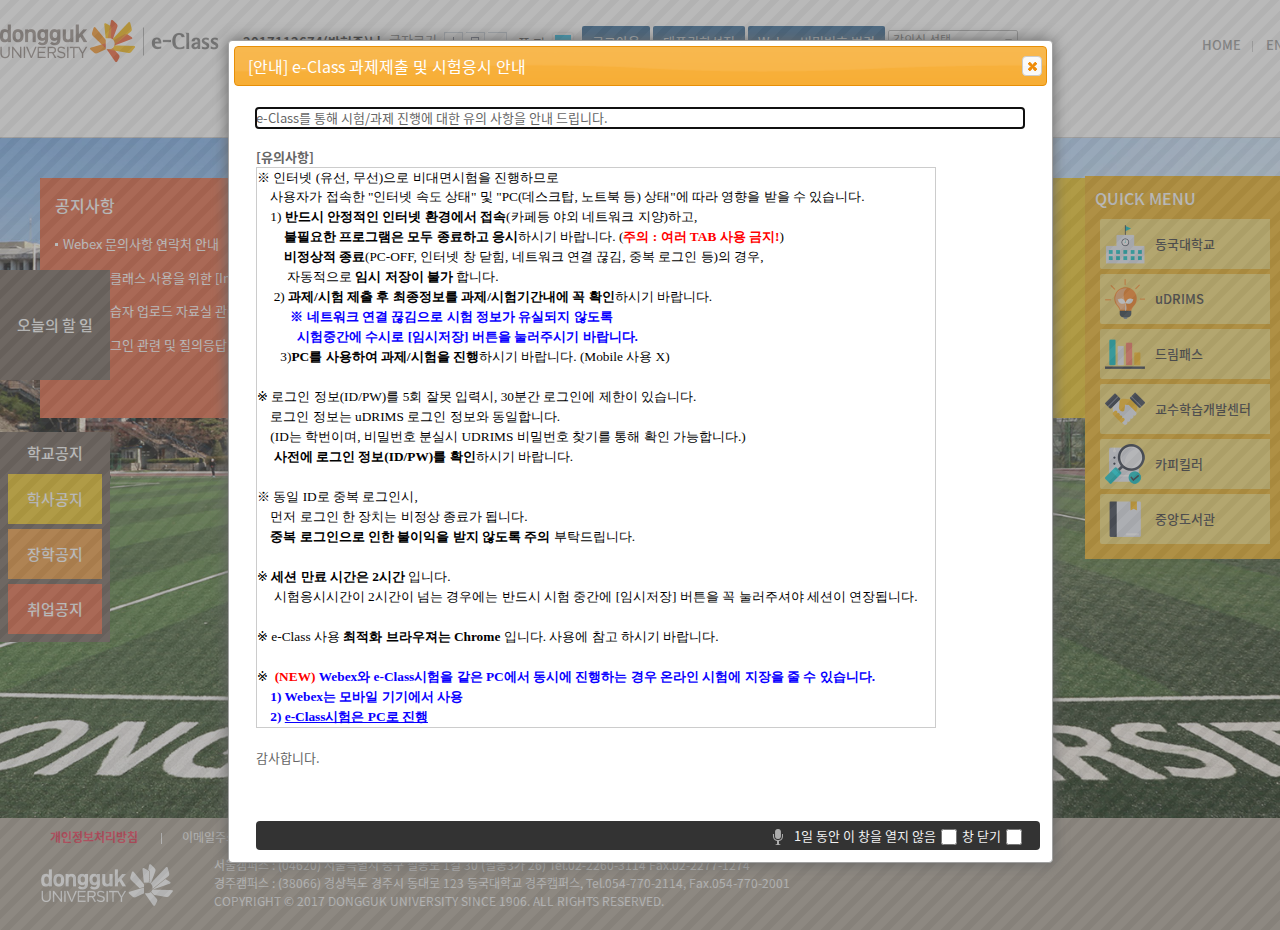
<file: index.html>
<!DOCTYPE html>
<head>
	<meta http-equiv="X-UA-Compatible" content="IE=edge,chrome=1" />
	<title>동국대학교 이클래스</title>


	<!-- Stylesheets -->
	<!-- 기본 -->
	<link rel="shortcut icon" href="./lmsdata/img/common/favicon.ico"/>
	<link rel="stylesheet" type="text/css" href="./lmsdata/css/universal_design.css"/>
	<link rel="stylesheet" type="text/css" href="./lmsdata/css/reset.css" />
	<link rel="stylesheet" type="text/css" href="./lmsdata/css/template_common.css" />
	<link rel="stylesheet" type="text/css" href="./lmsdata/css/template1_basic.css?ver=1" />
	<link rel="stylesheet" type="text/css" href="./lmsdata/css/content.css" />
	<link rel="stylesheet" type="text/css" href="./lmsdata/css/icon_button.css" />
	<link rel="stylesheet" type="text/css" href="./lmsdata/css/board.css" />
	<link rel="stylesheet" type="text/css" href="./lmsdata/css/paginator3000.css" />
	<link rel="stylesheet" type="text/css" href="./lmsdata/css/jquery.custombox.css" />
	<link rel="stylesheet" type="text/css" href="./lmsdata/css/jquery-ui.css" />
	<link rel="stylesheet" type="text/css" href="./lmsdata/css/selectbox.css" />
	<link rel="stylesheet" type="text/css" href="./lmsdata/css/jquery.mCustomScrollbar.css" />
	<link rel="stylesheet" type="text/css" href="./lmsdata/css/template1_tablet.css?ver=1"
		media="all and (max-width: 980px)" />
	<link rel="stylesheet" type="text/css" href="./lmsdata/css/font-awesome.min.css " />

	<!-- Scripts -->
	<script type="text/JavaScript" language="JavaScript" src="./lmsdata/js/universal_design.js"></script>
	<script type="text/JavaScript" language="JavaScript" src="./lmsdata/js/common_util.js"></script>
	<script type="text/JavaScript" language="JavaScript" src="./lmsdata/js/jquery-1.11.1.min.js"></script>
	<script type="text/JavaScript" language="JavaScript" src="./lmsdata/js/jquery-ui.min.js"></script>
	<script type="text/JavaScript" language="JavaScript" src="./lmsdata/js/common.js"></script>
	<script type="text/JavaScript" language="JavaScript" src="./lmsdata/js/paginator3000.js"></script>
	<script type="text/JavaScript" language="JavaScript" src="./lmsdata/js/jquery.easing.1.3.js"></script>
	<script type="text/JavaScript" language="JavaScript" src="./lmsdata/js/jquery.cycle.all.js"></script>
	<script type="text/JavaScript" language="JavaScript" src="./lmsdata/js/popupbox.js"></script>
	<script type="text/JavaScript" language="JavaScript" src="./lmsdata/js/message_box.js"></script>
	<script type="text/JavaScript" language="JavaScript" src="./lmsdata/js/daterangepicker.jQuery.js"></script>
	<script type="text/JavaScript" language="JavaScript" src="./lmsdata/js/date.js"></script>
	<script type="text/JavaScript" language="JavaScript" src="./lmsdata/js/jquery-ui.js"></script>
	<script type="text/JavaScript" language="JavaScript" src="./lmsdata/js/jquery.selectbox-min.js"></script>
	<script type="text/JavaScript" language="JavaScript" src="./lmsdata/js/jquery.mCustomScrollbar.concat.min.js"></script>
	<script type="text/JavaScript" language="JavaScript" src="./lmsdata/js/jquery.custombox.js"></script>
	<script type="text/JavaScript" language="JavaScript" src="./lmsdata/js/jquery.bxslider.js"></script>
	<script type="text/JavaScript" language="JavaScript" src="./lmsdata/js/slidebars.js"></script>
	<script type="text/JavaScript" language="JavaScript" src="./lmsdata/js/classie.js"></script>
	<script type="text/JavaScript" language="JavaScript" src="./lmsdata/js/common_shortcuts.js"></script>
	<script language="javascript">
		//<![CDATA[
		var commonResultMessage = "null";
		if (commonResultMessage == "" || commonResultMessage == "null") {
			commonResultMessage = "null";
		} else {
			alert(commonResultMessage);
		}

		function bluring() {
			if (event.srcElement.tagName == "A" || event.srcElement.tagName == "IMG") document.body.focus();
		}
		document.onfocusin = bluring;


		function addLoadEvent(func) {
			var oldonload = window.onload;
			if (typeof window.onload != 'function') {
				window.onload = func;
			} else {
				window.onload = function () {
					oldonload();
					func();
				};
			}

		}

		addLoadEvent(getLogin);


		function saveLogin() {
			var f = document.getElementById("loginForm");
			if (!validate(f)) return;

			var id = f.userId;
			if (id.value == "") {
				alert("ID를 입력하세요");
				return false;
			}

			var pw = f["password"];
			if (pw.value == "") {
				alert("비밀번호를 입력하세요");
				return false;
			}

			if (document.getElementById("idcheck").checked) {

				saveLoginId(document.getElementById("id").value);

			} else {

				saveLoginId("");
			}
			f.submit();

		}



		//ID저장
		function saveId(checkbox) {
			var isRemember;

			if (checkbox.checked) {
				isRemember = confirm("이 PC에 로그인 정보를 저장하시겠습니까? \n PC방등의 공공장소에서는 개인정보가 유출될 수 있으니 주의해주십시오.");
				if (isRemember == true) {
					saveLoginId(document.getElementById("id").value);
				}
				if (!isRemember)
					checkbox.checked = false;
			} else {
				saveLoginId("");
			}
		}

		function setsave(name, value, expiredays) {
			var today = new Date();
			today.setDate(today.getDate() + expiredays);
			document.cookie = name + "=" + escape(value) + "; path=/; expires=" + today.toGMTString() + ";"
		}

		function getLogin() {
			// userid 쿠키에서 id 값을 가져온다.
			var cook = document.cookie + ";";
			var idx = cook.indexOf("userid", 0);
			var val = "";
			if (idx != -1) {
				cook = cook.substring(idx, cook.length);
				begin = cook.indexOf("=", 0) + 1;
				end = cook.indexOf(";", begin);
				val = unescape(cook.substring(begin, end));
			}

			// 가져온 쿠키값이 있으면
			if (val != "") {
				document.getElementById("id").value = val;

				var chkbox = document.getElementsByName("idcheck");
				var chkboxLen = chkbox.length;


				for (var i = 0; i < chkboxLen; i++) {
					chkbox[i].checked = true;
				}
				window.onload = checked;
			}
		}

		function saveLoginId(id) {
			if (id != "") {
				// userid 쿠키에 id 값을 7일간 저장
				setsave("userid", id, 7);
			} else {
				// userid 쿠키 삭제
				setsave("userid", id, -1);
			}
		}
		function moveSubMenu(obj, url) {

			var naviValue = " &gt; ";
			alert('');
			$("mainNaviBar").innerHTML = naviValue + obj.innerHTML;
			$("bodyFrame").src = url;
			return false;
		}

//]]>

	</script>


	<!--[if lt IE 9]> 
<![endif]-->
</head>

<body class="cbp-spmenu-push" id="wrap" style="zoom: 1; transform: scale(1); transform-origin: 0px 0px;">
	<div id="Cover">
		<button class="active" id="showRightPush"><i class="fa fa-bars" title="메뉴"></i></button>
		<nav class="cbp-spmenu cbp-spmenu-vertical cbp-spmenu-right" id="cbp-spmenu-s2">
			<ul class="mobile-util">
				<li><a href="#">HOME</a></li>
				<li><a href="#">ENG</a></li>
				<li><a href="#">CHN</a></li>
				<li><a href="#">JPN</a></li>
			</ul>
			<div id="mobile-menu">
				<ul class="menu-list">
					<li class=''>
						<a href='#'><span> <i class="icon-book-white"></i>사이버캠퍼스</span></a>
						<div class="twoDep">
							<ul>
								<li><a
										href="#">내
										강의실 홈</a></li>
								<li><a
										href="#">수강
										과목</a></li>
								<li><a
										href="#">조교과목</a>
								</li>
								<li><a
										href="#">쪽지/SMS</a>
								</li>
								<li><a
										href="#">강의시간표</a>
								</li>
								<li><a
										href="#">청강신청</a>
								</li>
								<li><a
										href="#">대표권한설정</a>
								</li>
							</ul>
						</div>
					</li>
					<li class=''>
						<a href='#'><span> <i class="icon-user-white"></i>커뮤니티</span></a>
						<div class="twoDep">
							<ul>
								<li><a
										href="#">공지사항</a>
								</li>
								<li><a
										href="#">질의응답</a>
								</li>
								<li><a
										href="#">FAQ</a>
								</li>
								<li><a
										href="#">설문</a>
								</li>
								<li><a href="http://8877.dongguk.edu" target='_blank'>원격지원</a></li>
								<li><a
										href="#">사용자가이드</a>
								</li>
							</ul>
						</div>
					</li>
					<li class=''>
						<a href='#'><span> <i class="icon-book-white"></i>MOOC</span></a>
						<div class="twoDep">
							<ul>
								<li><a
										href="#">MOOC</a>
								</li>
								<li><a href="http://www.kmooc.kr/" target='_blank'>KMOOC</a></li>
							</ul>
						</div>
					</li>
					<li class=''>
						<a href='#'><span> <i class="icon-nbook-white"></i>미래융합 SLP</span></a>
						<div class="twoDep">
							<ul>
								<li><a
										href="#">강의
										조회 및 수강신청</a></li>
								<li><a
										href="#">수강과목</a>
								</li>
							</ul>
						</div>
					</li>
				</ul>

			</div>
		</nav>
		<!-- Header 영역 부분 -->




		<div class="cbp-spmenu cbp-spmenu-vertical cbp-spmenu-left" id="cbp-spmenu-s1">
			<h2>내 강의실<a href="#" class="today_work">오늘의 할 일</a></h2>
			<div class="article">
				<div id="todayList">
					<ul id="mylist" class="bxslider">
						<li>
							<span class="dateBar bcRed"></span>
							<ul class="listNum">
								<li style="display:inline-block;"><span class="fcBlue">과제</span></li>
								<li style="display:inline-block; width:54px"><a class="btn mini fontHelvetica fwb"
										href="#">D-2</a></li>
								<li style="width:200px">
									<h3><a href="#"
											rel="tooltip" title=" 팀프로젝트 제출 ">
											팀프로젝트 제출</a></h3>
								</li>
								<li style="width:200px">통합교육론_01</li>
							</ul>
						</li>
					</ul>
				</div>
				<script type="text/javascript">
					$(document).ready(function () {
						var slider = $('#mylist').bxSlider({
							mode: 'vertical',
							minSlides: 5,
							pager: false,
							infiniteLoop: false,
							hideControlOnEnd: true,
							nextText: '아래로',
							prevText: '위로',
						});
					});
					$(function () {
						var menuLeft = document.getElementById('cbp-spmenu-s1'),
							menuRight = document.getElementById('cbp-spmenu-s2'),
							showLeftPush = document.getElementById('showLeft'),
							showRightPush = document.getElementById('showRightPush'),
							body = document.body;
						showLeft.onclick = function () {
							classie.toggle(this, 'active');
							classie.toggle(menuLeft, 'cbp-spmenu-open');
							//disableOther( 'showLeft' );							

							var leftBtn = $('#leftBtn');
							$('#leftBtn').toggleClass('fa fa-chevron-right fa fa-chevron-left');
						};
					});
				</script>
				<script>
					function moveContentsList(courseId, formName, boardInfoGubun, infoId, cmdName, actionName, userType, parentMenuId, menuId) {
						var url = '';
						var infoIdString = '';
						if (actionName == 'Etest') {
							url = '/Etest.do?etestInfoDTO.etestInfoId=' + infoId;
						} else if (actionName == 'Forum') {
							url = '/Forum.do?forumInfoDTO.forumInfoId=' + infoId;
						} else if (actionName == 'Report') {
							url = '/Report.do?reportInfoDTO.reportInfoId=' + infoId;
						} else if (actionName == 'Lesson') {
							url = '/Lesson.do?lessonContentsDTO.lessonContentsId=' + infoId + '&type=U';
						} else if (actionName == 'Research') {
							url = '/Research.do?researchInfoDTO.researchInfoId=' + infoId;
						} else if (actionName == 'Teamact') {
							url = '/Teamact.do?teamactInfoDTO.teamactId=' + infoId;
						}
						url += '&cmd=' + cmdName +
							'&courseDTO.courseId=' + courseId +
							'&boardInfoDTO.boardInfoGubun=' + boardInfoGubun +
							'&boardGubun=study_course' +
							'&gubun=todayList' +
							'&pageGubun=study_home' +
							infoIdString +
							'&mainDTO.parentMenuId=' + parentMenuId +
							'&mainDTO.menuId=' + menuId;
						url = getUrlEncode(url);
						location.href = '/Course.do?cmd=moveCourseUrl&courseId=' + courseId + '&url=' + url;
					}
				</script>

			</div>
			<button id="showLeft"><span class="text">오늘의 할 일</span><span class="icon"><i id="leftBtn"
						class="fa fa-chevron-right"></i></span></button>
			<div class="showLeftBan">
				<div class="banTit">학교공지</div>
				<ul>
					<li><a target="_blank"
							href="http://www.dongguk.edu/mbs/kr/jsp/board/list.jsp?boardId=3638&id=kr_010801000000"
							class="ban01">학사공지</a></li>
					<li><a target="_blank"
							href="http://www.dongguk.edu/mbs/kr/jsp/board/list.jsp?boardId=3662&id=kr_010804000000"
							class="ban02">장학공지</a></li>
					<li><a target="_blank" href="http://job.dongguk.edu/board/notice.asp" class="ban03">취업공지</a></li>
				</ul>
			</div>
		</div>
		<script type="text/javascript">
			function viewTodayList() {
				var url = getUrlEncode(document.URL);
				document.location.href = "/Main.do?cmd=movePageForToday&url=" + url;
			}
		</script>


		<div id="header">















			<script type="text/javascript">
				var commonResultMessage = "null";
				if (commonResultMessage == "" || commonResultMessage == "null") {
					commonResultMessage = "null";
				}
				var localeKey = "ko";
			</script>
			<script type="text/JavaScript" language="JavaScript" src="./lmsdata/js/jquery.custombox.js"></script>


			<script>
				function noImage(obj) {
					var userType = "learner";
					var id = obj.id;
					if (userType == "learner") {
						$("#userImg").attr("src", "./lmsdata/img/common/no_user.gif");
					} else {
						$("#userImg").attr("src", "./lmsdata/img/common/no_professor.gif");
					}

				}
				function logOut() {
					var url = "";
					url = "/User.do?cmd=logoutUser";
					location.href = url;
				}

				function fnLogin() {
					var f = document.getElementById("loginForm-member");
					if (!validate(f)) return;

					var userId = f["userDTO.userId"].value;
					$.ajax({
						type: "POST",
						url: "/User.do?cmd=userDupLoginCheck",
						data: {
							"userDTO.userId": userId
						},
						dataType: "json",
						success: function (data) {
							if (data.retVal == "Y") {
								if (confirm("다른 장치에서 사용중인 ID 입니다.\n해당 사용자의 연결을 끊고 로그인하시겠습니까?")) {
									fnLoginDo();
								}
							} else {
								fnLoginDo();
							}
						},
						error: function () {
							fnLoginDo();
						}
					});

				}

				function fnLoginDo() {
					var f = document.getElementById("loginForm-member");
					if (!validate(f)) return;

					var textVal = f.id.value;
					NetFunnel_Action({}, function (ev, ret) {
						// 입력정보 암호화(RSA)
						var secureStatus = false;
						jQuery.ajax({
							url: "/User.do?cmd=getRsaPublicKey",
							cache: false,
							dataType: "json",
							async: false,
							contentType: "application/x-www-form-urlencoded; charset=UTF-8",
							success: function (rsaData, status, xhr) {

								var rsa = new RSAKey();
								rsa.setPublic(rsaData["pubKey1"], rsaData["pubKey2"]);

								var secuId = rsa.encrypt(f["userDTO.userId"].value);
								var secuPw = rsa.encrypt(f["userDTO.password"].value);

								f["userDTO.paramUserId"].value = secuId;
								f["userDTO.paramPassword"].value = secuPw;
								secureStatus = true;
							},
							error: function (xhr, status, errMsg) {
								alert("Error : " + errMsg);
								return false;
							}
						});

						if (secureStatus) {
							f.submit();
						}
					});
				}

				function fnOutLogin() {
					var f = document.getElementById("loginForm");

					if (!validate(f)) return;

					// 입력정보 암호화(RSA)
					var secureStatus = false;
					jQuery.ajax({
						url: "/User.do?cmd=getRsaPublicKey",
						dataType: "json",
						async: false,
						contentType: "application/x-www-form-urlencoded; charset=UTF-8",
						success: function (rsaData, status, xhr) {

							var rsa = new RSAKey();
							rsa.setPublic(rsaData["pubKey1"], rsaData["pubKey2"]);

							var secuId = rsa.encrypt(f["userDTO.outUserId"].value);
							var secuPw = rsa.encrypt(f["userDTO.outPassword"].value);

							f["userDTO.paramUserId"].value = secuId;
							f["userDTO.paramPassword"].value = secuPw;
							secureStatus = true;
						},
						error: function (xhr, status, errMsg) {
							alert("Error : " + errMsg);
							return false;
						}
					});

					if (secureStatus) {
						f.submit();
					}

				}

				function editProfile() {
					var url = "";
					url = "/User.do?cmd=editUserForm&boardInfoDTO.boardInfoGubun=myprofile";
					location.href = url;
				}

				function viewCourse(courseIdNownerName) {

					var courseId = courseIdNownerName.split(",")[0];
					// 	var courseOwnerName = courseIdNownerName.split(",")[1].trim();
					var courseOwnerName = trim(courseIdNownerName.split(",")[1]);
					var openType = trim(courseIdNownerName.split(",")[2]);

					if (courseId != "" && courseOwnerName != "") {

						if (openType !== "open") {
							location.href = "/Course.do?" +
								"cmd=viewStudyHome" +
								"&courseDTO.courseId=" + courseId +
								"&boardInfoDTO.boardInfoGubun=study_home&gubun=study_course";
						} else {
							location.href = "/Lesson.do?" +
								"cmd=viewLessonContentsList" +
								"&courseDTO.courseId=" + courseId +
								"&pageGubun=study_home" +
								"&type=U" +
								"&boardInfoDTO.boardInfoGubun=openkyoan&gubun=study_course&pageGubun=study_home";
						}

					} else {
						if (courseId == "") {
							alert("강의실을 선택하여 주세요");
						} else {
							alert("해당 과목의 책임교수가 지정되지 않았습니다.");
						}
						return;
					}
				}

				//포트폴리오 메인 페이지 이동
				function viewPortInfo(portId, portType) {
					if (portType == 'L') {
						location.href = "/PortInfo.do?cmd=viewInfoPortfolioMain&portId=" + portId;
					} else {
						location.href = "/PortInfo.do?cmd=viewInfoPortfolioMain&portId=" + portId;
					}
				}

				function createPortInfo(portType) {
					location.href = "/PortInfo.do?cmd=addPortfolioUserForm&portInfoDTO.portType=" + portType;
				}

			</script>

			<!-- topCover Start 서버2 -->
			<div class="topCover">
				<h1><a href="#"><img src="./lmsdata/img/template1/logo.png"
							alt="동국대학교 학습지원센터" /></a></h1>
							<div class="login">
								<form class="login-info" method="post">
									<fieldset>
										<legend>접속자 정보</legend>
										<p><span>2017112674(박현준)님</span></p>
										<span>글자크기</span>
										<a href="javascript:scaleIn();" class="plus" title="화면크게">화면크게</a>
										<a href="javascript:scaleInit();" class="stop" title="화면 원래대로">원래대로</a>
										<a href="javascript:scaleOut();" class="minus" title="화면작게">화면작게</a>
										<ul class="message">
											
											<li>
												<a href="#" title="새 쪽지가 0건 있습니다."><i></i>
													쪽 지
													<span class="num bcSkyblue">0</span>
												</a>
											</li>
										</ul>
										<ul class="member">
											<li><a href="#">로그아웃</a></li>
											<li><a href="#">대표권한설정</a></li>
											<li class="mypf"><a href="#_" id="loginVcBtn">Webex 비밀번호 변경</a></li>
										</ul>
									</fieldset>
								</form>
					<div class="class_sbox">
						<form id="#" action="#" method="post">
							<fieldset>
								<legend>내강의실로 이동</legend>
								<select name="courseDTO.courseId" class="default"
								onchange="javascript:viewCourse(this.value)" title="내강의실 목록">
								<option value=''> 강의실 선택</option>
								<option value='S2021U0002001UEDU402801,이효정,'> 통합교육론(2021년 1학기)</option>
								</select>
							</fieldset>
						</form>
					</div>
				</div>
				
				<ul class="util">
					<!--<li><a href="/Main.do?cmd=viewHome&userDTO.localeKey=ko">HOME</a></li>
						<li><a href="#">ENG</a></li>
						<li><a href="#">CHN</a></li>
						<li><a href="#">JPN</a></li> -->
						
						<li><a href="#">HOME</a></li>
						
					<li class="lang_eng"><a href="#"> ENG</a></li>
					<li class="lang_chn"><a href="#"> CHN</a></li>
					<li class="lang_jpn"><a onfocus="dropup('.sub1'); deletehover('.subtitle1')" href="#"> JPN</a></li>
				</ul>
			</div>
			<!-- topCover End -->

			<!-- gnb Start -->
			<div id="gnb">
				<!--         <ul class="dropdown"> -->
				<!--             <li class="drop"><a href="#0">커뮤니티</a> -->
				<!--                 <ul class="sub_menu"> -->
				<!--                     <li><a href="#">공지사항</a></li> -->
				<!--                     <li><a href="#">포토갤러리</a></li> -->
				<!--                     <li><a href="#">질의응답</a></li> -->
				<!--                     <li><a href="#">자주 찾는 질문</a></li> -->
				<!--                 </ul> -->
				<!--             </li> -->
				<!--             <li class="drop"><a href="#0">사이버캠퍼스</a> -->
				<!--                 <ul class="sub_menu"> -->
				<!--                     <li><a href="#">내 강의실 홈</a></li> -->
				<!--                     <li><a href="#">강의 과목</a></li> -->
				<!--                     <li><a href="#">수강 과목</a></li> -->
				<!--                     <li><a href="#">쪽지</a></li> -->
				<!--                     <li><a href="#">문제 은행</a></li> -->
				<!--                     <li><a href="#">개인정보 수정</a></li> -->
				<!--                     <li><a href="#">개인자료실</a></li> -->
				<!--                     <li><a href="#">개설 강의</a></li> -->
				<!--                     <li><a href="#">공개 강의</a></li> -->
				<!--                     <li><a href="#">일정표</a></li> -->
				<!--                 </ul> -->
				<!--             </li> -->
				<!--             <li class="drop"><a href="#0">MOOC</a> -->
				<!--             </li> -->
				<!--             <li class="drop"><a href="#0">OCW</a> -->
				<!--                 <ul class="sub_menu"> -->
				<!--                     <li><a href="#">강좌현황</a></li> -->
				<!--                     <li><a href="#">관심강좌</a></li> -->
				<!--                 </ul> -->
				<!--             </li> -->
				<!--         </ul> -->
				<ul id="leftMenu" class="dropdown">
					<li class="drop"><a class="subtitle1" href="#0" onfocus="dropdown('.sub1'); dropup('.sub2'); deletehover('.subtitle2'); createhover('.subtitle1')">사이버캠퍼스</a>
						<ul class="sub_menu sub1" style="display: none;">
							<li><a
									href="#">내
									강의실 홈</a></li>
							<li><a
									href="#">수강
									과목</a></li>
							<li><a
									href="#">조교과목</a>
							</li>
							<li><a
									href="#">쪽지</a>
							</li>
							<li><a
									href="#">강의시간표</a>
							</li>
							<li><a
									href="#">청강신청</a>
							</li>
							<li><a
									href="#">대표권한설정</a>
							</li>
						</ul>
					<li class="drop"><a class="subtitle2" onfocus="dropdown('.sub2'); dropup('.sub1'); dropup('.sub3'); deletehover('.subtitle1'); deletehover('.subtitle3'); createhover('.subtitle2')" href="#0">커뮤니티</a>
						<ul class="sub_menu sub2" style="display: none;">
							<li><a
									href="#">공지사항</a>
							</li>
							<li><a
									href="#">질의응답</a>
							</li>
							<li><a
									href="#">FAQ</a>
							</li>
							<li><a
									href="#">설문</a>
							</li>
							<li><a href="http://8877.dongguk.edu" target='_blank'>원격지원</a></li>
							<li><a
									href="#">사용자가이드</a>
							</li>
						</ul>
					<li class="drop"><a class="subtitle3" onfocus="dropdown('.sub3'); dropup('.sub2'); deletehover('.subtitle2'); createhover('.subtitle3');" href="#0">MOOC</a>
						<ul class="sub_menu sub3" style="display: none;">
							<li><a
									href="#">MOOC</a>
							</li>
							<li><a href="http://www.kmooc.kr/" target='_blank'>KMOOC</a></li>
						</ul>
				</ul>

			</div>
			<script type="text/javascript">
				var maxHeight = 800;

				$(function () {
					$(".dropdown > li").hover(function () {
						var $container = $(this),
							$list = $container.find("ul"),
							$anchor = $container.find("a"),
							height = $list.height() * 1.1,       // make sure there is enough room at the bottom
							multiplier = height / maxHeight;     // needs to move faster if list is taller

						// need to save height here so it can revert on mouseout            
						$container.data("origHeight", $container.height());

						// so it can retain it's rollover color all the while the dropdown is open
						$anchor.addClass("hover");

						// make sure dropdown appears directly below parent list item    
						$list
							.show()
							.css({
								paddingTop: $container.data("origHeight")
							});

						// don't do any animation if list shorter than max
						if (multiplier > 1) {
							$container
								.css({
									height: maxHeight,
									overflow: "hidden"
								})
								.mousemove(function (e) {
									var offset = $container.offset();
									var relativeY = ((e.pageY - offset.top) * multiplier) - ($container.data("origHeight") * multiplier);
									if (relativeY > $container.data("origHeight")) {
										$list.css("top", -relativeY + $container.data("origHeight"));
									};
								});
						}
					}, function () {
						var $el = $(this);
						// put things back to normal
						$el
							.height($(this).data("origHeight"))
							.find("ul")
							.css({ top: 0 })
							.hide()
							.end()
							.find("a")
							.removeClass("hover");
					});
				});

				function viewSmartPreview() {
					var url = "/jsp/lesson/smart_preview_html5.jsp";
					var winWidth = 1024;
					var winHeight = 588;
					var studyWindow = null;
					studyWindow = window.open(url, "studyWindow", "top=50,left=50,toolbar=no,location=no,directories=no,menubar=no,resizable=no, scrollbars=auto,status=no,width=" + winWidth + ",height=" + winHeight);
					studyWindow.open = true;
				}
			</script>
		</div>
		<!-- gnb End -->
	</div>
	<!-- //Header 영역 부분 -->

	<!-- mainContent 영역 부분 -->

	<div id="container" class="main">
		<!-- 본문 menu 부분 -->

		<!-- 본문 content 부분 -->
		<div id="mainContent">
			<script type="text/javascript">
				var commonResultMessage = "null";
				if (commonResultMessage == "" || commonResultMessage == "null") {
					commonResultMessage = "null";
				}
				var localeKey = "ko";
			</script>
			<script type="text/JavaScript" language="JavaScript"
				src="./lmsdata/js/jquery.babypaunch.spinner.min.js"></script>
			<script type="text/javascript" src="./lmsdata/js/netfunnel.js" charset="UTF-8"></script>
			<script type="text/javascript" src="./lmsdata/js/test_skin.js" charset="UTF-8"></script>
			<!-- script Start -->
			<script type="text/javascript">
				var pIndex = 1;
				var loadingYn = "Y";



				$(document).ready(function () {
					$("#spin").spinner({
						color: "black"
						, background: "rgba(255,255,255,0.5)"
						, html: "<i class='fa fa-repeat' style='color: gray;'></i>"
						, spin: true
					});


				});


				function changeImg() {
					if (pIndex < "0") {
						$('.photoList').each(function (idx) {
							if (idx == pIndex) {
								$(this).fadeIn();
							} else {
								$(this).hide();
							}
						});
						pIndex++;
					} else {
						pIndex = 0;
					}
				}

				function viewDetail(boardContentsId, boardInfoId) {

					var f = document.mainForm;
					f.action = "/Board.do";
					f.cmd.value = "viewBoardContents";
					f["boardContentsDTO.boardContentsId"].value = boardContentsId;
					f["boardInfoDTO.boardInfoId"].value = boardInfoId;
					f["gubun"].value = "V";
					f.submit();
				}

				function showView(gubun) {
					var f = document.mainForm;
					if (gubun == "notice") {
						f["boardInfoId1"].value = "BOAD_SYSTEM_NOTICE";
						f['boardInfoDTO.boardInfoId'].value = "BOAD_SYSTEM_NOTICE";
						f["type"].value = "U";
					} else if (gubun == "qna") {
						f["boardInfoId1"].value = "BOAD_SYSTEM_QNA";
						f['boardInfoDTO.boardInfoId'].value = "BOAD_SYSTEM_QNA";
						f["type"].value = "U";
					}
				}

				function showMore() {
					var f = document.mainForm;
					f.action = "/Board.do";
					f.cmd.value = "viewBoardContentsList";
					f["type"].value = "";
					f.submit();
				}

				function showBanner(type, url) {
					if (type == "P") {
						window.open(url);
					} else if (type == "L") {
						location.href = url;
					}
				}


				function viewCourse(courseIdNownerName) {
					if (loadingYn == "Y") {
						//displayWorkProgress("로딩중입니다.");
						$("#spin").show();
					}
					var courseId = courseIdNownerName.split(",")[0];
					var courseOwnerName = trim(courseIdNownerName.split(",")[1]);
					var openType = trim(courseIdNownerName.split(",")[2]);

					if (courseId != "" && courseOwnerName != "") {
						NetFunnel_Action({}, function (ev, ret) {
							if (openType !== "open") {
								location.href = "/Course.do?" +
									"cmd=viewStudyHome" +
									"&courseDTO.courseId=" + courseId +
									"&boardInfoDTO.boardInfoGubun=study_home&gubun=study_course";
							} else {
								location.href = "/Lesson.do?" +
									"cmd=viewLessonContentsList" +
									"&courseDTO.courseId=" + courseId +
									"&pageGubun=study_home" +
									"&type=U" +
									"&boardInfoDTO.boardInfoGubun=openkyoan&gubun=study_course&pageGubun=study_home";
							}
						});

					} else {
						if (courseId == "") {
							alert("강의실을 선택하여 주세요");
						} else {
							alert("해당 과목의 책임교수가 지정되지 않았습니다.");
						}
						return;
					}
				}
			</script>
			<!-- script End -->


			<!-- MainForm Start -->
			<form name="mainForm" method="post" action="/Main.do">

				<input type="hidden" name="boardInfoDTO.boardInfoId" value="">
				<input type="hidden" name="boardInfoDTO.boardInfoGubun" value="">
				<input type="hidden" name="boardContentsDTO.boardContentsId" value="">
				<input type="hidden" name="researchInfoDTO.researchInfoId" value="">

				<input type="hidden" name="type" />
				<input type="hidden" name="cmd" />
				<input type="hidden" name="gubun" />
				<input type="hidden" name="boardInfoId1" />
				<input type="hidden" name="userType" value="learner" />



				<!-- conFirst Start -->
				<div class="conFirst">
					<div class="box board-latest">
						<h2 style="color:#fff;">공지사항</h2>
						<div class="listContent">
							<div id="tab1" class="tab_content" style="display:block;">
								<ul>
									<li>
										<a onfocus="deletehover('.subtitle3'); dropup('.sub3')"
											href="./Board.html"><span
												class="boardTxt">Webex 문의사항 연락처 안내</span><span class="boardDate">

												2021-03-15
											</span>
										</a>
									</li>
									<li>
										<a
											href="#"><span
												class="boardTxt">[안내] 이클래스 사용을 위한 [Internet Explorer] 및 [Chrome] 설정
												방법</span><span class="boardDate">
												2020-04-16
											</span>
										</a>
									</li>
									<li>
										<a
											href="#"><span
												class="boardTxt">[안내] 학습자 업로드 자료실 관련</span><span class="boardDate">
												2019-09-05
											</span>
										</a>
									</li>
									<li>
										<a
											href="#"><span
												class="boardTxt">[안내] 로그인 관련 및 질의응답 게시판 안내</span><span
												class="boardDate">
												2019-08-23
											</span>
										</a>
									</li>
								</ul>
							</div>
						</div>
						<script type="text/javascript">
							$(document).ready(function () {
								$("#board li").click(function () {
									$("#board li").removeClass('select');
									$(this).addClass("select");
									$("div.tab_content").hide();
									var selected_tab = $(this).find("a").attr("href");
									$(selected_tab).fadeIn();
									return false;
								});
							});
						</script>
					</div>
					<div class="box my-class">
						<h2>내 강의실</h2>
						<div class="listContent scrollbar">
							<ul>
								<li><a href="#"><span class="boardTxt">
											통합교육론
										</span><span class="boardBtn"><i class="fa fa-desktop"></i><button type="button"
												onclick="location.href='Course.html'">강의실가기</button></span></a>
								</li>
							</ul>
							<script>
								(function ($) {
									$(".scrollbar").mCustomScrollbar({
										set_height: false,
										scrollbarPosition: "inside",
										scrollInertia: 100,
										mouseWheel: true,
										mouseWheelPixels: 'auto',
										autoDraggerLength: true,
										autoHideScrollbar: false,
										advanced: {
											updateOnBrowserResize: true,
											updateOnContentResize: false,
											autoExpandHorizontalScroll: false,
											autoScrollOnFocus: true,
											normalizeMouseWheelDelta: true,
										},
										contentTouchScroll: true,
										horizontalScroll: false,
										theme: 'light'
									});
								})(jQuery);
							</script>
						</div>
					</div>
					<div class="box my-class two">
						<h2>의무 교육 강의실</h2>
						<div class="listContent scrollbar">
							<script>
								(function ($) {
									$(".scrollbar").mCustomScrollbar({
										set_height: false,
										scrollbarPosition: "inside",
										scrollInertia: 100,
										mouseWheel: true,
										mouseWheelPixels: 'auto',
										autoDraggerLength: true,
										autoHideScrollbar: false,
										advanced: {
											updateOnBrowserResize: true,
											updateOnContentResize: false,
											autoExpandHorizontalScroll: false,
											autoScrollOnFocus: true,
											normalizeMouseWheelDelta: true,
										},
										contentTouchScroll: true,
										horizontalScroll: false,
										theme: 'light'
									});
								})(jQuery);
							</script>
						</div>
					</div>
					<div class="quick-banner">
						<h2>QUICK MENU</h2>
						<ul>

							<li><a href="http://www.dongguk.edu" target="_blank" class="icon01"><span>동국대학교</span></a>
							</li>


							<li><a href="https://udrims.dongguk.edu" target="_blank"
									class="icon02"><span>uDRIMS</span></a></li>

							<li><a href="https://ddp.dongguk.edu" target="_blank" class="icon03"><span>드림패스</span></a>
							</li>

							<li><a href="http://ctl.dongguk.edu" target="_blank"
									class="icon04"><span>교수학습개발센터</span></a></li>

							<li><a href="http://dongguk.copykiller.co.kr" target="_blank"
									class="icon05"><span>카피킬러</span></a></li>

							<li><a href="http://lib.dongguk.edu/" target="_blank" class="icon06"><span>중앙도서관</span></a>
							</li>


						</ul>
					</div>
				</div>
				<!-- conFirst End -->

				<!-- conSecond Start
<ul class="conSecond">
                <li>
                    <a href="#" class="icon01">
                        <span class="text_large mt10">동국대학교</span>
                        <span>My Pride Dongguk!</span>
                    </a>
                </li>
                <li>
                    <a href="#" class="icon02">
                        <span class="text_large">uDRIMS</span>
                        <span>Ubiquitous Dongguk's Renovated Information Management System</span>
                    </a>
                </li>
                <li>
                    <a href="#" class="icon03">
                        <span class="text_large mt10">동국대 공개강의</span>
                        <span>Open Course Ware</span>
                    </a>
                </li>
                <li>
                    <a href="#" class="icon04">
                        <span class="text_large mt10">KOCW</span>
                        <span>Korea Open Courseware</span>
                    </a>
                </li>
            </ul>
 conSecond End -->

			</form>
			<!-- MainForm End -->
			<div id="spin"></div>
			<!-- popup notice Start -->
			<div>










				<script type="text/javascript">
					var popupListSize = "1";

					function getCookie() {
						var name = "POPN_2006181925444f4d0577";
						var nameOfCookie = name + "=";
						var x = 0;
						while (x <= document.cookie.length) {
							var y = (x + nameOfCookie.length);
							if (document.cookie.substring(x, y) == nameOfCookie) {
								if ((endOfCookie = document.cookie.indexOf(";", y)) == -1) {
									endOfCookie = document.cookie.length;
								}
								return unescape(document.cookie.substring(y, endOfCookie));
							}
							x = document.cookie.indexOf(" ", x) + 1;
							if (x == 0) {
								break;
							}
						}
						return "";
					}

					function openWin() {
						var winName = "POPN_2006181925444f4d0577";
						var blnCookie = getCookie();
						var obj = eval("window." + winName);

						if (blnCookie == "done") {
							return false;
						} else {
							return true;
						}
					}

					if (openWin()) {
						var url = "./PopNotice.html";

						if ("layer" == "layer") {
							var addContent = "<div style='-webkit-overflow-scrolling: touch;' id='layerPopup' ></div>";
							var popupFormDialog = $(addContent).appendTo("body");
							var width = 800;
							var height = 800;

							width = width + 13;
							height = height + 20;

							$("#layerPopup").html('<iframe id="modalIframeId" width="100%" height="100%" marginWidth="0" marginHeight="0" frameBorder="0" scrolling="yes" />');

							$('#layerPopup').dialog({
								title: '[안내] e-Class 과제제출 및 시험응시 안내',
								resizable: false,
								autoOpen: true,
								width: width,
								height: height,
								modal: true
							});

							$("#modalIframeId").attr("src", url);
						}

						if ("layer" == "window") {
							var url2 = "./PopNotice.html";
							window.open(url2, "[안내] e-Class 과제제출 및 시험응시 안내", "top=50, left=50, toolbar=no, location=no, directories=no, menubar=no, resizable=yes, scrollbars=auto, status=no, width=" + 813 + ", height=" + 800);
						}
					}



				</script>





				<script type="text/javascript">
					var vcUrl = "https://vc.dongguk.edu/api/login/changePw?uId=E8E6A566870A70E358047F4F8EF67BF5";



					function viewVcPopup(width, height, title, url) {
						var addContent = "<div style='-webkit-overflow-scrolling: touch;' id='vcPopup' ></div>";
						var popupFormDialog = $(addContent).appendTo("body");

						width = width + 13;
						height = height + 20;

						$("#vcPopup").html('<iframe id="vcPopupIframeId" width="100%" height="100%" marginWidth="0" marginHeight="0" frameBorder="0" scrolling="yes" />');

						$('#vcPopup').dialog({
							title: title,
							resizable: false,
							autoOpen: true,
							width: width,
							height: height,
							modal: true
						});

						$("#vcPopupIframeId").attr("src", url);
					}

					function changeVcPw() {
						viewVcPopup(500, 530, 'Webex 비밀번호 변경', vcUrl);
					}
				</script>


			</div>

			<!-- 본문 right_menu 부분 -->

		</div>
		<!-- //mainContent 영역  부분 -->
	</div>
	<!-- 하단 bottom 부분 -->











	<!-- footer 영역 부분 -->



	<div id="footer">
		<!-- <div class="foot-link">
			<dl>
				<dt>QUICK MENU <i class="fa fa-angle-right"></i></dt>
				<dd class="first"><a href="https://ilove.dongguk.edu/" target="_blank">발전기금</a></dd>
				<dd><a href="http://dongguk.certpia.com/" target="_blank">인터넷증명</a></dd>
				<dd><a href="https://cdc.dongguk.edu/client/index.do" target="_blank">드림패스</a></dd>
				<dd><a href="https://ctl.dongguk.edu/" target="_blank">교수학습개발센터</a></dd>
				<dd><a href="https://edulife.dongguk.edu/" target="_blank">평생교육원</a></dd>
				<dd><a href="http://lib.dongguk.edu/" target="_blank">중앙도서관</a></dd>
                <dd><a href="https://linc.dongguk.edu:59234/index.php" target="_blank">LINC사업단</a></dd>
                <dd><a href="https://dvic.dongguk.edu/index.php" target="_blank">창업지원단</a></dd>
			</dl>
		</div> -->

		<div class="inner-wrap">
			<ul class="sub-util">
				<li><a href="http://portal.dongguk.edu/wps/download/Securityguide.pdf" target="_blank">
						<font color="#e72f4b"><b>개인정보처리방침</b></font>
					</a></li>
				<!-- <li><a href="notemail.jsp">이메일주소 무단수집거부</a></li> -->
				<li><a href="http://www.dongguk.edu/mbs/kr/email.jsp" target="_blank">이메일주소 무단수집거부</a></li>
			</ul>
			<p class="logo-b">동국대학교</p>
			<ul class="copy">
				<li>
					<address>서울캠퍼스 : (04620) 서울특별시 중구 필동로 1길 30 (필동3가 26) Tel.02-2260-3114 Fax.02-2277-1274</address>
				</li>
				<li>
					<address>경주캠퍼스 : (38066) 경상북도 경주시 동대로 123 동국대학교 경주캠퍼스, Tel.054-770-2114, Fax.054-770-2001</address>
				</li>
				<li>COPYRIGHT © 2017 DONGGUK UNIVERSITY SINCE 1906. ALL RIGHTS RESERVED.</li>
			</ul>
		</div>
	</div>
	<!-- //footer 영역 부분 -->
	<a title="컨텐츠 상단으로 이동" class="" id="toTop" style="display:none;" href="#"></a>
	</div>
</body>

</html>
</file>
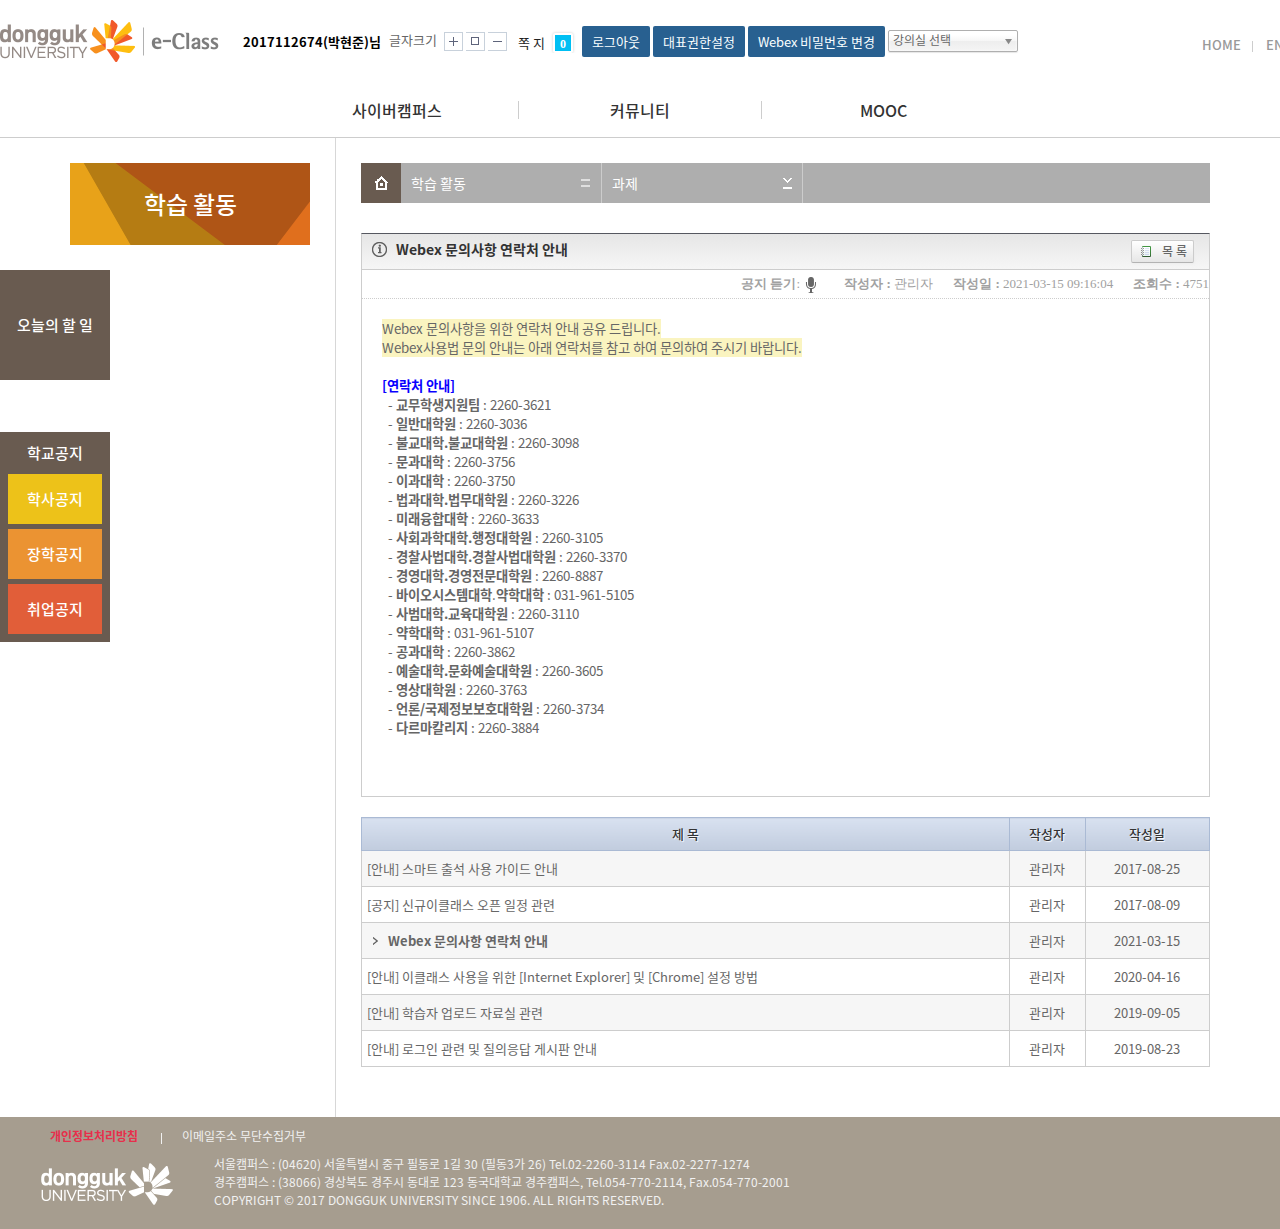
<file: Board.html>
<html>
<head>
    <meta http-equiv="X-UA-Compatible" content="IE=edge,chrome=1">
    <title>동국대학교 이클래스</title>

    <!-- Stylesheets -->
    <!-- 기본 -->
	<link rel="stylesheet" type="text/css" href="./lmsdata/css/universal_design.css"/>
    <link rel="stylesheet" type="text/css" href="./lmsdata/css/reset.css">
    <link rel="stylesheet" type="text/css" href="./lmsdata/css/content.css">
    <link rel="stylesheet" type="text/css" href="./lmsdata/css/icon_button.css">
    <link rel="stylesheet" type="text/css" href="./lmsdata/css/board.css">
    <link rel="stylesheet" type="text/css" href="./lmsdata/css/paginator3000.css">
    <link rel="stylesheet" type="text/css" href="./lmsdata/css/subtype.css">
    <link rel="stylesheet" type="text/css" href="./lmsdata/css/template_common.css">
    <link rel="stylesheet" type="text/css" href="./lmsdata/css/spectrum.css">
    <link rel="stylesheet" type="text/css" href="./lmsdata/css/jquery-ui.css">
    <link rel="stylesheet" type="text/css" href="./lmsdata/css/selectbox.css">
    <link rel="stylesheet" type="text/css" href="./lmsdata/css/fullcalendar/fullcalendar.css">
    <link rel="stylesheet" type="text/css" href="./lmsdata/css/font-awesome.min.css">
    <link rel="stylesheet" type="text/css" href="./lmsdata/css/jquery.custombox.css">
    <link rel="stylesheet" type="text/css" href="./lmsdata/css/jquery.mCustomScrollbar.css">
    <link rel="stylesheet" type="text/css" href="./lmsdata/css/template1_basic.css">
    <link rel="stylesheet" type="text/css" href="./lmsdata/css/template1_tablet.css" media="all and (max-width: 980px)">

    <!-- Scripts -->
    <script type="text/JavaScript" language="JavaScript" src="./lmsdata/js/universal_design.js"></script>
    <script type="text/JavaScript" language="JavaScript" src="./lmsdata/js/common_util.js"></script>
    <script type="text/JavaScript" language="JavaScript" src="./lmsdata/js/jquery-1.11.1.min.js"></script>
    <script type="text/JavaScript" language="JavaScript" src="./lmsdata/js/jquery-ui.min.js"></script>
    <script type="text/JavaScript" language="JavaScript" src="./lmsdata/js/common.js"></script>
    <script type="text/JavaScript" language="JavaScript" src="./lmsdata/js/paginator3000.js"></script>
    <script type="text/JavaScript" language="JavaScript" src="./lmsdata/js/spectrum.js"></script>
    <script type="text/JavaScript" language="JavaScript" src="./lmsdata/js/docs.js"></script>
    <script type="text/JavaScript" language="JavaScript" src="./lmsdata/js/jquery.easing.1.3.js"></script>
    <script type="text/JavaScript" language="JavaScript" src="./lmsdata/js/jquery.cycle.all.js"></script>
    <script type="text/JavaScript" language="JavaScript" src="./lmsdata/js/popupbox.js"></script>
    <script type="text/JavaScript" language="JavaScript" src="./lmsdata/js/message_box.js"></script>
    <script type="text/JavaScript" language="JavaScript" src="./lmsdata/js/daterangepicker.jQuery.js"></script>
    <script type="text/JavaScript" language="JavaScript" src="./lmsdata/js/date.js"></script>
    <script type="text/JavaScript" language="JavaScript" src="./lmsdata/js/jquery-ui.js"></script>
    <script type="text/JavaScript" language="JavaScript" src="./lmsdata/js/jquery.selectbox-min.js"></script>
    <script type="text/JavaScript" language="JavaScript"
        src="./lmsdata/js/jquery.mCustomScrollbar.concat.min.js"></script>
    <script type="text/JavaScript" language="JavaScript" src="./lmsdata/js/jquery.bxslider.js"></script>
    <script type="text/JavaScript" language="JavaScript" src="./lmsdata/js/slidebars.js"></script>
    <script type="text/JavaScript" language="JavaScript" src="./lmsdata/js/classie.js"></script>
    <script type="text/JavaScript" language="JavaScript" src="./lmsdata/js/modernizr.custom.js"></script>
    <script type="text/JavaScript" language="JavaScript" src="./lmsdata/js/common_shortcuts.js"></script>



    <!--[if lt IE 9]>
    <style type="text/css">
    #headerContent h1 {background-color: white;
    filter: progid:DXImageTransform.Microsoft.Chroma(color='white') progid:DXImageTransform.Microsoft.Alpha(opacity=100) progid:DXImageTransform.Microsoft.dropshadow(color=#ffffff,offX=1,offY=1) progid:DXImageTransform.Microsoft.dropshadow(color=#ffffff,offX=-1,offY=1) progid:DXImageTransform.Microsoft.dropshadow(color=#ffffff,offX=1,offY=-1) progid:DXImageTransform.Microsoft.dropshadow(color=#ffffff,offX=-1,offY=-1);}
    </style>
    <![endif]-->

</head>

<body class="cbp-spmenu-push" id="wrap" style="zoom: 1; transform: scale(1); transform-origin: 0px 0px;">
    <script language="javascript">
    </script>

    <div id="Cover">
        <button id="showRightPush"><i class="fa fa-bars" title="메뉴"></i></button>
        <nav class="cbp-spmenu cbp-spmenu-vertical cbp-spmenu-right" id="cbp-spmenu-s2">
            <ul class="mobile-util">
                <li><a href="#">HOME</a></li>
                <li><a href="#">ENG</a></li>
                <li><a href="#">CHN</a></li>
                <li><a href="#">JPN</a></li>
            </ul>
            <div id="mobile-menu">
                <ul class="menu-list">
                    <li class="">
                        <a href="#"><span> <i class="icon-book-white"></i>사이버캠퍼스</span></a>
                        <div class="twoDep">
                            <ul>
                                <li><a href="#">내 강의실 홈</a></li>
                                <li><a href="#">수강 과목</a></li>
                                <li><a href="#">조교과목</a></li>
                                <li><a href="#">쪽지/SMS</a></li>
                                <li><a href="#">강의시간표</a></li>
                                <li><a href="#">청강신청</a></li>
                                <li><a href="#">대표권한설정</a></li>
                            </ul>
                        </div>
                        <img src="./lmsdata/img/ko/template1/m_gnb_down.png" class="icon" alt="">
                    </li>
                    <li class="">
                        <a href="#"><span> <i class="icon-user-white"></i>커뮤니티</span></a>
                        <div class="twoDep">
                            <ul>
                                <li><a
                                        href="/Board.do?cmd=viewBoardContentsList&amp;boardInfoDTO.boardInfoId=BOAD_SYSTEM_NOTICE&amp;mainDTO.parentMenuId=menu_00029&amp;mainDTO.menuId=menu_00041">공지사항</a>
                                </li>
                                <li><a
                                        href="/Board.do?cmd=viewBoardContentsList&amp;boardInfoDTO.boardInfoId=BOAD_SYSTEM_QNA&amp;mainDTO.parentMenuId=menu_00029&amp;mainDTO.menuId=menu_00041">질의응답</a>
                                </li>
                                <li><a
                                        href="/Main.do?cmd=moveMenu&amp;mainDTO.parentMenuId=menu_00029&amp;mainDTO.menuId=menu_00215">FAQ</a>
                                </li>
                                <li><a
                                        href="/Main.do?cmd=moveMenu&amp;mainDTO.parentMenuId=menu_00029&amp;mainDTO.menuId=menu_00241">설문</a>
                                </li>
                                <li><a href="http://8877.dongguk.edu" target="_blank">원격지원</a></li>
                                <li><a
                                        href="/Main.do?cmd=moveMenu&amp;mainDTO.parentMenuId=menu_00029&amp;mainDTO.menuId=menu_00245">사용자가이드</a>
                                </li>
                            </ul>
                        </div>
                        <img src="./lmsdata/img/ko/template1/m_gnb_down.png" class="icon" alt="">
                    </li>
                    <li class="">
                        <a href="#"><span> <i class="icon-book-white"></i>MOOC</span></a>
                        <div class="twoDep">
                            <ul>
                                <li><a href="#">MOOC</a></li>
                                <li><a href="http://www.kmooc.kr/" target="_blank">KMOOC</a></li>
                            </ul>
                        </div>
                        <img src="./lmsdata/img/ko/template1/m_gnb_down.png" class="icon" alt="">
                    </li>
                    <li class="">
                        <a href="#"><span> <i class="icon-nbook-white"></i>미래융합 SLP</span></a>
                        <div class="twoDep">
                            <ul>
                                <li><a href="#">강의 조회 및 수강신청</a></li>
                                <li><a href="#">수강과목</a></li>
                            </ul>
                        </div>
                        <img src="./lmsdata/img/ko/template1/m_gnb_down.png" class="icon" alt="">
                    </li>
                </ul>
            </div>
        </nav>
        <div class="cbp-spmenu cbp-spmenu-vertical cbp-spmenu-left" id="cbp-spmenu-s1">
            <h2>내 강의실<a href="#" class="today_work">오늘의 할 일</a></h2>
            <div class="article">
                <div id="todayList">
                    <div class="bx-wrapper" style="max-width: 100%; margin: 0px auto;">
                        <div class="bx-viewport"
                            style="width: 100%; overflow: hidden; position: relative; height: 75px;">
                            <ul id="mylist" class="bxslider"
                                style="width: auto; position: relative; transition-duration: 0s; transform: translate3d(0px, 0px, 0px);">
                                <li style="float: none; list-style: none; position: relative; width: 220px;">
                                    <span class="dateBar bcRed"></span>
                                    <ul class="listNum">
                                        <li style="display:inline-block;"><span class="fcBlue">과제</span></li>
                                        <li style="display:inline-block; width:54px"><a
                                                class="btn mini fontHelvetica fwb" href="#">D-2</a></li>
                                        <li style="width:200px">
                                            <h3><a href="javascript:moveContentsList('S2021U0002001UEDU402801','document.boardForm','report','REPT_2104181602102d16252e','viewReportInfoPageList','Report','learner','menu_00104','menu_00063');  "
                                                    rel="tooltip" title=" 팀프로젝트 제출 ">
                                                    팀프로젝트 제출</a></h3>
                                        </li>
                                        <li style="width:200px">통합교육론_01</li>
                                    </ul>
                                </li>
                            </ul>
                        </div>
                        <div class="bx-controls bx-has-controls-direction">
                            <div class="bx-controls-direction">
                                <a class="bx-prev disabled" href="">위로

                                </a>
                                <a class="bx-next disabled" href="">아래로

                                </a>
                            </div>
                        </div>
                    </div>
                </div>
                <script type="text/javascript">
                    // $(document).ready(function () {
                    //     var slider = $('#mylist').bxSlider({
                    //         mode: 'vertical',
                    //         minSlides: 5,
                    //         pager: false,
                    //         infiniteLoop: false,
                    //         hideControlOnEnd: true,
                    //         nextText: '아래로',
                    //         prevText: '위로',
                    //     });
                    // });
                    $(function () {
                        var menuLeft = document.getElementById('cbp-spmenu-s1'),
                            menuRight = document.getElementById('cbp-spmenu-s2'),
                            showLeftPush = document.getElementById('showLeft'),
                            showRightPush = document.getElementById('showRightPush'),
                            body = document.body;
                        showLeft.onclick = function () {
                            classie.toggle(this, 'active');
                            classie.toggle(menuLeft, 'cbp-spmenu-open');
                            //disableOther( 'showLeft' );							

                            var leftBtn = $('#leftBtn');
                            $('#leftBtn').toggleClass('fa fa-chevron-right fa fa-chevron-left');
                        };
                    });
                </script>
                <script>
                    function moveContentsList(courseId, formName, boardInfoGubun, infoId, cmdName, actionName, userType, parentMenuId, menuId) {
                        var url = '';
                        var infoIdString = '';
                        if (actionName == 'Etest') {
                            url = '/Etest.do?etestInfoDTO.etestInfoId=' + infoId;
                        } else if (actionName == 'Forum') {
                            url = '/Forum.do?forumInfoDTO.forumInfoId=' + infoId;
                        } else if (actionName == 'Report') {
                            url = '/Report.do?reportInfoDTO.reportInfoId=' + infoId;
                        } else if (actionName == 'Lesson') {
                            url = '/Lesson.do?lessonContentsDTO.lessonContentsId=' + infoId + '&type=U';
                        } else if (actionName == 'Research') {
                            url = '/Research.do?researchInfoDTO.researchInfoId=' + infoId;
                        } else if (actionName == 'Teamact') {
                            url = '/Teamact.do?teamactInfoDTO.teamactId=' + infoId;
                        }
                        url += '&cmd=' + cmdName +
                            '&courseDTO.courseId=' + courseId +
                            '&boardInfoDTO.boardInfoGubun=' + boardInfoGubun +
                            '&boardGubun=study_course' +
                            '&gubun=todayList' +
                            '&pageGubun=study_home' +
                            infoIdString +
                            '&mainDTO.parentMenuId=' + parentMenuId +
                            '&mainDTO.menuId=' + menuId;
                        url = getUrlEncode(url);
                        location.href = '/Course.do?cmd=moveCourseUrl&courseId=' + courseId + '&url=' + url;
                    }
                </script>

            </div>
            <button id="showLeft"><span class="text">오늘의 할 일</span><span class="icon"><i id="leftBtn"
                        class="fa fa-chevron-right"></i></span></button>
            <div class="showLeftBan">
                <div class="banTit">학교공지</div>
                <ul>
                    <li><a target="_blank"
                            href="http://www.dongguk.edu/mbs/kr/jsp/board/list.jsp?boardId=3638&amp;id=kr_010801000000"
                            class="ban01">학사공지</a></li>
                    <li><a target="_blank"
                            href="http://www.dongguk.edu/mbs/kr/jsp/board/list.jsp?boardId=3662&amp;id=kr_010804000000"
                            class="ban02">장학공지</a></li>
                    <li><a target="_blank" href="http://job.dongguk.edu/board/notice.asp" class="ban03">취업공지</a></li>
                </ul>
            </div>
        </div>
        <script type="text/javascript">
            function viewTodayList() {
                var url = getUrlEncode(document.URL);
                document.location.href = "/Main.do?cmd=movePageForToday&url=" + url;
            }
        </script>
        <div id="header">
            <script type="text/javascript">
                var commonResultMessage = "null";
                if (commonResultMessage == "" || commonResultMessage == "null") {
                    commonResultMessage = "null";
                }
                var localeKey = "ko";
            </script>
            <script type="text/JavaScript" language="JavaScript" src="./lmsdata/js/jquery.custombox.js"></script>


            <script>
                function noImage(obj) {
                    var userType = "learner";
                    var id = obj.id;
                    if (userType == "learner") {
                        $("#userImg").attr("src", "./lmsdata/img/common/no_user.gif");
                    } else {
                        $("#userImg").attr("src", "./lmsdata/img/common/no_professor.gif");
                    }

                }
                function logOut() {
                    var url = "";
                    url = "/User.do?cmd=logoutUser";
                    location.href = url;
                }

                function fnLogin() {
                    var f = document.getElementById("loginForm-member");
                    if (!validate(f)) return;

                    var userId = f["userDTO.userId"].value;
                    $.ajax({
                        type: "POST",
                        url: "/User.do?cmd=userDupLoginCheck",
                        data: {
                            "userDTO.userId": userId
                        },
                        dataType: "json",
                        success: function (data) {
                            if (data.retVal == "Y") {
                                if (confirm("다른 장치에서 사용중인 ID 입니다.\n해당 사용자의 연결을 끊고 로그인하시겠습니까?")) {
                                    fnLoginDo();
                                }
                            } else {
                                fnLoginDo();
                            }
                        },
                        error: function () {
                            fnLoginDo();
                        }
                    });

                }

                function fnLoginDo() {
                    var f = document.getElementById("loginForm-member");
                    if (!validate(f)) return;

                    var textVal = f.id.value;
                    NetFunnel_Action({}, function (ev, ret) {
                        // 입력정보 암호화(RSA)
                        var secureStatus = false;
                        jQuery.ajax({
                            url: "/User.do?cmd=getRsaPublicKey",
                            cache: false,
                            dataType: "json",
                            async: false,
                            contentType: "application/x-www-form-urlencoded; charset=UTF-8",
                            success: function (rsaData, status, xhr) {

                                var rsa = new RSAKey();
                                rsa.setPublic(rsaData["pubKey1"], rsaData["pubKey2"]);

                                var secuId = rsa.encrypt(f["userDTO.userId"].value);
                                var secuPw = rsa.encrypt(f["userDTO.password"].value);

                                f["userDTO.paramUserId"].value = secuId;
                                f["userDTO.paramPassword"].value = secuPw;
                                secureStatus = true;
                            },
                            error: function (xhr, status, errMsg) {
                                alert("Error : " + errMsg);
                                return false;
                            }
                        });

                        if (secureStatus) {
                            f.submit();
                        }
                    });
                }

                function fnOutLogin() {
                    var f = document.getElementById("loginForm");

                    if (!validate(f)) return;

                    // 입력정보 암호화(RSA)
                    var secureStatus = false;
                    jQuery.ajax({
                        url: "/User.do?cmd=getRsaPublicKey",
                        dataType: "json",
                        async: false,
                        contentType: "application/x-www-form-urlencoded; charset=UTF-8",
                        success: function (rsaData, status, xhr) {

                            var rsa = new RSAKey();
                            rsa.setPublic(rsaData["pubKey1"], rsaData["pubKey2"]);

                            var secuId = rsa.encrypt(f["userDTO.outUserId"].value);
                            var secuPw = rsa.encrypt(f["userDTO.outPassword"].value);

                            f["userDTO.paramUserId"].value = secuId;
                            f["userDTO.paramPassword"].value = secuPw;
                            secureStatus = true;
                        },
                        error: function (xhr, status, errMsg) {
                            alert("Error : " + errMsg);
                            return false;
                        }
                    });

                    if (secureStatus) {
                        f.submit();
                    }

                }

                function editProfile() {
                    var url = "";
                    url = "/User.do?cmd=editUserForm&boardInfoDTO.boardInfoGubun=myprofile";
                    location.href = url;
                }

                function viewCourse(courseIdNownerName) {

                    var courseId = courseIdNownerName.split(",")[0];
                    // 	var courseOwnerName = courseIdNownerName.split(",")[1].trim();
                    var courseOwnerName = trim(courseIdNownerName.split(",")[1]);
                    var openType = trim(courseIdNownerName.split(",")[2]);

                    if (courseId != "" && courseOwnerName != "") {

                        if (openType !== "open") {
                            location.href = "/Course.do?" +
                                "cmd=viewStudyHome" +
                                "&courseDTO.courseId=" + courseId +
                                "&boardInfoDTO.boardInfoGubun=study_home&gubun=study_course";
                        } else {
                            location.href = "/Lesson.do?" +
                                "cmd=viewLessonContentsList" +
                                "&courseDTO.courseId=" + courseId +
                                "&pageGubun=study_home" +
                                "&type=U" +
                                "&boardInfoDTO.boardInfoGubun=openkyoan&gubun=study_course&pageGubun=study_home";
                        }

                    } else {
                        if (courseId == "") {
                            alert("강의실을 선택하여 주세요");
                        } else {
                            alert("해당 과목의 책임교수가 지정되지 않았습니다.");
                        }
                        return;
                    }
                }

                //포트폴리오 메인 페이지 이동
                function viewPortInfo(portId, portType) {
                    if (portType == 'L') {
                        location.href = "/PortInfo.do?cmd=viewInfoPortfolioMain&portId=" + portId;
                    } else {
                        location.href = "/PortInfo.do?cmd=viewInfoPortfolioMain&portId=" + portId;
                    }
                }

                function createPortInfo(portType) {
                    location.href = "/PortInfo.do?cmd=addPortfolioUserForm&portInfoDTO.portType=" + portType;
                }
            </script>

            <!-- topCover Start 서버2 -->
            <div class="topCover">
                <h1><a href="./index.html"><img src="./lmsdata/img/template1/logo.png" alt="동국대학교 학습지원센터"></a></h1>
                <div class="login">
                    <form class="login-info" method="post">
                        <fieldset>
                            <legend>접속자 정보</legend>
                            <p><span>2017112674(박현준)님</span></p>
                            <span>글자크기</span>
                            <a href="javascript:scaleIn();" class="plus" title="화면크게">화면크게</a>
                            <a href="javascript:scaleInit();" class="stop" title="화면 원래대로">원래대로</a>
                            <a href="javascript:scaleOut();" class="minus" title="화면작게">화면작게</a>
                            <ul class="message">
                                <li>
                                    <a href="/Message.do?cmd=viewMessageList&amp;messageType=RECEIVE" title="새 쪽지가  0
                        건 있습니다."><i></i>
                                        쪽 지
                                        <span class="num bcSkyblue">0</span>
                                    </a>
                                </li>
                            </ul>
                            <ul class="member">
                                <li><a href="#" onclick="javascript:logOut();return false;">로그아웃</a></li>
                                <li><a
                                        href="/Main.do?cmd=moveMenu&amp;mainDTO.parentMenuId=menu_00026&amp;mainDTO.menuId=menu_00243">대표권한설정</a>
                                </li>
                                <li class="mypf"><a href="#_" id="loginVcBtn" onclick="changeVcPw();return false;"
                                        title="Webex Pw 변경">Webex 비밀번호 변경</a></li>



                            </ul>
                        </fieldset>
                    </form>
                    <div class="class_sbox">
						<form id="#" action="#" method="post">
							<fieldset>
								<legend>내강의실로 이동</legend>
								<select name="courseDTO.courseId" class="default"
									onchange="javascript:viewCourse(this.value)" title="내강의실 목록">
									<option value=''> 강의실 선택</option>
									<option value='S2021U0002001UEDU402801,이효정,'> 통합교육론(2021년 1학기)</option>
                                </select>
							</fieldset>
						</form>
					</div>
                </div>
                <ul class="util">
                    <!--<li><a href="/Main.do?cmd=viewHome&userDTO.localeKey=ko">HOME</a></li>
            <li><a href="#">ENG</a></li>
            <li><a href="#">CHN</a></li>
            <li><a href="#">JPN</a></li> -->

                    <li><a href="/Main.do?cmd=viewHome&amp;userDTO.localeKey=ko">HOME</a></li>

                    <li class="lang_eng"><a href="/Main.do?cmd=viewHome&amp;userDTO.localeKey=en"> ENG</a></li>
                    <li class="lang_chn"><a href="/Main.do?cmd=viewHome&amp;userDTO.localeKey=cn"> CHN</a></li>
                    <li class="lang_jpn"><a href="/Main.do?cmd=viewHome&amp;userDTO.localeKey=jp"> JPN</a></li>



                </ul>
            </div>
            <!-- topCover End -->

            <!-- gnb Start -->
            <div id="gnb">
                <!--         <ul class="dropdown"> -->
                <!--             <li class="drop"><a href="#0">커뮤니티</a> -->
                <!--                 <ul class="sub_menu"> -->
                <!--                     <li><a href="#">공지사항</a></li> -->
                <!--                     <li><a href="#">포토갤러리</a></li> -->
                <!--                     <li><a href="#">질의응답</a></li> -->
                <!--                     <li><a href="#">자주 찾는 질문</a></li> -->
                <!--                 </ul> -->
                <!--             </li> -->
                <!--             <li class="drop"><a href="#0">사이버캠퍼스</a> -->
                <!--                 <ul class="sub_menu"> -->
                <!--                     <li><a href="#">내 강의실 홈</a></li> -->
                <!--                     <li><a href="#">강의 과목</a></li> -->
                <!--                     <li><a href="#">수강 과목</a></li> -->
                <!--                     <li><a href="#">쪽지</a></li> -->
                <!--                     <li><a href="#">문제 은행</a></li> -->
                <!--                     <li><a href="#">개인정보 수정</a></li> -->
                <!--                     <li><a href="#">개인자료실</a></li> -->
                <!--                     <li><a href="#">개설 강의</a></li> -->
                <!--                     <li><a href="#">공개 강의</a></li> -->
                <!--                     <li><a href="#">일정표</a></li> -->
                <!--                 </ul> -->
                <!--             </li> -->
                <!--             <li class="drop"><a href="#0">MOOC</a> -->
                <!--             </li> -->
                <!--             <li class="drop"><a href="#0">OCW</a> -->
                <!--                 <ul class="sub_menu"> -->
                <!--                     <li><a href="#">강좌현황</a></li> -->
                <!--                     <li><a href="#">관심강좌</a></li> -->
                <!--                 </ul> -->
                <!--             </li> -->
                <!--         </ul> -->
                <ul id="leftMenu" class="dropdown">
                    <li class="drop"><a href="#0">사이버캠퍼스</a>
                        <ul class="sub_menu">
                            <li><a
                                    href="/Main.do?cmd=moveMenu&amp;mainDTO.parentMenuId=menu_00026&amp;mainDTO.menuId=menu_00030">내
                                    강의실 홈</a></li>
                            <li><a
                                    href="/Main.do?cmd=moveMenu&amp;mainDTO.parentMenuId=menu_00026&amp;mainDTO.menuId=menu_00031">수강
                                    과목</a></li>
                            <li><a
                                    href="/Main.do?cmd=moveMenu&amp;mainDTO.parentMenuId=menu_00026&amp;mainDTO.menuId=menu_00246">조교과목</a>
                            </li>
                            <li><a
                                    href="/Main.do?cmd=moveMenu&amp;mainDTO.parentMenuId=menu_00026&amp;mainDTO.menuId=menu_00077">쪽지</a>
                            </li>
                            <li><a
                                    href="/Main.do?cmd=moveMenu&amp;mainDTO.parentMenuId=menu_00026&amp;mainDTO.menuId=menu_00242">강의시간표</a>
                            </li>
                            <li><a
                                    href="/Main.do?cmd=moveMenu&amp;mainDTO.parentMenuId=menu_00026&amp;mainDTO.menuId=menu_00233">청강신청</a>
                            </li>
                            <li><a
                                    href="/Main.do?cmd=moveMenu&amp;mainDTO.parentMenuId=menu_00026&amp;mainDTO.menuId=menu_00243">대표권한설정</a>
                            </li>
                        </ul>
                    </li>
                    <li class="drop"><a href="#0">커뮤니티</a>
                        <ul class="sub_menu">
                            <li><a
                                    href="/Board.do?cmd=viewBoardContentsList&amp;boardInfoDTO.boardInfoId=BOAD_SYSTEM_NOTICE&amp;mainDTO.parentMenuId=menu_00029&amp;mainDTO.menuId=menu_00041">공지사항</a>
                            </li>
                            <li><a
                                    href="/Board.do?cmd=viewBoardContentsList&amp;boardInfoDTO.boardInfoId=BOAD_SYSTEM_QNA&amp;mainDTO.parentMenuId=menu_00029&amp;mainDTO.menuId=menu_00041">질의응답</a>
                            </li>
                            <li><a
                                    href="/Main.do?cmd=moveMenu&amp;mainDTO.parentMenuId=menu_00029&amp;mainDTO.menuId=menu_00215">FAQ</a>
                            </li>
                            <li><a
                                    href="/Main.do?cmd=moveMenu&amp;mainDTO.parentMenuId=menu_00029&amp;mainDTO.menuId=menu_00241">설문</a>
                            </li>
                            <li><a href="http://8877.dongguk.edu" target="_blank">원격지원</a></li>
                            <li><a
                                    href="/Main.do?cmd=moveMenu&amp;mainDTO.parentMenuId=menu_00029&amp;mainDTO.menuId=menu_00245">사용자가이드</a>
                            </li>
                        </ul>
                    </li>
                    <li class="drop"><a href="#0">MOOC</a>
                        <ul class="sub_menu">
                            <li><a
                                    href="/Main.do?cmd=moveMenu&amp;mainDTO.parentMenuId=menu_00236&amp;mainDTO.menuId=menu_00237">MOOC</a>
                            </li>
                            <li><a href="http://www.kmooc.kr/" target="_blank">KMOOC</a></li>
                        </ul>
                    </li>
                </ul>

            </div>
            <script type="text/javascript">
                var maxHeight = 800;

                $(function () {
                    $(".dropdown > li").hover(function () {
                        var $container = $(this),
                            $list = $container.find("ul"),
                            $anchor = $container.find("a"),
                            height = $list.height() * 1.1,       // make sure there is enough room at the bottom
                            multiplier = height / maxHeight;     // needs to move faster if list is taller

                        // need to save height here so it can revert on mouseout            
                        $container.data("origHeight", $container.height());

                        // so it can retain it's rollover color all the while the dropdown is open
                        $anchor.addClass("hover");

                        // make sure dropdown appears directly below parent list item    
                        $list
                            .show()
                            .css({
                                paddingTop: $container.data("origHeight")
                            });

                        // don't do any animation if list shorter than max
                        if (multiplier > 1) {
                            $container
                                .css({
                                    height: maxHeight,
                                    overflow: "hidden"
                                })
                                .mousemove(function (e) {
                                    var offset = $container.offset();
                                    var relativeY = ((e.pageY - offset.top) * multiplier) - ($container.data("origHeight") * multiplier);
                                    if (relativeY > $container.data("origHeight")) {
                                        $list.css("top", -relativeY + $container.data("origHeight"));
                                    };
                                });
                        }
                    }, function () {
                        var $el = $(this);
                        // put things back to normal
                        $el
                            .height($(this).data("origHeight"))
                            .find("ul")
                            .css({ top: 0 })
                            .hide()
                            .end()
                            .find("a")
                            .removeClass("hover");
                    });
                });

                function viewSmartPreview() {
                    var url = "/jsp/lesson/smart_preview_html5.jsp";
                    var winWidth = 1024;
                    var winHeight = 588;
                    var studyWindow = null;
                    studyWindow = window.open(url, "studyWindow", "top=50,left=50,toolbar=no,location=no,directories=no,menubar=no,resizable=no, scrollbars=auto,status=no,width=" + winWidth + ",height=" + winHeight);
                    studyWindow.open = true;
                }
            </script>
        </div>
        <!-- gnb End -->
    </div>
    <div id="container" class="sub_layout">














        <script type="text/JavaScript" language="JavaScript" src="./lmsdata/js/popupbox.js"></script>
        <script type="text/JavaScript" language="JavaScript" src="./lmsdata/js/message_box.js"></script>

        <script type="text/javascript">


            function viewCourse(courseIdNownerName) {

                var courseId = courseIdNownerName.split(",")[0];
                // 	var courseOwnerName = courseIdNownerName.split(",")[1].trim();
                var courseOwnerName = trim(courseIdNownerName.split(",")[1]);
                var openType = trim(courseIdNownerName.split(",")[2]);

                if (courseId != "" && courseOwnerName != "") {

                    if (openType !== "open") {
                        location.href = "/Course.do?" +
                            "cmd=viewStudyHome" +
                            "&courseDTO.courseId=" + courseId +
                            "&boardInfoDTO.boardInfoGubun=study_home&gubun=study_course";
                    } else {
                        location.href = "/Lesson.do?" +
                            "cmd=viewLessonContentsList" +
                            "&courseDTO.courseId=" + courseId +
                            "&pageGubun=study_home" +
                            "&type=U" +
                            "&boardInfoDTO.boardInfoGubun=openkyoan&gubun=study_course&pageGubun=study_home";
                    }

                } else {
                    if (courseId == "") {
                        alert("강의실을 선택하여 주세요");
                    } else {
                        alert("해당 과목의 책임교수가 지정되지 않았습니다.");
                    }
                    return;
                }
            }


            function moveContentsList(courseId, formName, boardInfoGubun, infoId, cmdName, actionName, userType, parentMenuId, menuId) {
                var url = "";
                var infoIdString = "";
                if (actionName == "Etest") {
                    url = "/Etest.do?";
                    infoIdString = "&etestInfoDTO.etestInfoId=" + infoId;

                } else if (actionName == "Forum") {
                    url = "/Forum.do?";
                    infoIdString = "&forumInfoDTO.forumInfoId=" + infoId;

                } else if (actionName == "Report") {
                    url = "/Report.do?";
                    infoIdString = "&reportInfoDTO.reportInfoId=" + infoId;

                } else if (actionName == "Lesson") {
                    url = "/Lesson.do?";
                    infoIdString = "&lessonContentsDTO.lessonContentsId=" + infoId + "&type=U";


                } else if (actionName == "Research") {
                    url = "/Research.do?";
                    infoIdString = "&researchInfoDTO.researchInfoId=" + infoId;
                } else if (actionName == "Teamact") {
                    url = "/Teamact.do?";
                    infoIdString = "&teamactInfoDTO.teamactId=" + infoId;
                }

                url += "cmd=" + cmdName +
                    "&courseDTO.courseId=" + courseId +
                    "&boardInfoDTO.boardInfoGubun=" + boardInfoGubun +
                    "&boardGubun=study_course" +
                    "&gubun=todayList" +
                    "&pageGubun=study_home" +
                    infoIdString +
                    "&mainDTO.parentMenuId=" + parentMenuId +
                    "&mainDTO.menuId=" + menuId;
                location.href = url;
            }

            function viewLessonContentsStudy(courseId, lessonContentsId, lessonElementId, courseName) {

                var url = "/Attend.do?cmd=viewAttendProfForm&courseDTO.courseId=" + courseId + "&attendStatusDTO.lessonContentsId=" + lessonContentsId + "&attendStatusDTO.elementType=online&attendStatusDTO.lessonElementId=" + lessonElementId;

                var popTitle = "수강생 별 출결 현황";
                var addContent = "<div style='-webkit-overflow-scrolling: touch;' ><iframe id='viewLessonUserForm' name='viewAttendUserForm' width='100%' height='100%' "
                    + "frameborder='0' scrolling='yes' src='" + url + "' title='" + popTitle + "'/></div>";

                popupFormDialog = $(addContent).appendTo("body");

                popupFormDialog.dialog({
                    title: courseName + " - 수강생 별 출결 현황",
                    resizable: false,
                    autoOpen: true,
                    width: '800',
                    height: '600',
                    modal: true,

                });

            }

            // 할일목록 읽어오기 호출
            function viewTodayList() {
                var url = getUrlEncode(document.URL);
                document.location.href = "Main.do?cmd=movePageForToday&url=" + url;
            }
        </script>

        <!-- leftAside 영역 부분 -->
        <div id="aside">
			<div class="lm-tit bg1"><h2>학습 활동</h2></div><ul class="lnb"></ul>
			<br>
		</div>

        <!-- //leftAside 영역 부분 -->
        <div id="bodyContent">
            <script type="text/javascript">
                var commonResultMessage = "null";
                if (commonResultMessage == "" || commonResultMessage == "null") {
                    commonResultMessage = "null";
                }
                var localeKey = "ko";
            </script>


            <script type="text/JavaScript" language="JavaScript" src="./lmsdata/js/FileDownload.js"></script>
            <script type="text/JavaScript" language="JavaScript" src="./lmsdata/js/message_box.js"></script>
            <script type="text/JavaScript" language="JavaScript" src="./lmsdata/js/kakao.js"></script>

            <script type="text/javascript">

                // 답변게시판
                function replyBoardContents() {
                    var f = document.boardForm;
                    f["cmd"].value = "viewBoardContents";
                    f["gubun"].value = "R";

                    f.submit();
                    // 작업중 표시
                    //displayWorkProgress();
                }

                // 게시글 수정
                function editBoardContents() {
                    var f = document.boardForm;
                    f["cmd"].value = "viewBoardContents";
                    f["gubun"].value = "E";

                    f.submit();
                }

                // 글쓰기
                function addBoardContents() {
                    var f = document.boardForm;
                    f["cmd"].value = "addBoardContentsForm";
                    f["gubun"].value = "A";

                    f.submit();
                    // 작업중 표시
                    //displayWorkProgress();
                }


                // 이전, 다음글 상세보기 페이지 이동
                function moveBoardView(boardContentsId, rowNumber) {
                    var f = document.boardForm;
                    f["boardContentsDTO.boardContentsId"].value = boardContentsId;
                    f["cmd"].value = "viewBoardContents";
                    f["gubun"].value = "V";
                    f.submit();
                }

                // 게시글 삭제
                var doubleClkPrb = 'N';
                function deletedoubleBoardContents() {
                    var f = document.boardForm;
                    if (doubleClkPrb == 'N') {
                        if (confirm("체크된 게시판을 모두 삭제하시겠습니까?\n주의: 게시글을 삭제하면 포함된 답변, 코멘트 모두 삭제됩니다.")) {
                            f["cmd"].value = "deleteBoardContents";
                            f.submit();
                            doubleClkPrb = 'Y';
                        }
                    }
                }

                // 게시글 삭제
                function deleteBoardContents(regId, regName) {

                    var confirmString = "";
                    var ssUserType = "learner";
                    var ssUserId = "2017112674";

                    if (ssUserType == "admin" && ssUserId != regId) {
                        confirmString = regName + "삭제하시겠습니까?";
                    } else {
                        confirmString = "삭제하시겠습니까?";
                    }

                    if (confirm(confirmString)) {
                        var f = document.boardForm;

                        f["cmd"].value = "deleteBoardContents";
                        f.submit();
                    }
                }

                // 목록 이동
                function moveList() {
                    var f = document.boardForm;
                    location.href = "/Board.do?cmd=viewBoardContentsList&boardInfoDTO.boardInfoId=" + f["boardInfoDTO.boardInfoId"].value;
                }

                // 게시판의 리스트형 , 펼침형
                function moveUnFoldList() {

                    var f = document.boardForm;
                    f["cmd"].value = "viewBoardContentsList";
                    f["type"].value = "U";
                    f.submit();
                }
                // 게시판의 리스트형 , 펼침형
                function moveFoldList() {
                    var f = document.boardForm;
                    f["cmd"].value = "viewBoardContentsList";
                    f.submit();
                }

                // 댓글 등록
                function addCommentBoardContents(boardContentsId) {
                    var f = document.boardForm;
                    //	f["boardContentsDTO.boardContentsId"].value = boardContentsId;
                    if (!validate(f)) {
                        return false;
                    }

                    if (f["boardCommentDTO.commentContents"].value != null && f["boardCommentDTO.commentContents"].value != "") {
                        f["cmd"].value = "addBoardComment";
                        f.submit();
                    } else {
                        alert("댓글 내용을 입력하여 주세요");
                        f["boardCommentDTO.commentContents"].focus();
                    }

                    // 작업중 표시
                }



                // 코멘트삭제
                function deleteBoardComment(boardCommentId) {
                    var f = document.boardForm;

                    var st = confirm("댓글을 삭제하시겠습니까?");
                    if (st == true) {
                        f["boardCommentDTO.boardCommentId"].value = boardCommentId;
                        f["cmd"].value = "deleteBoardComment";
                        f.submit();
                    }

                }



                // 코멘트의 코멘트 답글 쓰기
                function addReplyComment(boardCommentId, index) {
                    //alert("index :"+index);
                    var f = document.boardForm;
                    if (f["boardCommentDTO.commentContent" + index].value == "") {
                        alert("댓글 내용을 입력하여 주세요");
                        f["boardCommentDTO.commentContent" + index].focus();
                        return;
                    }
                    f["boardCommentDTO.boardCommentId"].value = boardCommentId;
                    f["boardCommentDTO.commentCnt"].value = index;
                    f["reComment"].value = f["boardCommentDTO.commentContent" + index].value;

                    f["boardCommentDTO.replyComment"].value = f["reComment"].value + ",";
                    f["gubun"].value = "R";
                    f["cmd"].value = "addReplyBoardComment";
                    f.submit();
                }

                // 코멘트의 코멘트 수정 
                function editReplyComment(boardCommentId, index) {
                    //alert("index :"+index);
                    var f = document.boardForm;
                    if (f["boardCommentDTO.editCommentContent" + index].value == "") {
                        alert("댓글 내용을 입력하여 주세요");
                        f["boardCommentDTO.editCommentContent" + index].focus();
                        return;
                    }
                    f["boardCommentDTO.boardCommentId"].value = boardCommentId;
                    f["boardCommentDTO.commentCnt"].value = index;
                    f["reComment"].value = f["boardCommentDTO.editCommentContent" + index].value;

                    f["boardCommentDTO.replyComment"].value = f["reComment"].value + ",";
                    f["gubun"].value = "RE";
                    f["cmd"].value = "addReplyBoardComment";
                    f.submit();
                }


                function commentNo(obj) {
                    var id = obj.id;

                    var userType = "learner";
                    if (userType == "learner") {
                        $("#" + id).attr("src", "../lmsdata/img/common/no_user.gif");
                    } else {
                        $("#" + id).attr("src", "../lmsdata/img/common/no_professor.gif");
                    }
                }

                function userNoImage(userType, index) {
                    if (userType != 'learner') {
                        $("#regUserImage_" + index).attr("src", "../lmsdata/img/common/no_professor.gif");
                    } else {
                        $("#regUserImage_" + index).attr("src", "../lmsdata/img/common/no_user.gif");
                    }
                }

                function userNoaImage(userType, index) {
                    if (userType != 'learner') {
                        $("#regUseraImage_" + index).attr("src", "../lmsdata/img/common/no_professor.gif");
                    } else {
                        $("#regUseraImage_" + index).attr("src", "../lmsdata/img/common/no_user.gif");
                    }
                }

                function userNobImage(userType, index) {
                    if (userType != 'learner') {
                        $("#regUserbImage_" + index).attr("src", "../lmsdata/img/common/no_professor.gif");
                    } else {
                        $("#regUserbImage_" + index).attr("src", "../lmsdata/img/common/no_user.gif");
                    }
                }


                function snsContentsView(snsType) {

                    var f = document.boardForm;

                    // 	var url = location.href.substring(0, location.href.lastIndexOf("/"));
                    // 	var url = "http://lms6.edutrack.co.kr";
                    var url = "http://eclass.dongguk.edu:80";
                    url += "/Sns.do?cmd=viewBoardContents";

                    var title = "";
                    var leftPosition, topPosition, width = 500, height = 300;
                    leftPosition = (window.screen.width / 2) - ((width / 2) + 10);
                    topPosition = (window.screen.height / 2) - ((height / 2) + 10);

                    var windowFeatures = "status=no, height=" + height + ", width=" + width + ", resizable=yes, left=" + leftPosition + ", top=" + topPosition + ", screenX=" + leftPosition + ", screenY=" + ", toolbar=no, menubar=no, scrollbars=no, location=no, directories=no";

                    url += "&gubun=V";
                    url += "&boardContentsDTO.boardContentsId=" + f["boardContentsDTO.boardContentsId"].value;
                    url += "&boardInfoDTO.boardInfoId=" + f["boardInfoDTO.boardInfoId"].value;
                    // 	url +="&boardContentsDTO.title=" + f["boardContentsDTO.title"].value;

                    if (snsType == "facebook") {
                        window.open('http://www.facebook.com/sharer.php?u=' + encodeURIComponent(url), 'sharer', windowFeatures);
                    } else if (snsType == "kakaoStory") {
                        shareKakao(url);
                    } else if (snsType == "band") {
                        window.open("http://www.band.us/plugin/share?body=" + encodeURIComponent(url) + "&route=www.edutrack.co.kr", "share_band", "width=410, height=540, resizable=no");
                    } else {
                        window.open("https://twitter.com/intent/tweet?original_referer=''&url=''&text=" + encodeURIComponent(url), '_blank', windowFeatures);
                    }
                    self.close();
                }


                //카카오스토리 공유
                function shareKakao(kakaoUrl) {

                    var kakaoKey = "badca9f3a4f456c50c56a33db6440378";

                    // 	Kakao.init('badca9f3a4f456c50c56a33db6440378');
                    Kakao.init(kakaoKey);
                    Kakao.Auth.getStatus(function (statusObj) {
                        if (statusObj.status == "not_connected") {
                            // 			alert('먼저 로그인 하세요');
                            alert("로그인 해 주세요");
                            Kakao.Auth.login({
                                success: function (authObj) {
                                    shareKakaoDirect(kakaoUrl);
                                }
                            });
                        } else {
                            shareKakaoDirect(kakaoUrl);
                        }
                    });
                }

                function shareKakaoDirect(kakaoUrl) {
                    // 로그인 성공시, API를 호출합니다.
                    Kakao.API.request({
                        url: '/v1/api/story/linkinfo',
                        data: {
                            url: kakaoUrl
                        }
                    }).then(function (res) {
                        //alert(JSON.stringify(res));	// 이미지를 못 가져옴... 카카오 문의 후 수정할것
                        // 이전 API 호출이 성공한 경우 다음 API를 호출합니다.
                        return Kakao.API.request({
                            url: '/v1/api/story/post/link',
                            data: {
                                link_info: res
                            }
                        });
                    }).then(function (res) {
                        return Kakao.API.request({
                            url: '/v1/api/story/mystory',
                            data: { id: res.id }
                        });
                    }).then(function (res) {
                        // 		alert("카카오 스토리에 공유하였습니다");
                        alert("카카오 스토리에 공유하였습니다");
                    }, function (err) {
                        alert(JSON.stringify(err));
                    });
                }

                //정보보기 팝업
                function learnerInfo(obj) {

                }


            </script>


            <form name="boardForm" method="post" action="/Board.do">



                <input type="hidden" name="boardInfoDTO.boardInfoId" value="BOAD_SYSTEM_NOTICE">
                <input type="hidden" name="boardContentsDTO.boardContentsId" value="BOAD_21031509122962261a46">
                <input type="hidden" name="boardContentsDTO.title" value="Webex 문의사항 연락처 안내">
                <input type="hidden" name="boardContentsDTO.boardNo" value="32">
                <input type="hidden" name="boardCommentDTO.boardCommentId" value="">
                <input type="hidden" name="boardCommentDTO.commentCnt" value="0">
                <input type="hidden" name="boardCommentDTO.replyComment" value="">















                <input type="hidden" name="cmd">
                <input type="hidden" name="gubun">
                <input type="hidden" name="type" value="">
                <input type="hidden" name="reComment">








                <!-- 본문 content 부분 -->
                <!-- div id="bodyContent"> -->
                <div id="">
                    <div class="location">
                        <ul>
                            <li><a href="#" class="blind" style="cursor: default;">홈</a></li>
                            <li><a href="#" style="cursor: default;">학습 활동</a></li>
                            <li><a href="#" style="cursor: default;">과제</a></li>
                        </ul>
                    </div>
                    <div class="boardOption">
                        <ul class="fr">
                            <li class="mr5">



                            </li>
                        </ul>
                    </div>


                    <div id="listBox">

                        <div class="listContent">
                            <dl class="element">
                                <dt>











                                    <h4 class="f14 fontB">
                                        <i class="icon-info-black mt-5 mr5"></i>
                                        Webex 문의사항 연락처 안내
                                    </h4>
                                    <ul class="btnBox">







                                        <li>
                                            <a class="btn small" onclick="javascript:moveList();">
                                                <i class="icon-report-small-color"></i>
                                                목 록
                                            </a>
                                        </li>

                                    </ul>
                                </dt>
                                <dd class="info">
                                    <ul class="fl ml10">
                                    </ul>
                                    <ul class="fr mr10">
                                        <audio id="audio_play" src="./lmsdata/mp3/Notice_Webex.mp3"></audio>
                                        <li><b tabindex="0">공지 듣기</b>: <i onkeyup="(function enterkey() {
                                    if (window.event.keyCode == 13)
                                        var audio = document.getElementById('audio_play');
                                    if (audio.paused)
                                        audio.play();
                                    else
                                    {
                                        audio.pause();
                                        audio.currentTime = 0;
                                    }}())" onclick="(function play(){
                                    var audio = document.getElementById('audio_play');
                                    if (audio.paused)
                                        audio.play();
                                    else
                                    {
                                        audio.pause();
                                        audio.currentTime = 0;
                                    }
                                }())" tabindex="0" class="icon-speaker-black" title="공지듣기"></i></li>
                                        <li><b>작성자 :</b> <span id="suserinfo" style=""
                                                onclick="javascript:learnerInfo('admin1');">관리자</span></li>
                                        <li><b>작성일 :</b> 2021-03-15 09:16:04</li>
                                        <li class="m0"><b>조회수 :</b> 4751</li>
                                    </ul>
                                </dd>
                                <dd>
                                    <div class="cont">
                                        <p style="border: 0px; font-size: 13.33px; color: rgb(102, 102, 102); font-family: "
                                            noto="" sans="" kr",="" 돋움,="" dotum,="" arial,="" serif;"="">
                                            <!-- Not Allowed Attribute Filtered ( 맑은="" 고딕";="" font-size:="" 13.33px;"="") --><span
                                                style="margin: 0px; padding: 0px; border: 0px; font-size: 13.33px;"><span
                                                    style="margin: 0px; padding: 0px; border: 0px; font-size: 13.33px; background-color: rgb(250, 244, 192);">Webex
                                                    문의사항을 위한 연락처 안내 공유 드립니다.</span></span>
                                        </p>
                                        <p style="border: 0px; font-size: 13.33px; color: rgb(102, 102, 102); font-family: "
                                            noto="" sans="" kr",="" 돋움,="" dotum,="" arial,="" serif;"="">
                                            <!-- Not Allowed Attribute Filtered ( 맑은="" 고딕";="" font-size:="" 13.33px;"="") --><span
                                                style="margin: 0px; padding: 0px; border: 0px; font-size: 13.33px;"><span
                                                    style="margin: 0px; padding: 0px; border: 0px; font-size: 13.33px; background-color: rgb(250, 244, 192);">Webex사용법
                                                    문의 안내는 아래 연락처를 참고 하여 문의하여 주시기 바랍니다.</span></span>
                                        </p>
                                        <p style="border: 0px; font-size: 13.33px; color: rgb(102, 102, 102); font-family: "
                                            noto="" sans="" kr",="" 돋움,="" dotum,="" arial,="" serif;"="">
                                            <!-- Not Allowed Attribute Filtered ( 맑은="" 고딕";="" font-size:="" 13.33px;"="") --><span
                                                style="margin: 0px; padding: 0px; border: 0px; font-size: 13.33px;"><span
                                                    style="margin: 0px; padding: 0px; border: 0px; font-size: 13.33px; background-color: rgb(250, 244, 192);"><br></span></span>
                                        </p>
                                        <p style="border: 0px; font-size: 13.33px; color: rgb(102, 102, 102); font-family: "
                                            noto="" sans="" kr",="" 돋움,="" dotum,="" arial,="" serif;"=""><b
                                                style="margin: 0px; padding: 0px; border: 0px; font-size: 13.33px; color: rgb(9, 0, 255);">[연락처
                                                안내]</b><br></p>
                                        <p style="border: 0px; font-size: 13.33px; color: rgb(102, 102, 102); font-family: "
                                            noto="" sans="" kr",="" 돋움,="" dotum,="" arial,="" serif;"=""><span
                                                style="margin: 0px; padding: 0px; border: 0px; font-size: 13.33px;"><span
                                                    style="margin: 0px; padding: 0px; border: 0px; font-size: 13.33px;">&nbsp;
                                                    -&nbsp;</span><b
                                                    style="margin: 0px; padding: 0px; border: 0px; font-size: 13.33px;">교무학생지원팀&nbsp;</b>:
                                                2260-3621</span><br></p>
                                        <p style="border: 0px; font-size: 13.33px; color: rgb(102, 102, 102); font-family: "
                                            noto="" sans="" kr",="" 돋움,="" dotum,="" arial,="" serif;"="">&nbsp;
                                            -&nbsp;<b
                                                style="margin: 0px; padding: 0px; border: 0px; font-size: 13.33px;">일반대학원&nbsp;</b>:
                                            2260-3036</p>
                                        <p style="border: 0px; font-size: 13.33px; color: rgb(102, 102, 102); font-family: "
                                            noto="" sans="" kr",="" 돋움,="" dotum,="" arial,="" serif;"="">&nbsp;
                                            -&nbsp;<b
                                                style="margin: 0px; padding: 0px; border: 0px; font-size: 13.33px;">불교대학.불교대학원&nbsp;</b>:
                                            2260-3098</p>
                                        <p style="border: 0px; font-size: 13.33px; color: rgb(102, 102, 102); font-family: "
                                            noto="" sans="" kr",="" 돋움,="" dotum,="" arial,="" serif;"="">&nbsp;
                                            -&nbsp;<b
                                                style="margin: 0px; padding: 0px; border: 0px; font-size: 13.33px;">문과대학&nbsp;</b>:
                                            2260-3756</p>
                                        <p style="border: 0px; font-size: 13.33px; color: rgb(102, 102, 102); font-family: "
                                            noto="" sans="" kr",="" 돋움,="" dotum,="" arial,="" serif;"="">&nbsp;
                                            -&nbsp;<b
                                                style="margin: 0px; padding: 0px; border: 0px; font-size: 13.33px;">이과대학&nbsp;</b>:
                                            2260-3750</p>
                                        <p style="border: 0px; font-size: 13.33px; color: rgb(102, 102, 102); font-family: "
                                            noto="" sans="" kr",="" 돋움,="" dotum,="" arial,="" serif;"="">&nbsp;
                                            -&nbsp;<b
                                                style="margin: 0px; padding: 0px; border: 0px; font-size: 13.33px;">법과대학.법무대학원&nbsp;</b>:
                                            2260-3226</p>
                                        <p style="border: 0px; font-size: 13.33px; color: rgb(102, 102, 102); font-family: "
                                            noto="" sans="" kr",="" 돋움,="" dotum,="" arial,="" serif;"="">&nbsp;
                                            -&nbsp;<b
                                                style="margin: 0px; padding: 0px; border: 0px; font-size: 13.33px;">미래융합대학&nbsp;</b>:
                                            2260-3633</p>
                                        <p style="border: 0px; font-size: 13.33px; color: rgb(102, 102, 102); font-family: "
                                            noto="" sans="" kr",="" 돋움,="" dotum,="" arial,="" serif;"="">&nbsp;
                                            -&nbsp;<b
                                                style="margin: 0px; padding: 0px; border: 0px; font-size: 13.33px;">사회과학대학.행정대학원&nbsp;</b>:
                                            2260-3105</p>
                                        <p style="border: 0px; font-size: 13.33px; color: rgb(102, 102, 102); font-family: "
                                            noto="" sans="" kr",="" 돋움,="" dotum,="" arial,="" serif;"="">&nbsp;
                                            -&nbsp;<b
                                                style="margin: 0px; padding: 0px; border: 0px; font-size: 13.33px;">경찰사법대학.경찰사법대학원&nbsp;</b>:
                                            2260-3370</p>
                                        <p style="border: 0px; font-size: 13.33px; color: rgb(102, 102, 102); font-family: "
                                            noto="" sans="" kr",="" 돋움,="" dotum,="" arial,="" serif;"="">&nbsp;
                                            -&nbsp;<b
                                                style="margin: 0px; padding: 0px; border: 0px; font-size: 13.33px;">경영대학.경영전문대학원&nbsp;</b>:
                                            2260-8887</p>
                                        <p style="border: 0px; font-size: 13.33px; color: rgb(102, 102, 102); font-family: "
                                            noto="" sans="" kr",="" 돋움,="" dotum,="" arial,="" serif;"="">&nbsp;
                                            -&nbsp;<b
                                                style="margin: 0px; padding: 0px; border: 0px; font-size: 13.33px;">바이오시스템대학</b>.<b
                                                style="margin: 0px; padding: 0px; border: 0px; font-size: 13.33px;">약학대학&nbsp;</b>:
                                            031-961-5105</p>
                                        <p style="border: 0px; font-size: 13.33px; color: rgb(102, 102, 102); font-family: "
                                            noto="" sans="" kr",="" 돋움,="" dotum,="" arial,="" serif;"="">&nbsp;
                                            -&nbsp;<b
                                                style="margin: 0px; padding: 0px; border: 0px; font-size: 13.33px;">사범대학.교육대학원&nbsp;</b>:
                                            2260-3110</p>
                                        <p style="border: 0px; font-size: 13.33px; color: rgb(102, 102, 102); font-family: "
                                            noto="" sans="" kr",="" 돋움,="" dotum,="" arial,="" serif;"="">&nbsp;
                                            -&nbsp;<b
                                                style="margin: 0px; padding: 0px; border: 0px; font-size: 13.33px;">약학대학&nbsp;</b>:
                                            031-961-5107</p>
                                        <p style="border: 0px; font-size: 13.33px; color: rgb(102, 102, 102); font-family: "
                                            noto="" sans="" kr",="" 돋움,="" dotum,="" arial,="" serif;"="">&nbsp;
                                            -&nbsp;<b
                                                style="margin: 0px; padding: 0px; border: 0px; font-size: 13.33px;">공과대학&nbsp;</b>:
                                            2260-3862</p>
                                        <p style="border: 0px; font-size: 13.33px; color: rgb(102, 102, 102); font-family: "
                                            noto="" sans="" kr",="" 돋움,="" dotum,="" arial,="" serif;"="">&nbsp;
                                            -&nbsp;<b
                                                style="margin: 0px; padding: 0px; border: 0px; font-size: 13.33px;">예술대학.문화예술대학원&nbsp;</b>:
                                            2260-3605</p>
                                        <p style="border: 0px; font-size: 13.33px; color: rgb(102, 102, 102); font-family: "
                                            noto="" sans="" kr",="" 돋움,="" dotum,="" arial,="" serif;"="">&nbsp;
                                            -&nbsp;<b
                                                style="margin: 0px; padding: 0px; border: 0px; font-size: 13.33px;">영상대학원&nbsp;</b>:
                                            2260-3763</p>
                                        <p style="border: 0px; font-size: 13.33px; color: rgb(102, 102, 102); font-family: "
                                            noto="" sans="" kr",="" 돋움,="" dotum,="" arial,="" serif;"="">&nbsp;
                                            -&nbsp;<b
                                                style="margin: 0px; padding: 0px; border: 0px; font-size: 13.33px;">언론/국제정보보호대학원&nbsp;</b>:
                                            2260-3734</p>
                                        <p style="border: 0px; font-size: 13.33px; color: rgb(102, 102, 102); font-family: "
                                            noto="" sans="" kr",="" 돋움,="" dotum,="" arial,="" serif;"="">&nbsp;
                                            -&nbsp;<b
                                                style="margin: 0px; padding: 0px; border: 0px; font-size: 13.33px;">다르마칼리지&nbsp;</b>:
                                            2260-3884</p>
                                        <p style="border: 0px; font-size: 13.33px; color: rgb(102, 102, 102); font-family: "
                                            noto="" sans="" kr",="" 돋움,="" dotum,="" arial,="" serif;"=""><br></p>
                                    </div>

                                </dd>
                            </dl>


                            <!-- 코멘트 영역 부분 -->

                            <div class="answerArea">




                                <!-- 코멘트 리스트 -->
                                <!-- 게시판 설정에 commentYn이 'N'이더라도 기존에 등록한 댓글 목록은 보여준다. -->




                            </div>

                        </div>



                        <div id="listBox">










                        </div>
                        <table class="boardListBasic" summary="게시판 리스트입니다.">
                            <caption>게시판 리스트</caption>
                            <thead>
                                <tr class="odd-row">
                                    <th class="first">제 목</th>
                                    <th>작성자</th>
                                    <th class="last">작성일</th>
                                </tr>
                            </thead>
                            <tbody>



                                <tr class="odd-row">
                                    <td class="textLeft first">
                                        <div style="margin-left: 0px;" align="absmiddle" alt="">
                                            <a href="#;"
                                                onclick="javascript:moveBoardView('BOAD_170825182300af520076', '0')">

                                                [안내] 스마트 출석 사용 가이드 안내
                                            </a>
                                        </div>
                                    </td>
                                    <td>
                                        관리자
                                    </td>
                                    <td class="last">
                                        2017-08-25
                                    </td>
                                </tr>











                                <tr>
                                    <td class="textLeft first">
                                        <div style="margin-left: 0px;" align="absmiddle" alt="">
                                            <a href="#;"
                                                onclick="javascript:moveBoardView('BOAD_170809131412cfe20003', '0')">

                                                [공지] 신규이클래스 오픈 일정 관련
                                            </a>
                                        </div>
                                    </td>
                                    <td>
                                        관리자
                                    </td>
                                    <td class="last">
                                        2017-08-09
                                    </td>
                                </tr>











                                <tr class="odd-row">
                                    <td class="textLeft first">
                                        <div style="margin-left: 0px;" align="absmiddle" alt="">
                                            <a href="#;"
                                                onclick="javascript:moveBoardView('BOAD_21031509122962261a46', '0')">

                                                <b><i class="icon-arrow-small-black"></i>Webex 문의사항 연락처 안내</b>
                                            </a>
                                        </div>
                                    </td>
                                    <td>
                                        관리자
                                    </td>
                                    <td class="last">
                                        2021-03-15
                                    </td>
                                </tr>











                                <tr>
                                    <td class="textLeft first">
                                        <div style="margin-left: 0px;" align="absmiddle" alt="">
                                            <a href="#;"
                                                onclick="javascript:moveBoardView('BOAD_19092510391456172f11', '0')">

                                                [안내] 이클래스 사용을 위한 [Internet Explorer] 및 [Chrome] 설정 방법
                                            </a>
                                        </div>
                                    </td>
                                    <td>
                                        관리자
                                    </td>
                                    <td class="last">
                                        2020-04-16
                                    </td>
                                </tr>
                                <tr class="odd-row">
                                    <td class="textLeft first">
                                        <div style="margin-left: 0px;" align="absmiddle" alt="">
                                            <a href="#;"
                                                onclick="javascript:moveBoardView('BOAD_170905182259ef57201b', '0')">

                                                [안내] 학습자 업로드 자료실 관련
                                            </a>
                                        </div>
                                    </td>
                                    <td>
                                        관리자
                                    </td>
                                    <td class="last">
                                        2019-09-05
                                    </td>
                                </tr>











                                <tr>
                                    <td class="textLeft first">
                                        <div style="margin-left: 0px;" align="absmiddle" alt="">
                                            <a href="#;"
                                                onclick="javascript:moveBoardView('BOAD_1708231658556b730001', '0')">

                                                [안내] 로그인 관련 및 질의응답 게시판 안내
                                            </a>
                                        </div>
                                    </td>
                                    <td>
                                        관리자
                                    </td>
                                    <td class="last">
                                        2019-08-23
                                    </td>
                                </tr>














                            </tbody>
                        </table>


                    </div>
                </div>

            </form>
            <!-- 페이지 Body 끝 -->
            <iframe name="hiddenFrame" width="0" height="0" frameborder="0" title="파일다운로드프레임"></iframe>

            <script type="text/javascript">
                $(document).ready(function () {
                    displayMessage();
                });
            </script>
        </div>
    </div>











    <!-- footer 영역 부분 -->



    <div id="footer">
        <!-- <div class="foot-link">
                <dl>
                    <dt>QUICK MENU <i class="fa fa-angle-right"></i></dt>
                    <dd class="first"><a href="https://ilove.dongguk.edu/" target="_blank">발전기금</a></dd>
                    <dd><a href="http://dongguk.certpia.com/" target="_blank">인터넷증명</a></dd>
                    <dd><a href="https://cdc.dongguk.edu/client/index.do" target="_blank">드림패스</a></dd>
                    <dd><a href="https://ctl.dongguk.edu/" target="_blank">교수학습개발센터</a></dd>
                    <dd><a href="https://edulife.dongguk.edu/" target="_blank">평생교육원</a></dd>
                    <dd><a href="http://lib.dongguk.edu/" target="_blank">중앙도서관</a></dd>
                    <dd><a href="https://linc.dongguk.edu:59234/index.php" target="_blank">LINC사업단</a></dd>
                    <dd><a href="https://dvic.dongguk.edu/index.php" target="_blank">창업지원단</a></dd>
                </dl>
            </div> -->

        <div class="inner-wrap">
            <ul class="sub-util">
                <li><a href="http://portal.dongguk.edu/wps/download/Securityguide.pdf" target="_blank">
                        <font color="#e72f4b"><b>개인정보처리방침</b></font>
                    </a></li>
                <!-- <li><a href="notemail.jsp">이메일주소 무단수집거부</a></li> -->
                <li><a href="http://www.dongguk.edu/mbs/kr/email.jsp" target="_blank">이메일주소 무단수집거부</a></li>
            </ul>
            <p class="logo-b">동국대학교</p>
            <ul class="copy">
                <li>
                    <address>서울캠퍼스 : (04620) 서울특별시 중구 필동로 1길 30 (필동3가 26) Tel.02-2260-3114 Fax.02-2277-1274</address>
                </li>
                <li>
                    <address>경주캠퍼스 : (38066) 경상북도 경주시 동대로 123 동국대학교 경주캠퍼스, Tel.054-770-2114, Fax.054-770-2001</address>
                </li>
                <li>COPYRIGHT © 2017 DONGGUK UNIVERSITY SINCE 1906. ALL RIGHTS RESERVED.</li>
            </ul>
        </div>
    </div>
    <!-- //footer 영역 부분 -->
    <a title="컨텐츠 상단으로 이동" class="" id="toTop" style="display: none;" href="#"></a>




</body>

</html>
</file>
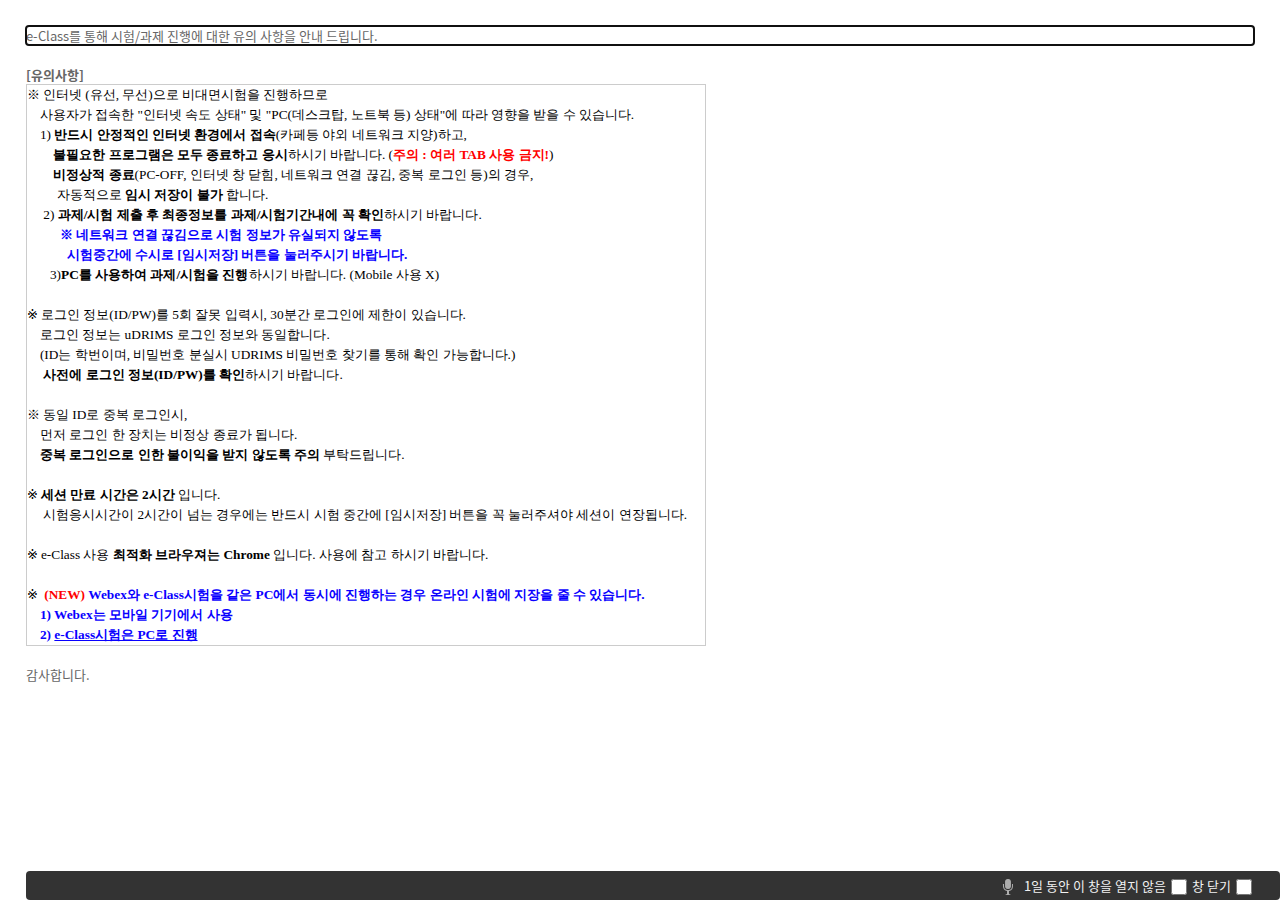
<file: PopNotice.html>
<html>
	<head>
		<script type="text/javascript">
			var commonResultMessage = "null";
			if (commonResultMessage == "" || commonResultMessage == "null") {
				commonResultMessage = "null";
			}
			var localeKey = "ko";
		</script>
		<!-- Stylesheets -->
		<link rel="stylesheet" type="text/css" href="./lmsdata/css/reset.css">
		<link rel="stylesheet" type="text/css" href="./lmsdata/css/content.css">
		<link rel="stylesheet" type="text/css" href="./lmsdata/css/icon_button.css">
		<link rel="stylesheet" type="text/css" href="./lmsdata/css/board.css">
		<link rel="stylesheet" type="text/css" href="./lmsdata/css/paginator3000.css">
		<link rel="stylesheet" type="text/css" href="./lmsdata/css/jquery-ui.css">
		<link rel="stylesheet" type="text/css" href="./lmsdata/css/selectbox.css">
		<link rel="stylesheet" type="text/css" href="./lmsdata/css/admin_basic.css">
		<link rel="stylesheet" type="text/css" href="./lmsdata/css/jquery.mCustomScrollbar.css">
		<script type="text/JavaScript" language="JavaScript" src="./lmsdata/js/jquery-1.11.1.min.js"></script>
		<script type="text/javascript">

			//00:00 시 기준 쿠키 설정하기  
			// expiredays 의 새벽  00:00:00 까지 쿠키 설정  
			function setCookieAt00(name, value, expiredays) {
				var todayDate = new Date();
				todayDate = new Date(parseInt(todayDate.getTime() / 86400000) * 86400000 + 54000000);
				if (todayDate > new Date()) {
					expiredays = expiredays - 1;
				}
				todayDate.setDate(todayDate.getDate() + expiredays);
				document.cookie = name + "=" + escape(value) + "; path=/; expires=" + todayDate.toGMTString() + ";"
			}

			// 창 닫기
			function fn_cancelMyMenu() {
				var f = document.popNoticeForm;

				if (f["popNoticeContentsDTO.popType"].value == "layer") {
					parent.popupFormDialog.dialog('close');
				} else {
					self.close();
				}
			}
		</script>
	</head>
	<body>
		<form name="popNoticeForm" method="post" action="/PopNotice.do">
			<input type="hidden" name="popNoticeContentsDTO.popNoticeContentsId" value="POPN_2006181925444f4d0577">
			<input type="hidden" name="popNoticeContentsDTO.popType" value="layer">
			<div class="popupLayer">
				<div class="content pb30">
					<p id="start" tabindex="0" style="line-height: 1.5;">e-Class를 통해 시험/과제 진행에 대한 유의 사항을 안내 드립니다.</p>
					<p style="line-height: 1.5;"><b><br></b></p>
					<p tabindex="0" style="line-height: 1.5;"><b>[유의사항]</b></p>
					<p style="line-height: 1.5;"></p>
					<p
						style="margin: 0px; padding: 0px; color: rgb(0, 0, 0); font-family: 나눔고딕; font-size: 13.3333px; font-style: normal; font-variant-ligatures: normal; font-variant-caps: normal; font-weight: 400; letter-spacing: normal; orphans: 2; text-align: start; text-indent: 0px; text-transform: none; white-space: normal; widows: 2; word-spacing: 0px; -webkit-text-stroke-width: 0px; text-decoration-style: initial; text-decoration-color: initial;">
					</p>
					<p></p>
					<table class="txc-table" width="680px" cellspacing="0" cellpadding="0" border="0"
						style="color: rgb(0, 0, 0); font-family: 나눔고딕; font-style: normal; font-variant-ligatures: normal; font-variant-caps: normal; font-weight: 400; letter-spacing: normal; orphans: 2; text-align: start; text-indent: 0px; text-transform: none; white-space: normal; widows: 2; word-spacing: 0px; -webkit-text-stroke-width: 0px; text-decoration-style: initial; text-decoration-color: initial; border: none; border-collapse: collapse; font-size: 13.3333px; width: 680px;">
						<tbody>
							<tr>
								<!-- Not Allowed Attribute Filtered ( width="704px") -->
								<td
									style="line-height: 1.5; font-size: 10pt; font-family: 나눔고딕; color: rgb(0, 0, 0); border: 1px solid rgb(204, 204, 204); width: 704px; height: 24px;">
									<p style="margin: 0px; padding: 0px; font-size: 13.3333px;">※ <span tabindex="0">
										인터넷 (유선, 무선)으로 비대면시험을 진행하므로</span><br></p>
									<p style="margin: 0px; padding: 0px; font-size: 13.3333px;">&nbsp; &nbsp;
										<span tabindex="0">사용자가 접속한 "인터넷 속도 상태" 및 "PC(데스크탑, 노트북 등) 상태"에 따라 영향을 받을 수 있습니다.</span></p>
									<p style="margin: 0px; padding: 0px; font-size: 13.3333px;">&nbsp; &nbsp; 
										<span tabindex="0">1) <b>반드시 안정적인 인터넷 환경에서 접속</b>(카페등 야외 네트워크 지양)하고,</span>&nbsp;</p>
									<p style="margin: 0px; padding: 0px; font-size: 13.3333px;">&nbsp; &nbsp; &nbsp; &nbsp;<span tabindex="0">
											<b>불필요한 프로그램은 모두 종료하고 응시</b>하시기 바랍니다. (<b><span style="color: rgb(255, 0, 0);">주의 : 여러 TAB 사용 금지!</span></b>)</span></p>
									<p style="margin: 0px; padding: 0px; font-size: 13.3333px;">&nbsp; &nbsp; &nbsp;&nbsp;&nbsp;
										<span tabindex="0" style="font-size: 13.3333px;">
											<b>비정상적 종료</b>(PC-OFF, 인터넷 창 닫힘, 네트워크
											연결 끊김, 중복 로그인 등)의 경우,</span>&nbsp;</p>
									<p style="margin: 0px; padding: 0px; font-size: 13.3333px;">&nbsp; &nbsp; &nbsp; &nbsp;&nbsp;
										<span tabindex="0">자동적으로 <b>임시 저장이 불가</b> 합니다.</span></p>
									<p style="margin: 0px; padding: 0px; font-size: 13.3333px;">
										&nbsp; &nbsp; &nbsp;<span tabindex="0">2) <b>과제/시험 제출 후 최종정보를 과제/시험기간내에 꼭 확인</b>하시기 바랍니다.
									</span></p>
									<p style="margin: 0px; padding: 0px; font-size: 13.3333px;"><span
											style="font-size: 13.3333px;">&nbsp; &nbsp; &nbsp; &nbsp; <b>&nbsp;
												<span tabindex="0"
													style="color: rgb(9, 0, 255);">※ 네트워크 연결 끊김으로 시험 정보가 유실되지 않도록&nbsp;</span></b></span></p>
									<p style="margin: 0px; padding: 0px; font-size: 13.3333px;"><span
											style="font-size: 13.3333px;"><b><span style="color: rgb(9, 0, 255);">&nbsp;
													&nbsp; &nbsp; &nbsp; &nbsp; &nbsp; </span><span tabindex="0"
													style="color: rgb(9, 0, 255);">시험중간에 수시로 [임시저장] 버튼을 눌러주시기 바랍니다.</span></b></span></p>
									<p style="margin: 0px; padding: 0px; font-size: 13.3333px;">&nbsp; &nbsp; &nbsp;&nbsp;
										<span tabindex="0" style="font-size: 13.3333px;">3)<b>PC를 사용하여 과제/시험을
												진행</b>하시기 바랍니다. (Mobile 사용 X)</span></p>
									<p style="margin: 0px; padding: 0px; font-size: 13.3333px;"><br></p>
									<p style="margin: 0px; padding: 0px; font-size: 13.3333px;"><span
											style="font-size: 10pt;">※</span>
											<span tabindex="0" style="font-size: 10pt;">로그인 정보(ID/PW)를 5회 잘못 입력시, 30분간 로그인에 제한이 있습니다.</span></p>
									<p style="margin: 0px; padding: 0px; font-size: 13.3333px;">&nbsp; &nbsp;
										<span tabindex="0" style="font-size: 10pt;">로그인 정보는 uDRIMS 로그인 정보와 동일합니다.</span></p>
									<p style="margin: 0px; padding: 0px; font-size: 13.3333px;">&nbsp; &nbsp;
										<span tabindex="0" style="font-size: 10pt;"> (ID는 학번이며, 비밀번호 분실시 UDRIMS 비밀번호 찾기를 통해 확인 가능합니다.)</span></p>
									<p style="margin: 0px; padding: 0px; font-size: 13.3333px;">&nbsp; &nbsp;&nbsp;
										<span tabindex="0"><b>사전에 로그인 정보(ID/PW)를 확인</b>하시기 바랍니다.</span>&nbsp; &nbsp;&nbsp;</p>
									<p style="margin: 0px; padding: 0px; font-size: 13.3333px;"><br></p>
									<p style="margin: 0px; padding: 0px; font-size: 13.3333px;"><span tabindex="0" 
											style="font-size: 13.3333px;">※ 동일 ID로 중복 로그인시,</span><br></p>
									<p style="margin: 0px; padding: 0px; font-size: 13.3333px;"><span
											style="font-size: 13.3333px;" tabindex="0" >&nbsp; &nbsp; 먼저 로그인 한 장치는 비정상 종료가 됩니다.</span></p>
									<p style="margin: 0px; padding: 0px; font-size: 13.3333px;"><span
											style="font-size: 13.3333px;"tabindex="0" >&nbsp; &nbsp;&nbsp;<b>중복 로그인으로 인한 불이익을 받지 않도록
												주의</b>&nbsp;부탁드립니다.</span></p>
									<p style="margin: 0px; padding: 0px; font-size: 13.3333px;"><span
											style="font-size: 13.3333px;"><br></span></p>
									<p style="margin: 0px; padding: 0px; font-size: 13.3333px;"><span
											style="font-size: 13.3333px;"tabindex="0" >※&nbsp;<b>세션 만료 시간은 2시간</b>&nbsp;입니다.<br></span>
									</p>
									<p style="margin: 0px; padding: 0px; font-size: 13.3333px;"><span
											style="font-size: 13.3333px;"tabindex="0" >&nbsp; &nbsp; &nbsp;시험응시시간이 2시간이 넘는 경우에는&nbsp;반드시
											시험 중간에&nbsp;[임시저장] 버튼을 꼭 눌러주셔야 세션이 연장됩니다.</span></p>
									<p
										style="margin-top: 0px; margin-right: 0px; margin-bottom: 0px; padding: 0px; font-size: 13.3333px;">
										<span style="font-size: 13.3333px;">&nbsp; &nbsp; &nbsp;&nbsp;</span><span
											style="font-size: 13.3333px;">&nbsp;</span></p>
									<p style="margin: 0px; padding: 0px; font-size: 13.3333px;"><span
											style="font-size: 13.3333px;"tabindex="0" >※ e-Class 사용&nbsp;<b>최적화 브라우져는
												Chrome</b>&nbsp;입니다. 사용에 참고 하시기 바랍니다.</span></p>
									<p style="margin: 0px; padding: 0px; font-size: 13.3333px;"><span
											style="font-size: 13.3333px;"><br></span></p>
									<p style="font-size: 13.3333px;">
										<span tabindex="0">
											<span style="font-size: 13.3333px;">※&nbsp;
												<b><span style="color: rgb(255, 0, 0);">(NEW)</b>
											</span>
											<b style="font-size: 13.3333px;">
											<span style="color: rgb(9, 0, 255);">
												Webex와 e-Class시험을 같은 PC에서 동시에 진행하는 경우 온라인 시험에 지장을 줄 수 있습니다.
											</span></b>
										</span>
									</p>
									<p style="font-size: 13.3333px;"><span style="font-size: 13.3333px;"><b>&nbsp; &nbsp; 
										<span tabindex="0" style="color: rgb(9, 0, 255);">1) Webex는 모바일 기기에서 사용</span></b></span></p>
									<p style="font-size: 13.3333px;"><span style="font-size: 13.3333px;"><b>
										<span tabindex="0" style="color: rgb(9, 0, 255);">&nbsp; &nbsp;&nbsp;2)&nbsp;<u>e-Class시험은 PC로 진행</u></span>
									</b></span></p>
								</td>
							</tr>
						</tbody>
					</table>
					<p style="line-height: 1.5;"><br></p>
					<p tabindex="0" style="line-height: 1.5;">감사합니다.</p>
				</div>
				<audio id="audio_play" src="./lmsdata/mp3/PopNotice.mp3"></audio>
				<div class="footer_chk">
					<a tabindex="0" src="#" onkeyup="(function enterkey() {
						if (window.event.keyCode == 13)
							var audio = document.getElementById('audio_play');
						if (audio.paused)
							audio.play();
						else
						{
							audio.pause();
							audio.currentTime = 0;
						}}())" onclick="(function play(){
						var audio = document.getElementById('audio_play');
						if (audio.paused)
							audio.play();
						else
						{
							audio.pause();
							audio.currentTime = 0;
						}
					}())"><i class="icon-speaker-white" title="팝업듣기"></i></a>
					<span tabindex="0">1일 동안 이 창을 열지 않음</span>
					<input tabindex="0" type="checkbox" value="Y" name="noMoreToday" id="noMoreToday" onkeyup="
						(function check(){
							if (window.event.keyCode == 13) {
								PopNotionClose();
							}
						}())">
					<span tabindex="0">창 닫기</span>
					<input tabindex="0" type="checkbox" value="Y" id="end" onkeyup="
						(function check(){
							if (window.event.keyCode == 13) {
								fn_cancelMyMenu()
							}
						}())">
				</div>
			</div>
		</form>
		<script type="text/javascript">
			function PopNotionClose() {
				var f = document.popNoticeForm;
				var name = f["popNoticeContentsDTO.popNoticeContentsId"].value;
				var audio = document.getElementById('audio_play');

				setCookieAt00(name, "done", 1)

				fn_cancelMyMenu();

				if (!audio.paused) // 하루동안 창 닫으면 재생되던 소리가 꺼지도록 함
				{
					audio.pause();
					audio.currentTime = 0;
				}
			}

			// 키보드가 함정에 빠진 경우 키보드 접근 시 다음 컨트롤로 이동이 가능하도록 제공해야 함
			// 버튼에 들어가면 tab 초점(focus) 탈출이 안 되어 버튼에서 초점을 탈출시킨 상태
			// 버튼과의 직접적인 연결은 되지 않는 상황
			// 아마도 버튼과 문서가 분리되어 있어서 그런 듯(쿼리 셀렉터 하나가 인식되면 다른 하나가 인식되지 않는 상황)
			/* document.querySelector('.ui-dialog-titlebar-close').addEventListener("keydown", function(e){
				var key = e.keyCode;
				if (key == 9)
					document.querySelector('#start').focus();
			}); */
			document.querySelector('#start').focus();
			document.querySelector('#end').addEventListener("keydown", function(e){
				var key = e.keyCode;
				if (key == 9 && !(key == 9 && event.shiftKey))
					document.querySelector('#start').focus();
			});
			document.querySelector('#start').addEventListener("keydown", function(e){
				var key = e.keyCode;
				if (key == 9 && event.shiftKey)
					document.querySelector('#end').focus();
			});

			$(document).ready(function () {
				$('#noMoreToday').change(function () {
					if ($(this).is(":checked")) {
						PopNotionClose();
					}
				});
			});
		</script>
	</body>
</html>
</file>
<file: lmsdata/css/universal_design.css>
a.minus { 
    display:inline-block;
    width:19px; height:19px; 
    text-indent:-9999px;
    background:url('../img/universal_design/textSize.gif')
    no-repeat -38px 0;
    vertical-align:middle;
}
a.stop {
    display:inline-block;
    width:19px; height:19px;
    text-indent:-9999px;
    background:url('../img/universal_design/textSize.gif')
    no-repeat -19px 0;
    vertical-align:middle;
} 
a.plus {
    display:inline-block;
    width:19px; height:19px;
    margin-left:4px; text-indent:-9999px;
    background:url('../img/universal_design/textSize.gif')
    no-repeat 0 0; vertical-align:middle;
}
</file>
<file: lmsdata/css/template_common.css>
@charset "utf-8";
/* CSS Document */

/********************************************************************************************************
 * Template Content 공통 CSS - START
*********************************************************************************************************/

/********************************************************************************************************
 * Template Content 공통 CSS - END
*********************************************************************************************************/
</file>
<file: lmsdata/css/template1_basic.css>
@charset "utf-8";
/* CSS Document */

#Cover {
    width: 100%;
    position: relative;
    background: #f1f1f1;
}

.cbp-spmenu {
    background: #f1f1f1;
    position: fixed;
}

.cbp-spmenu h2 {
    color: #695b50;
    font-size: 18px;
    padding: 20px;
    margin: 0;
    background: #c3bc93;
}

.cbp-spmenu h2 .today_work {
    display: block;
    margin-top: 10px;
    padding: 10px;
    font-size: 14px;
    text-align: center;
    color: #fff;
    background: #695b50;
}

.cbp-spmenu .article {
    height: calc(100% - 130px);
    overflow-y: auto;
}

.cbp-spmenu .article>a {
    display: block;
    border-bottom: 1px solid #d7d7d7;
    padding: 1em;
    color: #666;
    font-size: 14px;
    font-weight: 500;
    white-space: nowrap;
    text-overflow: ellipsis;
    overflow: hidden;
}

.cbp-spmenu .article>a:hover {
    color: #fff;
    background: #636363;
}

.cbp-spmenu-vertical {
    width: 240px;
    height: 100%;
    top: 0;
    border-right: 1px solid #999;
    z-index: 1000;
}

/* Vertical menu that slides from the left or right */

.cbp-spmenu-left {
    left: -240px;
}

.cbp-spmenu-right {
    right: -240px;
    display: none;
}

.cbp-spmenu-left.cbp-spmenu-open {
    left: 0px;
}

.cbp-spmenu-right.cbp-spmenu-open {
    right: 0px;
}

/* Horizontal menu that slides from the top or bottom */

.cbp-spmenu-top {
    top: -150px;
}

.cbp-spmenu-bottom {
    bottom: -150px;
}

.cbp-spmenu-top.cbp-spmenu-open {
    top: 0px;
}

.cbp-spmenu-bottom.cbp-spmenu-open {
    bottom: 0px;
}

/* Push classes applied to the body */

.cbp-spmenu-push {
    /*overflow-x:hidden;*/
    position: relative;
    left: 0;
}

.cbp-spmenu-push-toright {
    left: 240px;
}

.cbp-spmenu-push-toleft {
    left: 0;
}

/* Transitions */

.cbp-spmenu,
.cbp-spmenu-push {
    -webkit-transition: all 0.3s ease;
    -moz-transition: all 0.3s ease;
    transition: all 0.3s ease;
}

#showLeft {
    position: absolute;
    top: 178px;
    left: 240px;
    width: 110px;
    height: 110px;
    font-size: 15px;
    font-weight: 500;
    color: #fff;
    border: none;
    background: #695b50;
}

#showLeft span {
    display: inline-block;
}

#showLeft span.icon {
    display: none;
}

#showRightPush {
    display: none;
}

.showLeftBan {
    position: absolute;
    top: 292px;
    left: 240px;
    width: 110px;
    font-size: 15px;
    font-weight: 500;
    color: #fff;
    border: none;
    background: #695b50;
}

.showLeftBan .banTit {
    color: #fff;
    text-align: center;
    margin: 10px 0;
}

.showLeftBan ul {
    width: 86%;
    margin: 0 auto;
    padding-bottom: 3px;
}

.showLeftBan ul li {
    margin-bottom: 5px;
}

.showLeftBan ul li a {
    display: block;
    width: 100%;
    height: 50px;
    line-height: 50px;
    color: #fff;
    text-align: center;
}

.showLeftBan ul li a.ban01 {
    background: #edc219;
}

.showLeftBan ul li a.ban02 {
    background: #eb9332;
}

.showLeftBan ul li a.ban03 {
    background: #e15e39;
}

.showLeftBan ul li a.ban01:hover {
    background: #dcb312;
}

.showLeftBan ul li a.ban02:hover {
    background: #d68022;
}

.showLeftBan ul li a.ban03:hover {
    background: #d3522e;
}

#todayList {
    position: relative;
    clear: both;
    width: calc(100% - 20px);
    padding: 60px 10px;
    background: #fff;
}

#todayList a.bx-prev {
    position: absolute;
    top: 20px;
    left: 10px;
    width: calc(100% - 20px);
    padding: 8px 0;
    font-size: 14px;
    color: #fff;
    text-align: center;
    background: #5A738E;
    z-index: 1;
}

#todayList a.bx-next {
    position: absolute;
    bottom: 20px;
    left: 10px;
    width: calc(100% - 20px);
    padding: 8px 0;
    font-size: 14px;
    color: #fff;
    text-align: center;
    background: #5A738E;
    z-index: 1;
}

#todayList ul.bxslider {
    margin-bottom: 40px;
    overflow: hidden;
}

#todayList ul.bxslider span.dateBar {
    display: inline-block;
    float: left;
    width: 5px;
    height: 60px;
    margin-right: 5px;
    padding: 5px 0;
}

#todayList ul.bxslider ul.listNum {
    margin-left: 10px;
    padding: 5px 0;
    overflow: hidden;
    border-bottom: 1px solid #d7d7d7;
}

#todayList ul.bxslider ul.listNum li {
    height: 20px;
    line-height: 20px;
    color: #666;
    white-space: nowrap;
    text-overflow: ellipsis;
    overflow: hidden;
}

#todayList ul.bxslider ul.listNum li h3 {
    text-overflow: ellipsis;
    white-space: nowrap;
    overflow: hidden;
}

#todayList ul.bxslider ul.listNum li span {
    padding-right: 5px;
}

#todayList ul.bxslider ul.listNum li a {
    vertical-align: top;
}

/* 상단 헤더부분 CSS */

#header {
    position: absolute;
    width: 100%;
    background: #fff;
    z-index: 999;
}

#header .login-info {
    display: inline-block;
    vertical-align: middle;
}

#header div.class_sbox {
    display: inline-block;
    color: #666 !important;
}

#header div.class_sbox select {
    width: 130px;
}

#header div.class_sbox a {
    color: #666 !important;
}

#header div.topCover {
    position: relative;
    width: 1400px;
    margin: 0 auto;
    padding: 20px 0;
}

#header div.topCover h1 {
    display: inline-block;
    width: 240px;
    vertical-align: middle;
}

#header div.topCover h1 img {
    width: 100%;
}

#header div.topCover div.login {
    position: relative;
    display: inline-block;
}

#header div.topCover div.login p {
    display: inline-block;
    margin-right: 5px;
    font-weight: normal;
    color: #696f76;
    vertical-align: middle;
}

#header div.topCover div.login p.photo {
    width: 44px;
    height: 44px;
    margin-right: 10px;
    vertical-align: middle;
}

#header div.topCover div.login p.photo img {
    width: 100%;
    height: 100%;
    border: 1px solid #d9d9d9;
}

#header div.topCover div.login p span {
    color: #000;
    font-weight: 700;
}

#header div.topCover div.login ul.user_box {
    float: left;
}

#header div.topCover div.login ul.user_box li {
    float: left;
    width: 170px;
    margin-right: 10px;
}

#header div.topCover div.login #loginForm-member #id {
    width: 100%;
    height: 34px;
    padding-left: 40px;
    border: none;
    background: url(../img/template1/login_id.png) no-repeat;
}

#header div.topCover div.login #loginForm-member #pw {
    width: 100%;
    height: 34px;
    padding-left: 40px;
    border: none;
    background: url(../img/template1/login_pw.png) no-repeat;
}

#header div.topCover div.login #loginForm-member .loginBtn {
    display: block;
    text-align: center;
    color: #fff;
    padding: 7px 16px;
    border-radius: 2px;
    background: #e72f4b;
}

#header div.topCover div.login .total_login {}

#header div.topCover div.login .total_login li {
    display: inline-block;
    vertical-align: top;
}

#header div.topCover div.login .total_login li a {
    display: block;
    font-size: 14px;
    text-align: center;
    color: #fff;
    padding: 8px 16px;
    border-radius: 2px;
    background: #e72f4b;
}

#header div.topCover div.login .total_login li:last-child a {
    background: #6f6f6f;
}

#header div.topCover div.login .total_login.hide {
    display: none
}

#header div.topCover div.login #loginForm-member.show {
    display: block !important;
}

.popupLayer #loginForm span.title {
    display: inline-block;
    margin-top: 10px;
    line-height: 28px;
    font-size: 14px;
    font-weight: 500;
    color: #333;
}

.popupLayer #loginForm p {
    position: relative;
}

.popupLayer #loginForm p i {
    margin-right: 5px;
    font-size: 18px;
}

.popupLayer #loginForm p label {
    position: absolute;
    top: 10px;
    left: 10px;
    line-height: 38px;
}

.popupLayer #loginForm p label span {
    color: #acacac;
}

.popupLayer #loginForm input {
    width: 100%;
    height: 38px;
    line-height: 38px;
    font-family: FontAwesome;
    text-indent: 30px;
    border: 1px solid #ccc;
    border-radius: 4px;
    background: #f1f1f1;
}

.popupLayer #loginForm .btn_box {
    margin-top: 15px;
    padding-top: 15px;
    border-top: 1px solid #d17d8e;
}

.popupLayer #loginForm .btn_box button {
    width: 100%;
    line-height: 38px;
    color: #fff;
    font-size: 15px;
    font-weight: 500;
    border-radius: 2px;
    background: #e82c48;
}

.popupLayer #loginForm .btn_box ul {
    margin-top: 5px;
    overflow: hidden;
}

.popupLayer #loginForm .btn_box ul li {
    float: left;
    width: 48%;
    border-radius: 2px;
    background: #90aebc;
}

.popupLayer #loginForm .btn_box ul li:last-child {
    float: right;
}

.popupLayer #loginForm .btn_box ul li a {
    display: block;
    line-height: 32px;
    color: #fff;
    text-align: center;
}

.popupLayer #loginForm .other-login {
    margin-top: 20px;
}

.popupLayer #loginForm .other-login p {
    padding-bottom: 13px;
    font-size: 14px;
    color: #333;
    text-align: center;
}

.popupLayer #loginForm .other-login ul {
    text-align: center;
}

.popupLayer #loginForm .other-login ul li {
    display: inline-block;
    margin-left: 10px;
    text-indent: -9999px;
    border-radius: 4px;
}

.popupLayer #loginForm .other-login ul li:first-child {
    margin-left: 0;
}

.popupLayer #loginForm .other-login ul li.fb {
    background: #3b5999;
}

.popupLayer #loginForm .other-login ul li.tw {
    background: #6caddf;
}

.popupLayer #loginForm .other-login ul li.gl {
    background: #dc4a38;
}

.popupLayer #loginForm .other-login ul li.na {
    background: #00ce38;
}

.popupLayer #loginForm .other-login ul li.ka {
    background: #ffc001;
}

.popupLayer #loginForm .other-login ul li a {
    display: block;
    margin: 10px;
}

.popupLayer #loginForm .other-login ul li.fb a {
    width: 32px;
    height: 32px;
    background: url(../img/template1/other_login.png) no-repeat;
    background-size: cover;
    background-position: 0 0;
}

.popupLayer #loginForm .other-login ul li.tw a {
    width: 32px;
    height: 32px;
    background: url(../img/template1/other_login.png) no-repeat;
    background-size: cover;
    background-position: 0 -32px;
}

.popupLayer #loginForm .other-login ul li.gl a {
    width: 32px;
    height: 32px;
    background: url(../img/template1/other_login.png) no-repeat;
    background-size: cover;
    background-position: 0 -64px;
}

.popupLayer #loginForm .other-login ul li.na a {
    width: 32px;
    height: 32px;
    background: url(../img/template1/other_login.png) no-repeat;
    background-size: cover;
    background-position: 0 -96px;
}

.popupLayer #loginForm .other-login ul li.ka a {
    width: 32px;
    height: 32px;
    background: url(../img/template1/other_login.png) no-repeat;
    background-size: cover;
    background-position: 0 -128px;
}

#header div.topCover div.login ul.member {
    display: inline-block;
    vertical-align: middle;
}

#header div.topCover div.login ul.member li {
    display: inline-block;
    padding: 6px 10px;
    border-radius: 2px;
    background: #286090;
}

#header div.topCover div.login ul.member li a {
    display: block;
    color: #f9feff;
}

#header div.topCover div.login ul.member li.find {
    background: url(../img/template1/icon_arrow_2.png) no-repeat right 14px;
}

#header div.topCover div.login ul.member li.find a {
    color: #696f76;
}

#header div.topCover div.login ul.member li.find a:hover {
    text-decoration: underline;
}

#header div.topCover div.login ul.message {
    display: inline-block;
    overflow: hidden;
    vertical-align: middle;
}

#header div.topCover div.login ul.message li {
    float: left;
    padding: 3px 6px 0 8px;
    text-align: center;
}

#header div.topCover div.login ul.message li a {
    display: block;
    color: #222;
}

#header div.topCover div.login ul.message li span {
    display: inline-block;
    width: 16px !important;
    height: 16px !important;
    line-height: 18px !important;
}

#header ul.util {
    float: right;
    margin-top: 15px;
}

#header ul.util li {
    display: inline-block;
    padding: 0 4px;
}

#header ul.util li a {
    font-weight: 500;
    color: #999;
}

#header ul.util li a:hover {
    color: #333;
}

#header ul.util li:first-child a:before {
    display: none;
}

#header ul.util li a:before {
    content: "";
    display: inline-block;
    vertical-align: middle;
    width: 1px;
    height: 11px;
    margin: 0 10px 0 0;
    background: #cdcdcd;
}

#header #gnb {
    height: 55px;
    border-bottom: 1px solid #cdcdcd;
    background: #fff;
}

#header #gnb ul.dropdown {
    width: 1200px;
    margin: 0 auto;
    text-align: center;
}

#header #gnb ul.dropdown:after {
    content: "";
    display: block;
    height: 0;
    clear: both;
}

#header #gnb ul.dropdown>li {
    font-weight: bold;
    display: inline-block;
    position: relative;
    width: 240px;
}

#header #gnb ul.dropdown>li>a:before {
    content: "";
    position: absolute;
    top: 50%;
    left: -2px;
    width: 1px;
    height: 18px;
    margin-top: -9px;
    background: #cdcdcd;
}

#header #gnb ul.dropdown>li:first-child>a:before {
    display: none;
}

#header #gnb ul.dropdown a:hover {
    color: #000;
}

#header #gnb ul.dropdown li a {
    display: block;
    padding: 15.5px 8px;
    font-size: 16px;
    font-weight: 500;
    color: #333;
    position: relative;
    text-align: center;
}

#header #gnb ul.dropdown li a:hover,
#header #gnb ul.dropdown li a.hover {
    background: #695b50;
    position: relative;
    color: #fff;
}

#header #gnb ul.dropdown ul {
    display: none;
    position: absolute;
    top: 0;
    left: 0;
    width: 100%;
    box-shadow: #333 1px 1px 5px;
    z-index: 99;
}

#header #gnb ul.dropdown ul li {
    width: 100%;
    border-bottom: 0.8px solid #ccc;
}

#header #gnb ul.dropdown ul li:last-child {
    border-bottom: none;
}

#header #gnb ul.dropdown ul li a {
    display: block;
    padding: 12px 10px;
    font-size: 14px;
    text-align: left;
    color: #34495e !important;
    background: #fff !important;
}

#header #gnb ul.dropdown ul li a:hover {
    display: block;
    background: #c3bc93 !important;
    color: #fff !important;
}

/*
#header #gnb {height:50px; background:#fff; overflow:hidden;}
#header #gnb .gnbList {position:relative; width:1200px; margin:0 auto; overflow:hidden;}
#header #gnb .gnbList:after {clear:both; display:block; content:''; *zoom:1;}
#header #gnb .gnbList > li {float:left; text-align:center;}
#header #gnb .gnbList > li:hover a {padding-bottom:0px; cursor:pointer;}
#header #gnb .gnbList > li:hover .twoDep {margin:0;}
#header #gnb .gnbList li > a {position:relative; display:block; font-size:18px; font-weight:500; color:#333; overflow:hidden;}
#header #gnb .gnbList li a span {display:block; width:100%; padding:13px 0;}
#header #gnb .gnbList .twoDep {height:350px; margin-top:0px; display:block;}
#header #gnb .gnbList .twoDep ul {height:350px; padding:10px 0 0 20px; border-left:1px solid #ebebeb;}
#header #gnb .gnbList .twoDep ul.first {border-left:none;}
#header #gnb .gnbList .twoDep ul li {margin-bottom:12px;}
#header #gnb .gnbList .twoDep ul li a {height:auto; font-size:14px; color:#666; text-align:left; padding:0; white-space:nowrap; font-weight:normal;}
#header #gnb .gnbList .twoDep ul li a:hover {color:#e72f4b;}
*/

#container {
    padding-top: 138px;
}

#container:after {
    content: '';
    display: block;
    height: 0;
    clear: both;
}

#container.main {
    position: relative;
    min-height: 680px;
    margin: 0 auto;
    background: url(../img/template1/main_bg.jpg) center top;
    background-size: cover;
}

#container.main_k {
    position: relative;
    min-height: 680px;
    margin: 0 auto;
    background: url(../img/template1/main_bg_k.jpg) center center;
    background-size: cover;
}

/* 왼쪽 Aside 영역 */

#aside {
    float: left;
    width: 240px;
    padding: 25px 25px 0 0;
    height: 100%;
}

#aside .lm-tit.bg1 {
    text-align: center;
    background: url(../img/template1/lnb_title_bg.gif) no-repeat;
}

#aside .lm-tit.bg2 {
    text-align: center;
    background: url(../img/template1/lnb_title_bg2.gif) no-repeat;
}

#aside .lm-tit.bg3 {
    text-align: center;
    background: url(../img/template1/lnb_title_bg3.gif) no-repeat;
}

#aside .lm-tit.bg4 {
    text-align: center;
    background: url(../img/template1/lnb_title_bg4.gif) no-repeat;
}

#aside .lm-tit h2 {
    padding: 20px 0;
    font-size: 24px;
    font-weight: 500;
    line-height: 42px;
    color: #fff;
}

#aside .lm-tit span.txt {
    display: block;
    font-size: 13px;
    color: #f7c773;
}

#aside ul.lnb {}

#aside ul.lnb li {
    padding: 12px 0;
    font-size: 15px;
    font-weight: 500;
    border-bottom: 1px solid #d7d7d7;
}

#aside ul.lnb li:hover {
    background: #f1f1f1;
}

#aside ul.lnb li a {
    display: block;
    color: #333;
    text-indent: 20px;
}

#aside ul.lnb li.over {
    background: url(../img/template1/lnb_over_arrow.gif) left center no-repeat;
    background-size: 30px;
}

#aside ul.lnb li.over a {
    text-indent: 40px;
    color: #af5516;
}

/* 내용 컨텐츠 CSS */

#mainContent {
    position: relative;
    width: 1200px;
    margin: 0 auto;
    overflow: hidden;
    z-index: 998;
}

#mainContent:after {
    content: "";
    display: block;
    height: 0;
    clear: both;
}

#mainContent .conFirst {
    margin-top: 40px;
}

#mainContent .conFirst:after {
    content: '';
    display: block;
    height: 0;
    clear: both;
}

#mainContent .conFirst .box {
    float: left;
    width: calc(33.33% - 30px);
    height: 210px;
    padding: 15px;
}

#bodyContent {
    position: relative;
    float: left;
    width: 875px;
    min-height: 680px;
    padding: 25px 0 50px 25px;
    border-left: 1px solid #d7d7d7;
    box-sizing: border-box;
}

#bodyContent .location {
    background: #aeaeae;
}

#bodyContent .location ul {
    overflow: hidden;
}

#bodyContent .location ul li {
    float: left;
    min-width: 200px;
    border-right: 1px solid #ccc;
    background: url(../img/template1/cnavi_arr.png) 180px 50% no-repeat;
}

#bodyContent .location ul li:first-child {
    min-width: 40px;
    height: 40px;
    border-right: none;
    background: #695b50 url(../img/template1/icon_home.gif) 50% 50% no-repeat;
}

#bodyContent .location ul li:last-child {
    background: url(../img/template1/cnavi_arr_last.png) 95% 50% no-repeat;
}

#bodyContent .location ul li a {
    display: block;
    padding: 0 30px 0 10px;
    line-height: 40px;
    font-size: 14px;
    color: #fff;
}

#mainContent .board-latest {
    background: #e15e39;
}

#mainContent .board-latest h2 {
    padding-bottom: 10px;
    font-size: 16px;
    font-weight: 500;
    color: #1a1a1a;
}

#mainContent .board-latest ul.boardTab {
    height: 32px;
    line-height: 30px;
    margin-bottom: 20px;
}

#mainContent .board-latest ul.boardTab li {
    display: inline;
    float: left;
    width: 140px;
    margin-top: 0px;
    margin-right: 3px;
    font-size: 14px;
    border: 1px solid #fff;
}

#mainContent .board-latest ul.boardTab li a {
    display: block;
    font-weight: 500;
    text-align: center;
    color: #fff;
}

#mainContent .board-latest ul.boardTab li.select {
    height: 30px;
    line-height: 30px;
    background: #fff;
}

#mainContent .board-latest ul.boardTab li.select a {
    color: #333;
}

#mainContent .board-latest p.more {
    position: absolute;
    top: 42px;
    right: 0;
    font-size: 16px;
    z-index: auto;
}

#mainContent .board-latest p.more a {
    color: #949494;
}

#mainContent .board-latest div.listContent {
    width: 100%;
    min-height: 170px;
}

#mainContent .board-latest div.listContent ul li {
    position: relative;
    line-height: 32px;
    vertical-align: top;
    overflow: hidden;
}

#mainContent .board-latest div.listContent ul li a {
    color: #fff;
}

#mainContent .board-latest div.listContent ul li span.boardTxt {
    display: inline-block;
    width: calc(100% - 100px);
    overflow: hidden;
    text-indent: 8px;
    white-space: nowrap;
    text-overflow: ellipsis;
    vertical-align: middle;
    background: url(../img/template1/icon_dot_w.gif) left 50% no-repeat;
}

#mainContent .board-latest div.listContent ul li span.boardDate {
    display: inline-block;
    width: 100px;
    font-size: 12px;
    color: #f0b4a3;
    text-align: right;
    vertical-align: middle;
}

#mainContent .board-latest div.listContent .tab_content {
    display: none;
}

/*
#mainContent .conFirst .gallery-latest {background: #eb9332;}
#mainContent .gallery-latest h2 {position:relative; padding-bottom:10px; font-size:16px; font-weight:500; color:#fff;}
#mainContent .gallery-latest h2 .more {position:absolute; top:4px; right:0; color:#f1f1f1; z-index:auto;}
#mainContent .gallery-latest ul {margin-top: 5px; overflow:hidden;}
#mainContent .gallery-latest ul li {float:left; width:48%;}
#mainContent .gallery-latest ul li:last-child {float: right;}
#mainContent .gallery-latest ul li .thumb {width:100%; height:120px;}
#mainContent .gallery-latest ul li span.boardTxt {display:block; width:100%; margin-top:10px; color: #333; text-align:center; text-indent:8px; white-space:nowrap; text-overflow:ellipsis; overflow:hidden;}
*/

#mainContent .conFirst .my-class {
    background: #eb9332;
}

#mainContent .my-class h2 {
    position: relative;
    padding-bottom: 10px;
    font-size: 16px;
    font-weight: 500;
    color: #fff;
}

#mainContent .my-class h2 .more {
    position: absolute;
    top: 4px;
    right: 0;
    color: #f1f1f1;
    z-index: auto;
}

#mainContent .my-class div.listContent {
    width: 100%;
    height: 168px;
    overflow-y: auto;
}

#mainContent .my-class div.listContent ul {
    width: calc(100% - 10px);
}

#mainContent .my-class div.listContent ul li {
    position: relative;
    line-height: 28px;
    vertical-align: top;
    overflow: hidden;
}

#mainContent .my-class div.listContent ul li a {
    color: #6d4d00;
}

#mainContent .my-class div.listContent ul li span.boardTxt {
    display: inline-block;
    width: calc(100% - 100px);
    overflow: hidden;
    white-space: nowrap;
    text-overflow: ellipsis;
    vertical-align: middle;
}

#mainContent .my-class div.listContent ul li span.boardBtn {
    display: inline-block;
    width: 100px;
    font-size: 12px;
    color: #333;
    text-align: right;
    vertical-align: middle;
}

#mainContent .my-class div.listContent ul li span.boardBtn button {
    display: inline-block;
    margin-left: 5px;
    padding: 4px 8px;
    line-height: 18px;
    color: #fff;
    text-align: center;
    border-radius: 2px;
    background: #12314f;
}

#mainContent .my-class div.listContent p.none-page {
    position: absolute;
    left: 50%;
    top: 50%;
    margin: -60px 0 0 -70px;
    background: url(../img/template1/logo_line.png) center top no-repeat;
}

#mainContent .my-class div.listContent p.none-page span {
    display: inline-block;
    padding-top: 90px;
    color: #ebebeb;
}

#mainContent .conFirst .quick-banner {
    position: fixed;
    right: 0px;
    top: 176px;
    width: 175px;
    padding: 10px;
    z-index: 10000;
    background: #eaac17;
}

#mainContent .quick-banner h2 {
    position: relative;
    padding-bottom: 4px;
    font-size: 16px;
    font-weight: 500;
    color: #fff;
}

#mainContent .quick-banner ul {
    overflow: hidden;
}

#mainContent .quick-banner ul li {
    float: none;
    width: 100%;
    margin: 5px;
    padding: 5px;
    border-radius: 2px;
    background: #f3d86b;
}

#mainContent .quick-banner ul li:hover {
    background-color: #eb9332;
    -webkit-transition: background-color 300ms linear;
    -ms-transition: background-color 300ms linear;
    transition: background-color 300ms linear;
}

#mainContent .quick-banner ul li a {
    display: block;
    height: 40px;
}

#mainContent .quick-banner ul li a.icon01 {
    background: url(../img/template1/quick_banner01.png) left center no-repeat;
    background-size: contain;
}

#mainContent .quick-banner ul li a.icon02 {
    background: url(../img/template1/quick_banner02.png) left center no-repeat;
    background-size: contain;
}

#mainContent .quick-banner ul li a.icon03 {
    background: url(../img/template1/quick_banner03.png) left center no-repeat;
    background-size: contain;
}

#mainContent .quick-banner ul li a.icon04 {
    background: url(../img/template1/quick_banner04.png) left center no-repeat;
    background-size: contain;
}

#mainContent .quick-banner ul li a.icon05 {
    background: url(../img/template1/quick_banner05.png) left center no-repeat;
    background-size: contain;
}

#mainContent .quick-banner ul li a.icon06 {
    background: url(../img/template1/quick_banner06.png) left center no-repeat;
    background-size: contain;
}

#mainContent .quick-banner ul li a span {
    padding-left: 50px;
    line-height: 40px;
    font-weight: 500;
    color: #333;
}

#mainContent .quick-banner ul li:hover a span {
    color: #fff;
    -webkit-transition: background-color 300ms linear;
    -ms-transition: background-color 300ms linear;
    transition: background-color 300ms linear;
}

#mainContent ul.conSecond {
    overflow: hidden;
    background: rgba(0, 0, 0, .6);
}

#mainContent ul.conSecond li {
    float: left;
    width: calc(25% - 20px);
    padding: 10px;
}

#mainContent ul.conSecond li a {
    display: block;
    height: 60px;
    padding: 12px 0 12px 70px;
}

#mainContent ul.conSecond li a.icon01 {
    background: url(../img/template1/bottom_banner01.png) no-repeat;
    background-size: 50px;
    background-position: 10px center;
}

#mainContent ul.conSecond li a.icon02 {
    background: url(../img/template1/bottom_banner02.png) no-repeat;
    background-size: 50px;
    background-position: 10px center;
}

#mainContent ul.conSecond li a.icon03 {
    background: url(../img/template1/bottom_banner03.png) no-repeat;
    background-size: 50px;
    background-position: 10px center;
}

#mainContent ul.conSecond li a.icon04 {
    background: url(../img/template1/bottom_banner04.png) no-repeat;
    background-size: 50px;
    background-position: 10px center;
}

#mainContent ul.conSecond li a span {
    display: inline-block;
    color: #ccc;
}

#mainContent ul.conSecond li a span.text_large {
    display: block;
    padding-bottom: 5px;
    font-size: 14px;
    font-weight: 500;
    color: #fff;
}

#mainContent ul.conSecond li a:hover span {
    text-decoration: underline;
}

#mainContent ul.conSecond li a:hover span.text_large {
    text-decoration: none;
}

#mainContent .conFirst .my-class.two {
    background: #edc219;
}

/* 하단 내용 컨텐츠 CSS */

#footer {
    background: #a69d8f;
    padding-bottom: 20px;
}

#footer .foot-link {
    border-top: 1px solid #918675;
    border-bottom: 3px solid #918675;
    background: #fff;
}

#footer .foot-link dl {
    width: 1200px;
    margin: 0 auto;
    padding: 10px 0;
}

#footer .foot-link dl dt {
    display: inline-block;
    margin: 0 20px;
    font-size: 15px;
    font-weight: 500;
}

#footer .foot-link dl dd {
    display: inline-block;
    margin-left: 20px;
    padding: 5px;
    color: #828282;
}

#footer .foot-link dl dd a {
    display: block;
    font-size: 14px;
    line-height: 34px;
    font-weight: 500;
    color: #999;
}

#footer .foot-link dl dd.first a:before {
    display: none;
}

#footer .foot-link dl dd a:before {
    content: "";
    display: inline-block;
    vertical-align: middle;
    width: 1px;
    height: 12px;
    margin: 0 30px 0 0;
    background: #97a6b7;
}

#footer .foot-link dl dd a:hover {
    color: #333;
}

#footer .inner-wrap {
    position: relative;
    width: 1200px;
    margin: 0 auto;
}

#footer .inner-wrap:after {
    display: block;
    clear: both;
    content: ''
}

#footer .inner-wrap ul.sub-util {}

#footer .inner-wrap ul.sub-util li {
    display: inline-block;
    padding: 10px;
    font-size: 12px;
}

#footer .inner-wrap ul.sub-util li a {
    color: #f1f1f1;
}

#footer .inner-wrap ul.sub-util li a:hover {
    color: #fff;
}

#footer .inner-wrap ul.sub-util li:first-child a:before {
    display: none;
}

#footer .inner-wrap ul.sub-util li a:before {
    content: "";
    display: inline-block;
    vertical-align: middle;
    width: 1px;
    height: 11px;
    margin: 0 20px 0 0;
    background: #f1f1f1;
}

#footer .inner-wrap .logo-b {
    clear: both;
    float: left;
    width: 134px;
    height: 42px;
    margin-top: 8px;
    text-indent: -9999px;
    background: url('../img/template1/logo_b.png');
    background-size: cover;
}

#footer .inner-wrap ul.copy {
    float: left;
    margin: 0 0 0 40px;
}

#footer .inner-wrap ul.copy li {
    font-size: 12px;
    color: #f1f1f1;
}

#footer .inner-wrap ul.copy li address {
    font-style: normal;
}

#footer .inner-wrap .expand-link {
    position: absolute;
    top: 20px;
    right: 0;
    z-index: auto;
}

#footer .inner-wrap .expand-link .chosen-drop {
    margin-bottom: -11px;
    padding-top: 5px;
    border-top: 1px solid #aaa;
    border-radius: 0;
    top: auto;
    bottom: 40px;
}

@media all and (min-width:1218px) and (max-width:1417px) {
    #showLeft {
        top: 130px;
    }
    .cbp-spmenu-vertical {
        z-index: 999;
    }
    .cbp-spmenu {
        position: absolute;
        top: 140px;
        height: calc(100% - 140px) !important;
    }
}

@media all and (min-width:981px) and (max-width:1217px) {
    #header div.topCover,
    #header #gnb ul.dropdown,
    #mainContent,
    #footer .inner-wrap {
        width: 980px;
    }
    #showLeft {
        width: 24px;
    }
    #showLeft span.text {
        display: none;
    }
    #showLeft span.icon {
        display: block;
    }
}
</file>
<file: lmsdata/css/content.css>
@charset "utf-8";
/* CSS Document */

/********************************************************************************************************
 * Template, Classroom, Admin 공통 CSS - START
*********************************************************************************************************/

#key_access {
    position: fixed;
    top: 0;
    width: 100%;
    height: 57px;
    text-align: center;
    overflow: hidden
}

#key_access ul {
    position: relative;
}

#key_access ul li {
    position: absolute;
    width: 100%;
    height: 57px;
    left: 0;
    top: -9999px;
    background: #6d9bc0
}

#key_access ul li.select {
    top: 0;
}

#key_access a {
    display: block;
    width: 100%;
    height: 57px;
    line-height: 57px;
    font-weight: bold;
    color: #fff
}

#loading_page {
    position: absolute;
    top: 0px;
    bottom: 0px;
    width: 100%;
    height: 100%;
    background: #fff;
    z-index: 1000;
}

#loading_page p {
    position: absolute;
    top: 50%;
    left: 50%;
    font-size: 48px;
    z-index: auto;
}

#header div.topCover a {
    color: #d7d7d7;
}

#header div.topCover a:hover {
    color: #fff;
}

.hb {
    float: left;
    width: 2px;
    height: 57px;
    background: url(../img/common/hb.png) repeat-y;
}

.switch {
    cursor: pointer;
    display: inline-block;
    overflow: hidden;
    position: relative;
    width: 56px;
    height: 22px;
    vertical-align: middle;
}

.switch .background {
    background: url('../img/common/switch-background.png');
    display: block;
    position: absolute;
    top: 0;
    left: 0;
    width: 82px;
    height: 22px;
}

.switch .mask {
    background: url('../img/common/switch-mask.png');
    display: block;
    position: absolute;
    top: 0;
    left: 0;
    width: 56px;
    height: 22px;
}

.switch_use {
    cursor: pointer;
    display: inline-block;
    overflow: hidden;
    position: relative;
    width: 86px;
    height: 22px;
    vertical-align: middle;
}

.switch_use .background {
    background: url('../img/common/switch_use-background.png');
    display: block;
    position: absolute;
    top: 0;
    left: 0;
    width: 150px;
    height: 22px;
}

.switch_use .mask {
    background: url('../img/common/switch_use-mask.png');
    display: block;
    position: absolute;
    top: 0;
    left: 0;
    width: 86px;
    height: 22px;
}

.switch_line {
    cursor: pointer;
    display: inline-block;
    overflow: hidden;
    position: relative;
    width: 56px;
    height: 22px;
    vertical-align: middle;
}

.switch_line .background {
    background: url('../img/common/switch_line-background.png');
    display: block;
    position: absolute;
    top: 0;
    left: 0;
    width: 82px;
    height: 22px;
}

.switch_line .mask {
    background: url('../img/common/switch_line-mask.png');
    display: block;
    position: absolute;
    top: 0;
    left: 0;
    width: 56px;
    height: 22px;
}

span.num {
    display: inline-block;
    width: 14px !important;
    height: 14px !important;
    line-height: 16px !important;
    *line-height: 14px !important;
    text-align: center !important;
    margin-left: 5px;
    font-family: 'Dotum';
    font-size: 12px;
    font-weight: bold;
    box-shadow: #ccc 0 0 3px;
    -webkit-border-radius: 2px;
    -moz-border-radius: 2px;
    border-radius: 2px;
    color: #fff;
    border: 2px solid #fff !important;
}

/* 예전 Layer popup CSS */

div.layerPopup {
    position: absolute;
    width: 400px;
    top: 10px;
    left: 50%;
    margin-left: -300px;
    padding: 4px;
    border-radius: 6px;
    border: 1px solid #ccc;
    box-shadow: #666 1px 1px 5px;
    background: #fff;
    z-index: 100;
}

div.layerPopup ul.head {
    position: relative;
    padding: 5px 10px;
    border: 1px solid #6880a6;
    font-size: 14px;
    color: #fff;
    text-shadow: 1px 1px 1px #506890;
    border-radius: 5px;
    overflow: hidden;
    background: #8eaad9;
    background: -webkit-gradient(linear, 0 0, 0 bottom, from(#8eaad9), to(#7c95be));
    background: -webkit-linear-gradient(#8eaad9, #7c95be);
    background: -moz-linear-gradient(#8eaad9, #7c95be);
    background: -ms-linear-gradient(#8eaad9, #7c95be);
    background: -o-linear-gradient(#8eaad9, #7c95be);
    background: linear-gradient(#8eaad9, #7c95be);
}

div.layerPopup p.text {
    padding: 10px 0;
    line-height: 18px;
}

div.layerPopup p.text span {
    display: block;
}

div.layerPopup ul.option {
    text-align: center;
}

div.layerPopup ul.option li {
    display: inline;
    margin-right: 20px;
}

div.layerPopup ul.content {
    margin: 10px 0;
}

div.layerPopup ul.footer {
    padding-bottom: 10px;
    text-align: right;
}

div.layerPopup ul.footer li {
    display: inline;
    margin-left: 5px;
}

div.layerPopup th,
div.layerPopup td {
    padding: 2px;
}

/* dialog 레이아웃 LIST */

.popupLayer {
    padding: 2%
}

.popupLayer p.text {
    padding: 10px 0;
    line-height: 18px;
}

.popupLayer p.text span {
    display: block;
}

.popupLayer p.text2 {
    line-height: 22px;
    font-size: 14px;
    text-align: center;
}

.popupLayer p.text2 span {
    font-size: 17px;
    font-weight: bold;
    color: #FF0000;
}

.popupLayer ul.option {
    text-align: left;
}

.popupLayer ul.option li {
    display: inline;
    margin-right: 5px;
}

.popupLayer .header {
    margin-bottom: 20px;
    line-height: 18px;
    background: none;
}

.popupLayer .header:after {
    content: '';
    display: block;
    height: 0;
    clear: both;
}

.popupLayer .header li {
    font-weight: 700;
}

.popupLayer .header h1 {
    float: left;
    margin-right: 20px;
    line-height: 28px;
    font-size: 17px;
    color: #333;
}

.popupLayer .header h2 {
    float: left;
    margin-right: 20px;
    line-height: 28px;
    font-size: 16px;
    color: #666;
}

.popupLayer .header ul.btnBox {
    float: left;
    overflow: hidden;
}

.popupLayer .header ul.btnBox li {
    float: left;
    margin-right: 5px;
}

.popupLayer .header ul.chkBox {
    float: left;
    overflow: hidden;
}

.popupLayer .header ul.chkBox li {
    float: left;
    width: 100px;
    margin: 2px;
    line-height: 16px;
}

.popupLayer .header ul.boardOption {
    float: right;
}

.popupLayer .header ul.boardOption>li {
    float: left;
    margin-left: 5px;
}

.popupLayer ul.headerTab {
    height: 28px;
    line-height: 28px;
    margin-bottom: 10px;
    border-bottom: 1px solid #d9d9d9;
}

.popupLayer ul.headerTab li {
    display: inline;
    float: left;
    width: 110px;
    margin-top: -1px;
    margin-right: -1px;
    font-size: 14px;
    font-weight: 700;
    border: 1px solid #d9d9d9;
    background: #f6f6f6;
}

.popupLayer ul.headerTab li a {
    display: block;
    text-align: center;
    color: #999;
}

.popupLayer ul.headerTab li.select {
    border-bottom: 1px solid #fff;
    background: #fff;
}

.popupLayer ul.headerTab li.select a {
    color: #333;
}

.popupLayer .content {
    padding-bottom: 10px;
}

.popupLayer .content ul.exp {
    float: right;
    width: 80%;
}

.popupLayer .content ul.exp li {
    padding-top: 5px;
    color: #666;
}

.popupLayer .content ul.exp li:first-child {
    padding-top: 0;
}

.popupLayer .content ul.menuSetup {
    width: 50%;
    margin: 0 auto;
    border: 1px solid #c2dce7;
    background: #e9f0f3;
    overflow: hidden;
}

.popupLayer .content ul.menuSetup li {
    padding: 2.5%;
}

.popupLayer .content ul.review {
    margin-bottom: 20px;
    border-top: 1px solid #ccc;
}

.popupLayer .content ul.review>li {
    padding: 10px 0;
    border-bottom: 1px solid #ccc;
}

.popupLayer .content ul.review>li:after {
    content: "";
    display: block;
    height: 0;
    clear: both;
}

.popupLayer .content ul.review li p {
    float: left;
    margin-right: 10px;
}

.popupLayer .content ul.review li p img {
    width: 56px;
    height: 56px;
    border: 1px solid #ccc;
}

.popupLayer .content ul.review li dl dt {
    margin-bottom: 10px;
    padding: 5px;
    border: 1px dashed #ccc;
    background: #f7f7f7;
}

.popupLayer .content ul.review li dl dt:after {
    content: "";
    display: block;
    height: 0;
    clear: both;
}

.popupLayer .content ul.review li dl dt ul {
    float: left;
}

.popupLayer .content ul.review li dl dt ul.info_date:after {
    content: "";
    display: block;
    height: 0;
    clear: both;
}

.popupLayer .content ul.review li dl dt ul.info_date li {
    float: left;
    margin-right: 10px;
    line-height: 18px;
}

.popupLayer .content ul.review li dl dt ul.info_date li:first-child {
    margin-right: 5px;
}

.popupLayer .content ul.review li dl dt p {
    float: right;
}

.popupLayer .content ul.review li dl dd {
    line-height: 16px;
}

.popupLayer .content .caution {
    margin-top: 10px;
    padding-top: 80px;
    font-size: 13px;
    text-align: center;
    line-height: 18px;
    background: url(../classroom/clock.png) 50% 0 no-repeat;
}

.popupLayer .content .caution span {
    font-size: 24px;
    font-weight: 800;
    color: #ff0000;
}

/*.popupLayer .content th, .popupLayer .content td {padding:2px;}*/

.popupLayer .content .ipin_wrap {
    min-height: 200px;
    padding: 20px 20px 20px 160px;
    border: 4px solid #dbdbdb;
    box-sizing: border-box;
    background: url(../classroom/bg_ipin.gif) no-repeat 20px 50%;
}

.popupLayer .content .phone_wrap {
    min-height: 200px;
    padding: 20px 20px 20px 160px;
    border: 4px solid #dbdbdb;
    box-sizing: border-box;
    background: url(../classroom/bg_phone.gif) no-repeat 50px 50%;
}

.popupLayer .content .info_text dt {
    font-size: 21px;
    font-weight: 600;
}

.popupLayer .content .info_text dd {
    margin: 10px 0;
}

.popupLayer .footer {
    text-align: center;
    background: #fff;
}

.popupLayer .footer ul {}

.popupLayer .footer ul li {
    display: inline;
    margin-left: 5px;
}

.popupLayer .footer ul li:first-child {
    margin-left: 0;
}

.popupLayer .footer_chk {
    position: absolute;
    bottom: 0;
    width: 94%;
    padding: 5px 2%;
    text-align: right;
    color: #f1f1f1;
    border-radius: 4px;
    background: #333;
}

/* dialog 레이아웃 확장 CSS */

.popupLayer ul.test_time {
    float: right;
    padding: 0 70px;
    border: 1px solid #7e99a9;
    border-radius: 4px;
    background: #95aab7;
}

.popupLayer ul.test_time li {
    float: left;
    margin-left: 10px;
    line-height: 26px;
    color: #fff;
    text-shadow: 1px 1px 1px #587485;
}

.popupLayer ul.test_time li:first-child {
    margin-left: 0;
}

.popupLayer ul.test_time li span {
    font-weight: bold;
    font-size: 17px;
    vertical-align: top;
}

.popupLayer ul.test_score {
    margin-bottom: 10px;
    border: 1px solid #e8e8e8;
    border-radius: 4px;
    background: #f1f1f1;
}

.popupLayer ul.test_score li {
    float: left;
    margin-left: 5px;
    padding: 5px 0;
    line-height: 26px;
    color: #666;
}

.popupLayer ul.test_score li:first-child {
    margin-left: 0;
}

.popupLayer ul.test_score li span {
    font-weight: bold;
    font-size: 14px;
    vertical-align: middle;
}

.popupLayer ul.test_result {
    margin-top: 5px;
}

.popupLayer ul.test_result li {
    padding: 3px 5px !important;
    color: #a0a0a0;
}

.popupLayer ul.test_result li:first-child {
    width: 70px;
    font-weight: 800;
    color: #83625f;
    text-align: center;
    border: 1px solid #d9cbca;
    border-radius: 4px;
    background: #e6dcdb;
}

.popupLayer .listTest {
    clear: both;
    margin-bottom: 20px;
    padding-bottom: 20px;
    border-bottom: 1px dashed #cdcdcd;
}

.popupLayer .listTest.last {
    margin-bottom: 0;
}

.popupLayer .listTest h3 {
    position: relative;
    padding-bottom: 10px;
    font-size: 16px;
}

.popupLayer .listTest h3 span {
    font-size: 12px;
    color: #666;
}

.popupLayer .listTest h3 span a {
    font-size: 12px;
}

.popupLayer .listTest h3 span a:hover {
    text-decoration: underline;
}

.popupLayer .listTest h3 span.match {
    position: absolute;
    top: -15px;
    left: 40px;
    width: 100px;
    height: 100px;
    background: url(../classroom/test_pen_match.png) no-repeat;
    z-index: auto;
}

.popupLayer .listTest h3 span.half {
    position: absolute;
    top: -15px;
    left: 40px;
    width: 100px;
    height: 100px;
    background: url(../classroom/test_pen_half.png) no-repeat;
    z-index: auto;
}

.popupLayer .listTest h3 span.wrong {
    position: absolute;
    top: -15px;
    left: 40px;
    width: 100px;
    height: 100px;
    background: url(../classroom/test_pen_wrong.png) no-repeat;
    z-index: auto;
}

.popupLayer .listTest p {
    display: inline-block;
}

.popupLayer .listTest ul {
    overflow: hidden;
}

.popupLayer .listTest ul li {
    padding: 5px 10px;
    line-height: 16px;
}

.popupLayer .listTest ul li.short {
    float: left;
    width: 45%;
}

#listBox ul.teamAlign {
    margin-top: 20px;
    overflow: hidden;
    height: 100%;
}

#listBox ul.teamAlign li {
    float: left;
}

#listBox ul.teamAlign li ul {}

#listBox ul.teamAlign li span {
    display: table-cell;
    text-align: center;
    vertical-align: middle;
}

/* 다중 멀티 탭 CSS */

/* 그룹탭 수정 151203 */

ul.groupTab {
    margin: 20px;
    padding: 3px !important;
    *padding-bottom: 6px;
    overflow: hidden;
    border-radius: 4px;
    border: 1px solid #c6d2e5;
    box-sizing: border-box;
    background: #d8e1f0;
}

ul.groupTab li {
    position: relative;
    float: left;
    width: 15%;
    line-height: 26px;
    margin: 3px;
    text-align: center;
    overflow: hidden;
    white-space: nowrap;
    text-overflow: ellipsis;
    -webkit-border-radius: 4px;
    -moz-border-radius: 4px;
    border-radius: 4px;
    border: 1px solid #7089b3;
    background: #7c95be;
    z-index: 1;
}

ul.groupTab li.policy {
    width: 32.2%;
    text-align: left;
    text-indent: 10px;
}

ul.groupTab li.policy span {
    color: #fff;
}

ul.groupTab li:hover {
    background: #7089b3;
}

ul.groupTab li.on a {
    color: #fff;
    background: #516991;
}

ul.groupTab li a {
    display: block;
    font-family: 'dotum';
    font-weight: bold;
    color: #d8e1f0;
}

ul.groupTab li a:hover {
    color: #fff;
}

/* 검색 셀렉트 및 목록수 CSS */

div.selectBox {
    position: relative;
    display: inline-block;
    width: 78px;
    background: #fff;
    cursor: pointer;
    text-align: left;
    line-height: 20px;
    border: 1px solid #afafaf;
    z-index: 10;
}

div.selectBox span.selected {
    width: 100%;
    margin-right: -28px;
    text-indent: 12px;
    border-right: none;
}

div.selectBox span.selectArrow {
    float: right !important;
    width: 28px;
    background: url(../img/common/dropdown_arrow.png) no-repeat;
}

div.selectBox span.selectArrow,
div.selectBox span.selected {
    position: relative;
    float: left;
    height: 20px;
    z-index: 1;
}

div.selectBox ul {
    position: absolute;
    top: 20px;
    left: -1px;
    width: 100%;
    border: 1px solid #afafaf;
    overflow: hidden;
    background: #fff;
    display: none;
    z-index: 10;
}

div.selectBox li {
    display: block;
    width: 100%;
    line-height: 16px;
    padding: 2px 13px;
}

div.selectBox li:hover {
    color: #fff;
    background: #908886;
}

div.selectBox li a {
    color: #fff;
}

div.searchBox {
    width: 600px;
    margin: 0 auto;
}

/* 메세지보내기 CSS */

.selectButton {
    position: relative;
    display: inline-block;
    cursor: pointer;
    text-align: left;
    line-height: 20px;
    z-index: 9;
}

.selectButton span.selected {
    width: 100px;
}

.selectButton ul {
    position: absolute;
    top: 21px;
    left: 0px;
    width: 100%;
    border: 1px solid #ccc;
    box-sizing: border-box;
    overflow: hidden;
    background: #f6f6f6;
    display: none;
    z-index: 10;
}

.selectButton li {
    display: block;
    width: 100%;
    line-height: 16px !important;
    padding: 5px 5px;
}

.selectButton li:hover {
    color: #fff;
    background: #908886;
}

/* Admin TabList CSS */

div.AdminboardTab {
    height: 28px;
    line-height: 28px;
    margin-top: 20px;
    border-bottom: 1px solid #d9d9d9;
}

div.AdminboardTab ul li {
    display: inline;
    float: left;
    width: 110px;
    margin-top: -1px;
    margin-right: -1px;
    font-size: 14px;
    border: 1px solid #d9d9d9;
    background: #f6f6f6;
}

div.AdminboardTab ul li a {
    display: block;
    text-align: center;
    color: #666;
}

div.AdminboardTab ul li.select {
    border-bottom: 1px solid #fff;
    background: #fff;
}

div.AdminboardTab ul li.select a {
    color: #333;
}

/* Classroom, Template TabList CSS */

#bodyContent h4.info {
    margin-top: 20px;
    font-size: 16px;
    line-height: 16px;
}

#bodyContent h4.info span {
    color: #246890;
}

div.boardTab {
    height: 36px;
    line-height: 36px;
    border-bottom: 1px solid #d9d9d9;
}

div.boardTab ul li {
    display: inline;
    float: left;
    padding: 0 2%;
    margin-top: -1px;
    margin-right: -1px;
    font-size: 14px;
    font-weight: 700;
    border: 1px solid #d9d9d9;
    background: #f6f6f6;
}

div.boardTab ul li a {
    display: block;
    text-align: center;
    color: #999;
}

div.boardTab ul li.select {
    border-bottom: 1px solid #fff;
    background: #fff;
}

div.boardTab ul li.select a {
    line-height: 36px;
    color: #333;
}

div.boardOption {
    padding-top: 20px;
}

div.boardOption:after {
    display: block;
    clear: both;
    content: ''
}

div.boardOption>ul {
    float: left;
    padding-bottom: 10px;
}

div.boardOption>ul select {
    width: auto;
    max-width: 200px;
}

div.boardOption h4,
div.boardOption h5 {
    float: left;
    font-size: 16px;
    color: #333;
    line-height: 24px;
}

div.boardOption div.dropBox {
    display: none;
}

div.boardOption>ul>li {
    float: left;
    margin-right: 6px;
}

div.boardOption>ul>li>span {
    margin: 0 5px;
    vertical-align: middle;
}

div.boardOption>ul>li>ul>li {
    float: left;
    margin-right: 5px;
    line-height: 22px;
}

div.boardOption>ul>li>ul>li input {
    vertical-align: baseline;
}

div.boardOption p {
    float: left;
    line-height: 24px;
    margin-left: 20px;
}

div.boardOption .use_txt {
    display: inline-block;
    margin: 0 20px;
    line-height: 22px;
    vertical-align: middle;
}

div.boardOption .use_txt span {
    color: #ff3b28;
}

#searchbox {
    width: 142px;
    *width: 148px;
    height: 20px;
    border: 1px solid #afafaf;
    padding: 0;
    text-align: center;
    color: #e1e1e1;
    vertical-align: middle;
}

#searchbox #search {
    float: left;
    width: 113px;
    border: 0;
    padding: 0 3px;
}

#searchbox #submit {
    float: left;
    margin: 0;
}

#searchbox input[type="image"] {
    float: left;
    margin: 0;
}

#listBox {
    position: relative;
    width: 100%;
}

#listBox:after {
    display: block;
    clear: both;
    content: ''
}

#listBox div.boardOption {
    padding-bottom: 10px;
}

#listBox div.boardOption span.exp {
    float: left;
    margin-left: 20px;
    padding: 4px 0;
}

#listBox div.listHead {
    padding: 20px 0 10px 0;
    overflow: hidden;
}

#listBox div.listHead h4 {
    float: left;
    font-size: 16px;
    color: #333;
    line-height: 24px;
}

#listBox div.listHead h5 {
    float: left;
    font-size: 14px;
    color: #666;
    line-height: 28px;
}

#listBox div.listHead span {
    margin-left: 20px;
    line-height: 24px;
}

#listBox div.listHead span.number {
    margin-left: 0;
    border: 3px solid #fff;
    box-shadow: #ccc 0 0 3px;
    border-radius: 20px;
    background: #ccc;
}

#listBox div.listContent {
    clear: both;
    position: relative;
    margin-bottom: 20px;
    border: 1px solid #cdcdcd;
    border-top: 1px solid #565860;
}

#listBox div.listContent:after {
    display: block;
    clear: both;
    content: ''
}

#listBox div.contentBox h3 {
    height: 35px;
    line-height: 35px;
    font-size: 14px;
    color: #333;
}

#listBox div.contentBox>span {
    position: absolute;
    top: 10px;
    right: 10px;
    font-size: 16px;
    z-index: auto;
}

#listBox div.optionContent {
    min-height: 50px;
    line-height: 18px;
    padding: 10px;
    border: 1px solid #cdcdcd;
    overflow: hidden;
}

#listBox div.listContent div.handleTable {
    position: absolute;
    bottom: -18px;
    left: 50%;
    margin-left: -50px;
    cursor: pointer;
    z-index: 1;
}

#listBox .blind_box {
    margin: 0;
    padding: 10px 0;
    display: none;
    clear: both;
}

#listBox .blind_box.on {
    display: block;
}

/* 공개강의추가 151203 */

#listBox>ul.selectBox {
    margin-top: 20px;
    border: 1px solid #cdcdcd;
    background: #f9f9f9;
}

#listBox>ul.selectBox:after {
    display: block;
    clear: both;
    content: ''
}

#listBox>ul.selectBox>li {
    float: left;
    width: 25%;
    height: 160px;
    border-left: 1px solid #cdcdcd;
    box-sizing: border-box;
    overflow: hidden;
}

#listBox>ul.selectBox>li:first-child {
    border-left: none;
}

#listBox>ul.selectBox>li ul {}

#listBox>ul.selectBox>li ul li {
    padding: 5px 10px;
    border-bottom: 1px dotted #ccc;
}

#listBox>ul.selectBox>li ul li a {
    display: block;
}

#listBox>ul.selectBox>li ul li.active a {
    color: #fff;
}

#listBox>ul.selectBox>li.depth1 ul li.active {
    background: #e74343;
}

#listBox>ul.selectBox>li.depth2 ul li.active {
    background: #ee7777;
}

#listBox>ul.selectBox>li.depth3 ul li.active,
#listBox>ul.selectBox>li.depth4 ul li.active {
    background: #f29b9b;
}

#listBox .contentBox {
    overflow: hidden;
}

#listBox .list_unfoldBox {
    float: left;
    width: 48%;
    margin: 0 1% 2% 1%;
    padding: 10px;
    border: 1px solid #cdcdcd;
    box-sizing: border-box;
    background: #f9f9f9;
}

#listBox .list_unfoldBox .innerLeft {
    float: left;
    width: 30%;
}

#listBox .list_unfoldBox .innerLeft p {
    height: 100px;
    margin-bottom: 10px;
    overflow: hidden;
}

#listBox .list_unfoldBox .innerLeft p img {
    width: 100%;
    height: 100%;
}

#listBox .list_unfoldBox .rating {
    position: relative;
    margin-left: -40px;
    left: 50%;
    overflow: hidden;
}

div.rating-cancel,
div.star-rating {
    float: left;
    width: 17px;
    height: 15px;
    text-indent: -999em;
    cursor: pointer;
    display: block;
    background: transparent;
    overflow: hidden
}

div.rating-cancel,
div.rating-cancel a {
    background: url(../img/common/delete.gif) no-repeat 0 -16px
}

div.star-rating,
div.star-rating a {
    background: url(../img/common/star.gif) no-repeat 0 0px
}

div.rating-cancel a,
div.star-rating a {
    display: block;
    width: 16px;
    height: 100%;
    background-position: 0 0px;
    border: 0
}

div.star-rating-on a {
    background-position: 0 -16px !important
}

div.star-rating-hover a {
    background-position: 0 -32px
}

div.star-rating-readonly a {
    cursor: default !important
}

div.star-rating {
    background: transparent !important;
    overflow: hidden !important
}

#listBox .list_unfoldBox dl.innerRight {
    position: relative;
    float: right;
    width: 68%;
}

#listBox .list_unfoldBox dl.innerRight dt a {
    display: block;
    width: 70%;
    font-size: 14px;
    font-weight: 700;
    color: #333;
    white-space: nowrap;
    text-overflow: ellipsis;
    overflow: hidden;
}

#listBox .list_unfoldBox dl.innerRight dd {
    padding: 5px 0;
}

#listBox .list_unfoldBox dl.innerRight dd span.clft {
    display: block;
    white-space: nowrap;
    text-overflow: ellipsis;
    overflow: hidden;
}

#listBox .list_unfoldBox dl.innerRight dd.group {
    position: absolute;
    top: -8px;
    right: 0;
    z-index: auto;
}

#listBox .list_unfoldBox dl.innerRight dd.hfix {
    height: 46px;
    text-overflow: ellipsis;
    overflow: hidden;
    word-wrap: break-word;
    display: -webkit-box;
    -webkit-line-clamp: 3;
    -webkit-box-orient: vertical;
}

#listBox .list_unfoldBox dl.innerRight dd table {
    width: 100%;
    table-layout: fixed;
    border: 1px solid #ccc;
    background: #ebebeb;
}

#listBox .list_unfoldBox dl.innerRight dd table td {
    height: 18px;
    padding: 4px;
    border-bottom: 1px solid #ccc;
    white-space: nowrap;
    text-overflow: ellipsis;
    overflow: hidden;
}

#listBox .list_unfoldBox dl.innerRight dd table td span {
    margin-right: 8px;
}

#listBox .list_unfoldBox.noImg dl.innerRight {
    width: 100%;
}

#listBox .list_unfoldBox.noImg dl.innerRight dd table td {
    text-align: center;
}

#listBox .list_unfoldBox.noImg dl.innerRight dd table td span {
    display: inline;
}

.switch_fa {
    cursor: pointer;
    display: inline-block;
    overflow: hidden;
    position: relative;
    width: 14px;
    height: 22px;
    vertical-align: middle;
}

.switch_fa .background {
    background: url(../img/common/switch-fa-background.png);
    background-size: contain;
    display: block;
    position: absolute;
    top: 0;
    left: 0;
    width: 40px;
    height: 22px;
}

.switch_fa .mask {
    display: block;
    position: absolute;
    top: 0;
    left: 0;
    width: 14px;
    height: 22px;
}

/* 포트폴리오추가 160201 */

#tab1:focus,
#tab2:focus,
#tab3:focus,
#tab4:focus {
    outline: none;
}

#listBox>.portSearch {
    margin-top: 20px;
    padding: 13px 0;
    background: #f9fafb;
    text-align: center;
    border-radius: 4px;
}

#listBox>.portSearch input,
#listBox>.portSearch select {
    height: 34px;
    vertical-align: top;
    text-indent: 10px;
    border: 1px solid #c7c9cc;
    color: #67686a;
    background: #fff;
}

#listBox>.portSearch .listBtn {
    display: inline-block;
    height: 34px;
    padding: 0 10px;
    line-height: 35px;
    color: #fff;
    background: #8292a2;
}

/* 학습커뮤니티추가 160414 */

#listBox>.commSearch {
    margin-top: 20px;
    padding: 13px 0;
    background: #f1aca5;
    text-align: center;
    border-radius: 4px;
}

#listBox>.commSearch input,
#listBox>.commSearch select {
    height: 34px;
    vertical-align: top;
    text-indent: 10px;
    border: 1px solid #fff;
    color: #67686a;
    background: #fff;
}

#listBox>.commSearch .listBtn {
    display: inline-block;
    height: 34px;
    padding: 0 10px;
    line-height: 35px;
    color: #fff;
    background: #e66f62;
}

#listBox>.commSearch .makeBtn {
    display: inline-block;
    height: 34px;
    padding: 0 20px;
    line-height: 35px;
    font-weight: 700;
    color: #fff;
    background: #333;
}

#listBox>.commSearch .makeBtn:hover {
    background: #666;
}

/***************************/

#listBox ul.conBox {
    float: left;
    padding: .6%;
}

#listBox ul.conBox.wb {
    width: 22%;
    margin: .8%
}

#listBox ul.conBox.tp {
    background: #51b9a6;
}

#listBox ul.conBox.lp {
    background: #4cb2d7;
}

#listBox ul.conBox.co {
    background: url(../template_common/comm_bg.gif) repeat 0 0;
}

/*#listBox ul.conBox.co p.point {background:rgba(255, 59, 40, .8);}*/

#listBox ul.conBox.cu {
    width: 23.4%;
    margin: .8%;
    border: 1px solid #ccc;
    border-radius: 4px;
    box-sizing: border-box;
    box-shadow: #ededed 1px 1px 3px;
}

#listBox ul.conBox.cu dt {
    border-bottom: 1px solid #ff3b28;
}

#listBox ul.conBox.cu dd {
    border-bottom: 1px dotted #ccc;
}

#listBox ul.conBox.cu dd:last-child {
    border-bottom: none;
}

#listBox ul.conBox li {
    position: relative;
    overflow: hidden;
}

#listBox ul.conBox li .title_img {
    float: left;
    width: 70%;
}

#listBox ul.conBox li .title_img img {
    width: 100%;
    height: 100px;
}

#listBox ul.conBox li .make_user {
    float: right;
    width: 26%;
}

#listBox ul.conBox li .make_user img {
    width: 100%;
    height: 54px;
}

#listBox ul.conBox li p.comm_ca {
    position: absolute;
    top: 0;
    left: 0;
    padding: 5px 8px;
    display: inline-block;
    color: #fff;
    background: rgba(0, 0, 0, .6);
    z-index: auto;
}

#listBox ul.conBox li p.comm_cf {
    position: absolute;
    top: 0;
    left: 80px;
    ;
    padding: 5px 8px;
    display: inline-block;
    color: #fff;
    background: rgba(0, 114, 188, .6);
    z-index: auto;
}

#listBox ul.conBox li p.point {
    position: absolute;
    bottom: 0;
    left: 0;
    width: 96%;
    padding: 2%;
    background: rgba(255, 59, 40, .8);
    z-index: auto;
}

#listBox ul.conBox li p.point a {
    height: inherit;
    color: #fff;
    line-height: 18px;
    vertical-align: middle;
    text-align: center;
    text-overflow: ellipsis;
    overflow: hidden;
    display: -webkit-box;
    -webkit-line-clamp: 4;
    -webkit-box-orient: vertical;
}

#listBox ul.conBox li .comm_img {
    width: 100%;
}

#listBox ul.conBox li .comm_img img {
    width: 100%;
    height: 140px;
}

#listBox ul.conBox li span {
    position: absolute;
    bottom: 0;
    right: 0;
    color: #fff;
    font-weight: 700;
    letter-spacing: -.5px;
    text-align: center;
}

#listBox ul.conBox li dl {
    margin-top: 10px;
    text-align: right;
    color: #333;
    background: rgba(255, 255, 255, .6);
}

#listBox ul.conBox li dl dt {
    padding: 5px;
    font-weight: 700;
    white-space: nowrap;
    text-overflow: ellipsis;
    overflow: hidden;
}

#listBox ul.conBox li dl dd {
    padding: 5px;
    white-space: nowrap;
    text-overflow: ellipsis;
    overflow: hidden;
    border-top: 1px solid #fff;
}

#listBox ul.conBox li dl dd a {
    color: #000;
    font-weight: 700;
    vertical-align: middle;
}

#listBox .bx-wrapper {
    position: relative;
    margin-top: 20px !important;
}

#listBox .bx-wrapper ul.conBox {
    padding: 6px;
}

#listBox .bx-wrapper .bx-prev {
    left: -36px;
    background: url(../img/common/controls.png) no-repeat 0 -32px;
}

#listBox .bx-wrapper .bx-next {
    right: -36px;
    background: url(../img/common/controls.png) no-repeat -43px -32px;
}

#listBox .bx-wrapper .bx-prev:hover {
    background-position: 0 0;
}

#listBox .bx-wrapper .bx-next:hover {
    background-position: -43px 0;
}

#listBox .bx-wrapper .bx-controls.bx-has-controls-auto.bx-has-pager .bx-pager {
    text-align: left;
    width: 80%;
}

#listBox .bx-wrapper .bx-controls.bx-has-controls-auto.bx-has-pager .bx-controls-auto {
    right: 0;
    width: 35px;
}

#listBox .bx-wrapper .bx-controls-direction a {
    position: absolute;
    top: 50%;
    margin-top: -16px;
    outline: 0;
    width: 32px;
    height: 32px;
    text-indent: -9999px;
    z-index: 9;
}

#listBox .bx-wrapper .bx-controls-direction a.disabled {
    display: none;
}

#listBox .boardList {
    display: inline-block;
    width: 38%;
}

#listBox .boardList h4.info {
    padding: 10px 0;
    border-bottom: 1px dashed #ccc;
}

#listBox .boardList p {
    float: right;
    margin-top: -28px;
}

#listBox .boardList ul {
    margin-top: 10px;
}

#listBox .boardList ul li {
    position: relative;
    line-height: 24px;
    vertical-align: top;
    overflow: hidden;
}

#listBox .boardList ul li span {
    float: left;
    width: 70%;
}

#listBox .boardList ul li span.date {
    float: right;
    width: 30%;
    text-align: right;
    color: #ccc;
}

#listBox .boardList ul li span a {
    display: block;
    padding-left: 8px;
    white-space: nowrap;
    text-overflow: ellipsis;
    overflow: hidden;
    background: url(../img/common/icon_dot.gif) 0 50% no-repeat;
}

#listBox .boardList ul li .icon-new-color {
    position: absolute;
    top: 20%;
    left: 70%;
}

#listBox .new_port {
    float: right;
    width: 58%;
}

#listBox .new_port h4.info {
    padding: 10px 0;
    border-bottom: 1px dashed #ccc;
}

#listBox .new_port ul.portTab {
    height: 28px;
    margin-top: 10px;
    line-height: 28px;
    border-bottom: 1px solid #d9d9d9;
}

#listBox .new_port ul.portTab li {
    display: inline;
    float: left;
    width: 120px;
    margin-top: -1px;
    margin-right: -1px;
    font-size: 12px;
    border: 1px solid #d9d9d9;
    background: #f6f6f6;
}

#listBox .new_port ul.portTab li a {
    display: block;
    font-weight: 700;
    text-align: center;
    color: #acacac;
}

#listBox .new_port ul.portTab li.select {
    border-bottom: 1px solid #fff;
    background: #fff;
}

#listBox .new_port ul.portTab li.select a {
    color: #333;
}

#listBox .new_port>p {
    float: right;
    margin-top: -22px;
}

#listBox .new_port .listBox {
    width: 100%;
    padding: 5px 0;
}

#listBox .new_port .listBox .tab_content {
    display: none;
}

#listBox .new_port .listBox .tab_content>p {
    float: none;
    text-align: center;
    margin: 0;
    padding-top: 62px;
}

#listBox .prof_port {
    float: left;
    width: 48%;
}

#listBox .prof_port h5 {
    margin: 20px 0 10px 0;
    font-size: 16px;
    color: #388d7e;
}

#listBox .stu_port {
    float: right;
    width: 48%;
}

#listBox .stu_port h5 {
    margin: 20px 0 10px 0;
    font-size: 16px;
    color: #2582a5;
}

/* 학습커뮤니티추가 160414 */

#listBox .myComm {
    float: right;
    width: 58%;
}

#listBox .myComm h4.info {
    padding: 10px 0;
    border-bottom: 1px dashed #ccc;
}

#listBox .myComm p.more {
    float: right;
    margin-top: -28px;
}

.comm_sm {
    border-bottom: 1px dotted #ccc;
    overflow: hidden;
}

.comm_sm p {
    float: left;
    width: 15%;
    padding: 5px 0;
}

.comm_sm p img {
    width: 100%;
    height: 58px;
    vertical-align: middle;
}

.comm_sm table {
    float: right;
    width: 82%;
    table-layout: fixed;
    padding: 5px 0;
    border-collapse: inherit;
}

.comm_sm table td {
    width: 100%;
    padding: 5px 0;
    white-space: nowrap;
    text-overflow: ellipsis;
    overflow: hidden;
}

.comm_sm table td.hd_txt a {
    font-size: 14px;
    font-weight: 700;
    color: #000;
}

.comm_sm table td.hd_txt a span {
    font-size: 12px;
    font-weight: normal;
    color: #666;
}

#listBox .new_commTitle {
    clear: both;
    margin: 30px 0 10px 0;
    padding: 10px;
    background: #fff;
    background: -webkit-gradient(linear, 0 0, 0 bottom, from(#fff), to(#f1f1f1));
    background: -webkit-linear-gradient(#fff, #f1f1f1);
    background: -moz-linear-gradient(#fff, #f1f1f1);
    background: -ms-linear-gradient(#fff, #f1f1f1);
    background: -o-linear-gradient(#fff, #f1f1f1);
    background: linear-gradient(#fff, #f1f1f1);
    -webkit-box-shadow: #ededed 1px 1px 3px;
    -moz-box-shadow: #ededed 1px 1px 3px;
    box-shadow: #ededed 1px 1px 3px;
    border: 1px solid #e2e2e2;
    border-bottom-color: #d7d7d7;
    -webkit-border-radius: 4px;
    -moz-border-radius: 4px;
    border-radius: 4px;
}

#listBox .new_commTitle:after {
    content: '';
    display: block;
    height: 0;
    clear: both;
}

#listBox .new_commTitle h4 {
    font-size: 16px;
    line-height: 16px;
}

#listBox .new_commTitle p {
    float: right;
    margin-top: -16px;
}

#listBox .new_comm {}

#listBox .new_comm h4.info {
    padding: 10px 0;
    border-bottom: 1px dashed #ccc;
}

#listBox .new_comm ul.portTab {
    float: left;
    margin-right: -105px;
}

#listBox .new_comm ul.portTab li {
    display: table;
    width: 100px;
    height: 106px;
    font-size: 14px;
    line-height: 21px;
    border-bottom: 1px solid #fff;
    background: #f2e9e1;
}

#listBox .new_comm ul.portTab li a {
    display: table-cell;
    vertical-align: middle;
    font-weight: 700;
    text-align: center;
    color: #333;
}

#listBox .new_comm ul.portTab li.select {
    margin-right: 5px;
    padding-right: 5px;
    background: #ffa200 url(../community/info_bul.gif) no-repeat 100px center;
    ;
}

#listBox .new_comm ul.portTab li.select a {
    color: #fff;
}

#listBox .new_comm>p {
    float: right;
    margin-top: -22px;
}

#listBox .new_comm .listBox {
    margin-left: 110px;
}

#listBox .new_comm .listBox:after {
    content: '';
    display: block;
    height: 0;
    clear: both;
}

#listBox .new_comm .listBox .tab_content {
    display: none;
}

#listBox .new_comm .listBox .tab_content>p {
    float: none;
    text-align: center;
    margin: 0;
    padding-top: 160px;
}

/* 홈페이지 설문 관리 LIST CSS */

#listBox.pollBox {
    width: 100%;
    margin-top: 10px;
    padding: 1%;
    border: 1px solid #d7d7d7;
    -moz-box-sizing: border-box;
    box-sizing: border-box;
}

#listBox.pollBox>.listHead {
    padding: 0;
}

#listBox.pollBox th {
    text-align: center;
    text-indent: -10px;
}

#listBox.pollBox>.listSelect {
    padding: 10px 0;
    line-height: 28px;
    overflow: hidden;
}

#listBox.pollBox>.listSelect ul {
    float: left;
}

#listBox.pollBox>.listSelect ul li {
    float: left;
    margin-right: 10px;
    font-size: 14px;
}

#listBox p.pollContent {
    padding: 10px;
    font-size: 14px;
    color: #333;
    background: url(../img/common/icon_bullet.gif) left 50% no-repeat;
}

/* 교안 관리 LIST CSS */

#listBox ul.toggleList {
    clear: both;
    position: relative;
    overflow: hidden;
}

#listBox ul.toggleList li.list {
    padding: 10px;
    height: 14px;
    line-height: 14px;
    border-top: 1px solid #fff;
    border-bottom: 1px solid #ddd;
    background: #f5f5f5;
}

#listBox ul.toggleList li.list h4,
dl.element dt h5 {
    display: inline-block;
    color: #333;
}

#listBox ul.toggleList li.list .btnBox {
    position: absolute;
    top: 6px;
    *top: 4px;
    right: 50px;
}

#listBox ul.toggleList li.list .btnBox li {
    float: left;
    margin-right: 5px;
}

#listBox ul.toggleList li.list .date {
    position: absolute;
    top: 10px;
    right: 320px;
    z-index: auto;
}

#listBox ul.toggleList li.list .arrow {
    display: block;
    position: absolute;
    top: 0;
    right: 10px;
    width: 34px;
    height: 34px;
    text-indent: -9999px;
    cursor: pointer;
    background: url('../img/classroom/toggle_arrow.png') no-repeat;
}

#listBox ul.toggleList li.list.on .arrow {
    background-position: 0 -34px;
}

#listBox ul.toggleList li.content {
    display: none;
}

#listBox ul.toggleList li.content p.none {
    padding: 20px;
    text-align: center;
    color: #000;
    font-weight: 700;
}

/* 게시판 하단 버튼 Align 요소 */

div.listFooter {
    position: relative;
    margin: 0 auto;
    margin-top: 20px;
    text-align: center;
}

div.listFooter p {
    display: inline;
    margin-right: 10px;
}

div.listFooter p.po {
    display: block;
    padding-bottom: 10px;
    color: #de3537;
}

div.listFooter .pl {
    position: absolute;
    top: 3px;
    left: 0;
    z-index: 0;
}

div.listFooter .pr {
    position: absolute;
    top: 3px;
    right: 0;
    z-index: 0;
}

/* 게시판 글보기 상단 요소 */

#listBox div.listContent dl.element {
    position: relative;
    overflow: hidden;
}

#listBox div.listContent dl.element dt {
    padding: 5px 10px;
    border-bottom: 1px solid #cdcdcd;
    line-height: 22px;
    min-height: 25px;
    background: #e6e6e6;
    background: -webkit-gradient(linear, 0 0, 0 bottom, from(#e6e6e6), to(#f6f6f6));
    background: -webkit-linear-gradient(#e6e6e6, #f6f6f6);
    background: -moz-linear-gradient(#e6e6e6, #f6f6f6);
    background: -ms-linear-gradient(#e6e6e6, #f6f6f6);
    background: -o-linear-gradient(#e6e6e6, #f6f6f6);
    background: linear-gradient(#e6e6e6, #f6f6f6);
}

#listBox div.listContent dl.element dt:after {
    display: block;
    clear: both;
    content: ''
}

/*#listBox div.listContent dl.element dt.new {padding:10px; height:14px; line-height:14px; border-bottom:1px solid #cdcdcd;
	background:#c1ccde;
	background: -webkit-gradient(linear, 0 0, 0 bottom, from(#c1ccde), to(#d8e1f0));
	background: -webkit-linear-gradient(#c1ccde, #d8e1f0);
	background: -moz-linear-gradient(#c1ccde, #d8e1f0);
	background: -ms-linear-gradient(#c1ccde, #d8e1f0);
	background: -o-linear-gradient(#c1ccde, #d8e1f0);
	background: linear-gradient(#c1ccde, #d8e1f0);
}*/

#listBox div.listContent dl.element dt h4,
dl.element dt h5 {
    float: left;
    display: inline-block;
    line-height: 20px;
    color: #333;
}

#listBox div.listContent dl.element dt .btnBox {
    float: right;
}

#listBox div.listContent dl.element dt .btnBox li {
    float: left;
    margin-right: 5px;
}

#listBox div.listContent dl.element dt .btnBox li.twit {
    width: 22px;
    height: 22px;
    text-indent: -9999px;
    cursor: pointer;
    background: url(../img/common/sns_twit.gif) no-repeat;
    background-size: cover;
}

#listBox div.listContent dl.element dt .btnBox li.fbook {
    width: 22px;
    height: 22px;
    text-indent: -9999px;
    cursor: pointer;
    background: url(../img/common/sns_fbook.gif) no-repeat;
    background-size: cover;
}

#listBox div.listContent dl.element dt .btnBox li.kstory {
    width: 22px;
    height: 22px;
    text-indent: -9999px;
    cursor: pointer;
    background: url(../img/common/sns_kstory.gif) no-repeat;
    background-size: cover;
}

#listBox div.listContent dl.element dt .btnBox li.band {
    width: 22px;
    height: 22px;
    text-indent: -9999px;
    cursor: pointer;
    background: url(../img/common/sns_band.gif) no-repeat;
    background-size: cover;
}

#listBox div.listContent dl.element dd {
    float: left;
    width: 100%;
}

#listBox div.listContent dl.element dd:after {
    display: block;
    clear: both;
    content: ''
}

#listBox div.listContent dl.element dd.info {
    padding: 0 10px;
    border-bottom: 1px dotted #cdcdcd;
}

#listBox div.listContent dl.element>dd>ul {
    line-height: 28px;
    font-family: 'dotum';
    color: #a1a1a1;
    clear: both;
}

#listBox div.listContent dl.element>dd>ul:after {
    display: block;
    clear: both;
    content: ''
}

#listBox div.listContent dl.element>dd>ul>li {
    float: left;
    margin-right: 20px;
}

#listBox div.listContent dl.element dd ul.progress {
    float: right;
    width: 200px;
    margin: 6px 10px;
}

#listBox div.listContent dl.element dd ul.progress li {
    margin-right: 0;
}

#listBox div.listContent dl.element dd div.cont {
    padding: 20px;
}

#listBox div.listContent dl.element dd div.cont img {
    max-width: 100%;
}

#listBox div.listContent dl.element dd div.cont .innerBox {
    margin-top: 20px;
}

#listBox div.listContent dl.element dd div.cont .innerBox .average {
    text-align: center;
    border: 1px solid #a78785;
    border-radius: 4px;
    background: #c4afad;
}

#listBox div.listContent dl.element dd div.cont .innerBox .average ul {
    display: inline-block;
    padding: 7px;
    font-weight: 800;
    color: #fff;
}

#listBox div.listContent dl.element dd div.cont .innerBox .average ul li {
    float: left;
    width: 100px;
    margin: 0 10px;
}

#listBox div.listContent dl.element dd div.cont .innerBox h5 {
    padding: 10px 0;
    font-size: 14px;
    color: #333;
}

#listBox div.listContent dl.element dd div.cont .innerBox .innerOption {
    position: relative;
}

#listBox div.listContent dl.element dd div.cont .innerBox .innerOption>ul {
    height: 30px;
}

#listBox div.listContent dl.element dd div.cont .innerBox .innerOption>ul>li {
    float: left;
    margin-right: 6px;
}

#listBox div.listContent dl.element dd div.cont .innerBox .innerOption>ul.posBtn {
    clear: both;
    letter-spacing: -1px;
}

#listBox div.listContent dl.element dd div.cont .innerBox .innerOption>ul.posBtn li {
    padding-bottom: 5px;
}

#listBox div.listContent dl.element dd div.multiAnswer {
    padding: 0 20px;
}

#listBox div.listContent dl.element dd div.multiAnswer ul {
    font-weight: 800;
    padding-bottom: 10px;
    font-size: 14px;
    overflow: hidden;
}

#listBox div.listContent dl.element dd div.multiAnswer ul li {
    float: left;
    margin-right: 20px;
}

#listBox div.listContent dl.element dd div.multiAnswer ul.format {
    font-weight: 800;
    font-size: 12px;
    padding-bottom: 10px;
    overflow: hidden;
}

#listBox div.listContent dl.element dd div.multiAnswer ul.format li {
    float: left;
    margin-right: 20px;
    padding: 5px;
    color: #9b736f;
    border: 1px solid #d7c7c6;
    border-radius: 4px;
    background: #e6dcdb;
}

/* 메세지 View 받는이 부분 */

#listBox div.listContent dl.element dd p.sendUser {
    clear: both;
    padding: 10px;
    font-family: 'dotum';
    color: #a1a1a1;
}

/* 테이블 리스트 상세보기 부분 */

#listBox ul.openList {
    padding: 0 7px;
}

#listBox ul.openList li {}

#listBox ul.openList li ul {
    float: right;
    margin-top: 7px;
}

#listBox ul.openList li ul li {
    float: left;
    margin-left: 5px;
}

/* 게시판 글보기 댓글 영역 */

#listBox div.listContent .answerArea {
    padding: 10px;
}

#listBox div.listContent .answerArea .partition ul.sectionWrite {}

#listBox div.listContent .answerArea .partition ul.sectionWrite li {
    float: left;
    margin-right: 0 !important;
}

#listBox div.listContent .answerArea .partition ul.sectionWrite li ul {
    height: auto !important;
    overflow: hidden;
}

#listBox div.listContent .answerArea .partition ul.sectionWrite li ul li {
    width: 100%;
    text-align: center;
}

#listBox div.listContent .answerArea .partition {
    display: inline-block;
    width: 100%;
    margin-top: 5px;
    overflow: hidden;
}

#listBox div.listContent .answerArea .partition:after {
    display: block;
    clear: both;
    content: ''
}

#listBox div.listContent .answerArea .partition p.stateBar {
    float: left;
    width: 10px;
    margin-right: 3px;
    background: #f3b9b9;
}

#listBox div.listContent .answerArea .partition p.userImg {
    float: left;
    width: 68px;
    margin-right: 5px;
    border: 1px solid #ccc;
}

#listBox div.listContent .answerArea .partition dl.section {
    position: relative;
    margin: 0;
    border: 1px solid #f3b9b9;
    overflow: hidden;
}

#listBox div.listContent .answerArea .partition dl.section dt {
    position: relative;
    background: #f6f6f6;
    padding: 7px;
    line-height: 18px;
    border-bottom: 1px solid #cdcdcd;
}

#listBox div.listContent .answerArea .partition dl.section dt h5 {
    display: inline;
    color: #333;
}

#listBox div.listContent .answerArea .partition dl.section dt .btnBox,
#listBox div.listContent .answerArea .partition dl.section dd .btnBox {
    float: right;
}

#listBox div.listContent .answerArea .partition dl.section dd {
    padding: 7px;
}

#listBox div.listContent .answerArea .partition dl.section dd:after {
    display: block;
    clear: both;
    content: ''
}

#listBox div.listContent .answerArea .partition dl.section dd.opt {
    padding: 5px 0;
}

#listBox div.listContent .answerArea .partition dl.section dd ul {
    font-family: 'dotum';
    color: #a1a1a1;
}

#listBox div.listContent .answerArea .partition dl.section dt ul li,
#listBox div.listContent .answerArea .partition dl.section dd ul li {
    float: left;
    margin-right: 10px;
}

#listBox div.listContent .answerArea .partition dl.section dd ul.opt {
    float: right;
}

#listBox div.listContent .answerArea .partition dl.section dd ul.opt li {
    float: left;
    margin-right: 20px;
    line-height: 16px;
}

#listBox div.listContent .answerArea .partition dl.section dd .cont {
    float: left;
    line-height: 18px;
}

#listBox div.listContent .answerArea .partition dl.section dt .cont {
    min-height: 15px;
    overflow: hidden;
}

#listBox div.listContent .answerArea .partition dl.section dt .cont p.img {
    float: left;
    width: 10%;
    text-align: center;
}

#listBox div.listContent .answerArea .partition dl.section dt .cont p.img img {
    border: 1px solid #cdcdcd;
}

#listBox div.listContent .answerArea .partition dl.section dt .cont p.txt {
    float: right;
    width: 90%;
}

/* Template 내 강의실 홈 & Admin 메인페이지 CSS */

#listBox p.addBox {
    padding: 0.6%;
    text-align: right;
}

/*#listBox .column {float:left; width:32%; margin:0.6%;}*/

#listBox .column {
    position: relative;
}

/*#listBox .column .portlet {position:relative; margin-bottom:10px; padding:0 5px; border-radius:5px; border:1px solid #d9d9d9; background:#fff url(../img/common/contentbox_h3_bg.gif) repeat-x; overflow:hidden; box-shadow:#ededed 1px 1px 5px;}*/

#listBox .column .portlet {
    float: left;
    width: 32%;
    height: 300px;
    margin: .66%;
    padding: 0 5px;
    border-radius: 5px;
    border: 1px solid #d9d9d9;
    box-sizing: border-box;
    vertical-align: top;
    background: #fff url(../img/common/contentbox_h3_bg.gif) repeat-x;
    overflow: hidden;
    box-shadow: #ededed 1px 1px 5px;
}

#listBox .column .portlet.columnhalf {
    width: 48.6%;
}

#listBox .column .portlet.columnFull {
    float: left;
    width: 98.8%;
    height: 240px;
    min-height: 220px;
}

#listBox .column .portlet.time {
    height: 612px;
}

#listBox .column .portlet .portlet-header {
    position: relative;
}

#listBox .column .portlet .portlet-header h3 {
    height: 34px;
    line-height: 34px;
    text-indent: 20px;
    font-size: 14px;
    color: #333;
    cursor: move;
}

#listBox .column .portlet .portlet-header .portlet-icon {
    position: absolute;
    top: 50%;
    left: 0;
    margin-top: -8px;
}

/* 공개강의추가 151203 */

#listBox .column .portlet .portlet-header .portlet-more,
#listBox .column .portlet .portlet-header .portlet-edit {
    position: absolute;
    top: 50%;
    right: 20px;
    margin-top: -8px;
    cursor: pointer;
}

#listBox .column .portlet .portlet-header .portlet-toggle {
    position: absolute;
    top: 50%;
    right: 24px;
    margin-top: -8px;
    cursor: pointer;
    display: none;
}

#listBox .column .portlet .portlet-header .portlet-disabled {
    position: absolute;
    top: 50%;
    right: 0;
    margin-top: -8px;
    cursor: pointer;
}

#listBox .column .portlet .portlet-header .portlet-switch {
    position: absolute;
    top: 50%;
    right: 50px;
    margin-top: -10px;
}

#listBox .column .portlet .portlet-content {
    margin: 5px 0;
}

#listBox .column .portlet .bxslider,
#listBox .column .portlet .bxslider2,
#listBox .column .portlet .bxslider3 {
    margin: 0;
    overflow: hidden;
}

#listBox .column .portlet .bx-wrapper {
    position: relative;
    margin: 5px auto !important;
    padding: 0;
    *zoom: 1;
}

#listBox .column .portlet .bx-wrapper .bx-pager,
#listBox .column .portlet .bx-wrapper .bx-controls-auto {
    position: absolute;
    bottom: -26px;
    width: 100%;
}

#listBox .column .portlet .bx-wrapper .bx-pager {
    text-align: center;
    font-size: .85em;
    font-weight: bold;
    color: #666;
}

#listBox .column .portlet .bx-wrapper .bx-pager .bx-pager-item,
#listBox .column .portlet .bx-wrapper .bx-controls-auto .bx-controls-auto-item {
    display: inline-block;
    *zoom: 1;
    *display: inline;
}

#listBox .column .portlet .bx-wrapper .bx-pager.bx-default-pager a {
    background: #666;
    text-indent: -9999px;
    display: block;
    width: 10px;
    height: 10px;
    margin: 0 5px;
    outline: 0;
    -moz-border-radius: 5px;
    -webkit-border-radius: 5px;
    border-radius: 5px;
}

#listBox .column .portlet .bx-wrapper .bx-pager.bx-default-pager a:hover,
#listBox .column .portlet .bx-wrapper .bx-pager.bx-default-pager a.active {
    background: #000;
}

/*.bx-wrapper .bx-pager.bx-default-pager a.active{display:none;}*/

#listBox .column .portlet .bx-wrapper .bx-prev {
    left: 10px;
    background: url(../img/common/controls.png) no-repeat 0 -32px;
}

#listBox .column .portlet .bx-wrapper .bx-next {
    right: 10px;
    background: url(../img/common/controls.png) no-repeat -43px -32px;
}

#listBox .column .portlet .bx-wrapper .bx-prev:hover {
    background-position: 0 0;
}

#listBox .column .portlet .bx-wrapper .bx-next:hover {
    background-position: -43px 0;
}

#listBox .column .portlet .bx-wrapper .bx-controls.bx-has-controls-auto.bx-has-pager .bx-pager {
    text-align: left;
    width: 80%;
}

#listBox .column .portlet .bx-wrapper .bx-controls.bx-has-controls-auto.bx-has-pager .bx-controls-auto {
    right: 0;
    width: 35px;
}

#listBox .column .portlet .bx-wrapper .bx-controls-direction a {
    position: absolute;
    top: 50%;
    margin-top: -16px;
    outline: 0;
    width: 32px;
    height: 32px;
    text-indent: -9999px;
    z-index: 9;
}

#listBox .column .portlet .bx-wrapper .bx-controls-direction a.disabled {
    display: none;
}

#listBox .column .portlet .portlet-content ul.boardContent {
    width: 100%;
    overflow: hidden;
}

#listBox .column .portlet .portlet-content ul.boardContent li {
    float: left;
}

#listBox .column .portlet .portlet-content p.about {
    height: 60px;
    padding: 10px;
    line-height: 18px;
    text-overflow: ellipsis;
    text-align: justify;
    overflow: hidden;
    display: -webkit-box;
    -webkit-line-clamp: 4;
    -webkit-box-orient: vertical;
}

#listBox .column .portlet ul.boardFooter {
    height: 24px;
    padding-top: 12px;
    overflow: hidden;
}

#listBox .column .portlet ul.boardFooter li {
    float: left;
}

#listBox .column ul.list_line {
    border-bottom: 1px dotted #ccc;
}

#listBox .column ul.list_line li {
    display: inline-block;
    padding: 8px 0;
    white-space: nowrap;
    text-overflow: ellipsis;
    overflow: hidden;
}

#listBox .column ul.list_line li:first-child {
    width: 80%;
    font-weight: 700;
}

#listBox .column ul.list_line li:first-child::before {
    content: '– ';
}

#listBox .column ul.list_line li:last-child {
    width: 18%;
    text-align: right;
}

ul.list_line_S2 {
    border-bottom: 1px solid #e9e9e9;
}

ul.list_line_S2:nth-child(odd) {
    background: #f9f9f9;
}

ul.list_line_S2 li {
    display: inline-block;
    padding: 12px 0;
    white-space: nowrap;
    text-overflow: ellipsis;
    overflow: hidden;
}

ul.list_line_S2 li {
    width: 50px;
    padding-left: 8px;
}

ul.list_line_S2 li:first-child {
    width: 57%;
    font-weight: 700;
}

ul.list_line_S2 li:last-child {
    width: 60px;
    padding-right: 10px;
    text-align: right;
}

ul.list_line_S2 li span.ca {
    padding-right: 5px;
    color: #f34f3e;
}

p.date {
    margin: 10px 0;
    padding: 5px;
    font-size: 16px;
    font-weight: 700;
    color: #fff;
    text-align: center;
    background: #ffa200;
}

.schedule ul {
    margin-bottom: 20px;
    padding: 10px;
    border-radius: 4px;
    box-shadow: inset 0px 0px 10px rgba(0, 0, 0, 0.2);
    background: #eaecf2;
}

.schedule ul li {
    position: relative;
    padding: 3px 0;
    font-size: 13px;
}

.schedule ul li:first-child {
    font-size: 16px;
    font-weight: 700;
}

.schedule ul li span {
    position: absolute;
    top: 5px;
    right: 0;
    font-size: 11px;
    color: #898989;
    z-index: auto;
}

.schedule ul li span a {
    margin-left: 10px;
    font-size: 14px;
}

.photo_box {
    float: left;
    width: 18%;
    margin: 10px 1%;
}

.photo_box figure {
    width: 100%;
    height: 140px;
    overflow: hidden;
}

.photo_box figure img {
    width: 100%;
    height: 140px;
    -webkit-filter: grayscale(100%);
    filter: grayscale(100%);
    -webkit-transition: .3s ease-in-out;
    transition: .3s ease-in-out;
}

.photo_box figure:hover img {
    -webkit-filter: grayscale(0);
    filter: grayscale(0);
}

.photo_box dl.text {
    margin: 5px 0;
}

.photo_box dl.text dt a {
    display: block;
    padding: 3px 0;
    font-size: 14px;
    font-weight: 700;
    color: #333;
}

.photo_box dl.text dd.con {
    height: 50px;
    margin-top: 10px;
    padding-top: 10px;
    line-height: 16px;
    color: #999;
    border-top: 1px solid #a9b3c9;
    text-align: left;
    letter-spacing: -1px;
    text-overflow: ellipsis;
    overflow: hidden;
    display: -webkit-box;
    -webkit-line-clamp: 3;
    -webkit-box-orient: vertical;
}

#listBox .column dl.listTable {
    padding: 5px 0;
    line-height: 20px;
    border-bottom: 1px dotted #ccc;
    box-sizing: border-box;
}

#listBox .column dl.dateBar1 {
    border-left: 7px solid #ee1c24;
}

#listBox .column dl.dateBar2 {
    border-left: 7px solid #f8941d;
}

#listBox .column dl.dateBar3 {
    border-left: 7px solid #ccc;
}

#listBox .column dl dt {
    font-weight: 700;
    white-space: nowrap;
    text-overflow: ellipsis;
    overflow: hidden;
}

#listBox .column dl dt a {
    color: #246890;
}

#listBox .column dl dd {
    text-align: right;
}

#listBox .column dl span.category {
    margin-right: 5px;
    color: #6666CC;
}

#listBox .column table.listBoard {
    table-layout: fixed;
    width: 100%;
    margin-top: 5px;
}

#listBox .column table.listBoard:first-child {
    margin-top: 0;
}

/* 공개강의수정 151203 */

#listBox .column table.listBoard td {
    padding: 6px 8px;
    line-height: 18px;
    border-top: 1px solid #bfcdd5;
    border-left: 1px solid #bfcdd5;
    border-bottom: 1px solid #bfcdd5;
    background: #e7ecef;
}

#listBox .column table.listBoard th {
    font-weight: 800;
    color: #fff;
    border-left: none;
    border-bottom: 1px solid #bfcdd5;
    background: #95aab7;
}

#listBox .column table.listBoard td span {
    width: 70%;
    margin-right: -120px;
    display: inline-block;
    white-space: nowrap;
    text-overflow: ellipsis;
    overflow: hidden;
}

#listBox .column table.listBoard2 {
    width: 100%;
    border-top: 2px solid #727494;
}

#listBox .column table.listBoard2 td {
    padding: 6px 8px;
    line-height: 18px;
    border-top: 1px solid #c8c9d5;
    border-left: 1px solid #c8c9d5;
    border-bottom: 1px solid #c8c9d5;
    background: #e9e9ef;
}

#listBox .column table.listBoard2 th {
    font-weight: 800;
    color: #fff;
    text-align: center;
    border-left: none;
    border-bottom: 1px solid #c8c9d5;
    background: #9a9bb2;
}

/* 공개강의추가 151203 */

#listBox .column table.listBoard3 {
    width: 100%;
    table-layout: fixed;
    padding: 5px 0;
    border-bottom: 1px dotted #ccc;
    border-collapse: inherit;
}

#listBox .column table.listBoard3 td {
    padding: 2px 0;
    white-space: nowrap;
    text-overflow: ellipsis;
    overflow: hidden;
}

#listBox .column .portlet.post-it {
    border: 1px solid #f4bb5b;
    background: #fae355;
}

#listBox .column .portlet .portlet-header.post-it {
    border-bottom: 1px solid #ff9900;
}

#listBox .column .portlet .portlet-content p.post-it {
    padding: 5px;
    line-height: 18px;
    color: #e3680d;
    border-bottom: 1px dotted #ff9966;
}

/* 내포트폴리오 160201 */

.myPort {
    border-bottom: 1px dotted #ccc;
    overflow: hidden;
}

.myPort p {
    float: left;
    width: 20%;
    padding: 10px 0;
}

.myPort p img {
    width: 100%;
    height: 76px;
    vertical-align: middle;
}

.myPort table {
    float: right;
    width: 78%;
    table-layout: fixed;
    padding: 10px 0 0 0;
    border-collapse: inherit;
}

.myPort table td {
    padding: 2px 0;
    white-space: nowrap;
    text-overflow: ellipsis;
    overflow: hidden;
}

.myPort table td:last-child {
    text-align: right;
}

.myPort table td:first-child {
    text-align: left;
}

.myPort table td.hd_txt a {
    font-size: 14px;
    font-weight: 700;
    color: #000;
}

.myPort table td.hd_txt a span {
    font-size: 12px;
    font-weight: normal;
    color: #666;
}

.myPort table td.summary {
    padding: 5px;
    text-align: left;
    color: #fff;
    border-radius: 4px;
    background: #595f6a;
}

.myPort table td.summary.tp {
    background: #51b9a6;
}

.myPort table td.summary.lp {
    background: #4cb2d7;
}

.myPort table td ul.setupBtn {
    margin-top: 5px;
    text-align: right;
}

.myPort table td ul.setupBtn li {
    display: inline-block;
    margin: 0 5px;
}

.myPort table td ul.setupBtn li a {
    font-size: 18px;
}

.portlet-content .myPort p {
    padding: 5px 0;
}

.portlet-content .myPort p img {
    height: 52px;
}

/* 학습커뮤니티 160420 */

#listBox .commBox {
    width: 49%;
}

#listBox .commBox h5 {
    margin: 20px 0 10px 0;
    font-size: 16px;
    color: #333;
}

.fineComm {
    margin: 10px 0;
    padding: 0 10px;
    border: 1px solid #ccc;
    border-radius: 4px;
    box-sizing: border-box;
    box-shadow: #ededed 1px 1px 3px;
    overflow: hidden;
}

.fineComm p {
    float: left;
    width: 24%;
    padding: 10px 0;
}

.fineComm p img {
    width: 100%;
    height: 90px;
    vertical-align: middle;
}

.fineComm table {
    float: right;
    width: 74%;
    table-layout: fixed;
    padding: 10px 0;
    border-collapse: inherit;
}

.fineComm table td {
    padding: 2px 0;
    white-space: nowrap;
    text-overflow: ellipsis;
    overflow: hidden;
}

.fineComm table td:last-child {
    text-align: right;
}

.fineComm table td:first-child {
    text-align: left;
}

.fineComm table td.hd_txt a {
    font-size: 14px;
    font-weight: 700;
    color: #000;
}

.fineComm table td.hd_txt a span {
    font-size: 12px;
    font-weight: normal;
    color: #666;
}

.fineComm table td.summary {
    padding: 5px 0;
    text-align: left;
    color: #e66f62;
}

/* portfolio_basic.css 이동 160502 */

.listForm {
    margin: 10px 0;
}

.listForm:after {
    display: block;
    clear: both;
    content: ''
}

.listForm .addBtn {
    float: right;
    margin-top: -45px;
}

.listForm .list-item {
    margin: 5px 0;
}

.listForm .list-item span.number {
    display: inline-block;
    width: 7%;
    text-align: center;
    font-size: 14px;
    color: #000;
    vertical-align: middle;
}

.listForm .list-item input {
    width: 96%;
    height: 28px;
    padding: 2px 0 2px 5px;
    border: 1px solid #ccc;
    font-size: 12px;
    color: #666;
}

.listForm .list-item input.ca {
    width: 80%;
}

.listForm .list-item input.ca2 {
    width: 70%;
}

.listForm .list-item .choice {
    width: 14.5%;
    height: 28px;
    margin-right: .5%;
}

.listForm .list-item .choice2 {
    width: 9.2%;
    height: 28px;
    margin-right: .5%;
}

.listForm .list-add {
    display: inline-block;
    width: 132px;
    height: 32px;
    line-height: 32px;
    text-align: center;
    color: #fff;
    background: #6c748d;
}

.listForm .list-add-excel {
    display: inline-block;
    width: 160px;
    height: 32px;
    line-height: 32px;
    text-align: center;
    color: #fff;
    background: #7195c1;
}

.listForm .list-remove {
    vertical-align: text-top;
    font-size: 16px;
    color: #fff;
    background: #ff3b28;
}

.listForm .list-remove span {
    display: inline-block;
    padding: 3px 5px;
}

/* Content Box 사이즈 160503 */

.inBox {
    float: left;
    height: 300px;
    margin: .66%;
    padding: 10px;
    border-radius: 5px;
    border: 1px solid #d9d9d9;
    box-sizing: border-box;
    vertical-align: top;
    background: #fff;
    overflow: hidden;
    box-shadow: #e1e1e1 1px 1px 5px;
}

.size_1 {
    width: 23.6%;
}

.size_2 {
    width: 32%;
}

.size_3 {
    width: 48.6%;
}

.size_4 {
    width: 65.2%;
}

.size_5 {
    width: 73.6%;
}

.size_6 {
    width: 98.6%;
}

.inBox .colum_head {
    position: relative;
    padding-bottom: 10px;
    border-bottom: 1px solid #e9e9e9;
}

.inBox .colum_head h3 {
    font-size: 16px;
    color: #000;
}

.inBox .colum_head .moreBtn {
    position: absolute;
    top: 2px;
    right: 0;
    font-size: 18px;
    z-index: auto;
}

.inBox .colum_head .moreBtn span {
    display: none;
}

.inBox dl.group_add {
    display: inline-block;
    width: 80%;
}

.inBox dl.group_add dt {
    padding-bottom: 10px;
    font-size: 16px;
    font-weight: 700;
    color: #333;
}

.inBox dl.group_add dd {}

.inBox dl.group_add dd ul {
    margin-top: 10px;
}

.inBox dl.group_add dd ul li {
    padding: 3px 7px;
    font-weight: 700;
    background: url(../template_common/icon_dot.gif) left 10px no-repeat;
}

.inBox .btn_add {
    display: inline-block;
    width: 18%;
    margin-top: 30px;
    padding: 14px 0;
    font-size: 32px;
    text-align: center;
    border: 1px dashed #ccc;
    vertical-align: top;
    background: #f1f1f1;
}

.inBox .btn_add:hover {
    border: 1px dashed #666;
}

.inBox .btn_add span {
    display: inline-block;
    width: 100%;
    font-size: 14px;
    text-align: center;
}

.portlet-placeholder {
    height: 50px;
    width: 31%;
    margin: .4%;
    border: 2px dashed #d7d7d7;
    background: #f9f9f9;
}

/* -------------------------------------
 * timeline
 * ------------------------------------- */

#timeline {
    height: 100%;
    list-style: none;
    margin-left: 80px;
    border-left: 8px solid #eee9dc;
}

#timeline li {
    padding: 20px 0;
    position: relative;
}

#timeline .date {
    margin-top: -10px;
    top: 50%;
    left: -85px;
    font-size: 12px;
    line-height: 20px;
    font-weight: 700;
    position: absolute;
    z-index: auto;
}

#timeline .circle {
    margin-top: -10px;
    top: 50%;
    left: -14px;
    width: 10px;
    height: 10px;
    background: #48b379;
    border: 5px solid #eee9dc;
    border-radius: 50%;
    display: block;
    position: absolute;
}

#timeline .content {
    max-height: 180px;
    margin: 2px 0 2px 20px;
    padding: 2%;
    border: 3px solid #eee9dc;
    border-radius: 7px;
    position: relative;
    background: #39b6ae;
}

#timeline .content span {
    display: block;
    max-height: 200px;
    padding-top: 30px;
    color: #ddf2e7;
    text-align: justify;
    word-break: break-word;
    hyphens: auto;
    overflow: hidden;
}

#timeline label {
    width: 100%;
    font-size: 13px;
    line-height: 20px;
    color: #fff;
    font-weight: 700;
    position: absolute;
    z-index: auto;
    cursor: pointer;
    transition: transform 0.2s linear;
    white-space: nowrap;
    text-overflow: ellipsis;
    overflow: hidden;
}

#timeline .radio {
    display: none;
}

#timeline .radio:checked+.relative .circle {
    background: #f98262;
}

#timeline .radio:checked~.content {
    background: #f8941d;
}

#timeline .radio:checked~.content span {
    color: #fff;
}

/*#timeline .content {max-height: 20px; margin:2px 0 2px 20px; padding:2%; border-color: transparent; border-width:3px; border-style: solid; border-radius:4px; position: relative; background:#39b6ae;}
#timeline .content:before, .content:after {content: ""; width: 0; height: 0; border: solid transparent; position: absolute; pointer-events: none; right: 100%;}
#timeline .content span {display:block; max-height:0; padding-top:30px; color:transparent; text-align: justify; word-break: break-word; hyphens: auto; overflow: hidden;}
#timeline label {width:100%; font-size:13px; line-height:20px; color:#fff; font-weight:700; position: absolute; z-index:auto; cursor: pointer; transition: transform 0.2s linear; white-space:nowrap; text-overflow:ellipsis; overflow:hidden;}
#timeline .radio {display: none;}
#timeline .radio:checked + .relative label {cursor: auto; transform: translateX(42px);}
#timeline .radio:checked + .relative .circle {background: #f98262;}
#timeline .radio:checked ~ .content {max-height: 180px; border-color: #eee9dc; border-radius:7px; transition: max-height 0.4s linear, border-color 0.5s linear, transform 0.2s linear; background:#39b6ae;}
#timeline .radio:checked ~ .content span {max-height: 200px; color:#ddf2e7; transition: color 0.3s linear 0.3s;}*/

/* 검색 및 준비중인 페이지 CSS */

#listBox .search_unfine {
    width: 600px;
    margin: 0 auto;
    margin-top: 50px;
    border: 5px solid #e3e4e9;
    background: #f3f3f3 url(../img/common/search_none.png) 10% 50% no-repeat;
    background-size: 20%;
    overflow: hidden;
}

#listBox .search_unfine ul {
    float: right;
    width: 400px;
    padding-bottom: 20px;
}

#listBox .search_unfine ul li {
    padding: 5px 8px;
    font-size: 14px;
    background: url(../img/common/icon_dot.gif) left 12px no-repeat;
}

#listBox .search_unfine ul li:first-child {
    padding: 20px 0;
    font-size: 18px;
    font-weight: 700;
    background: none;
}

#listBox .search_unfine ul li span {
    color: #ff540e;
}

#listBox .page_none {
    width: 600px;
    margin: 0 auto;
    margin-top: 180px;
    border: 5px solid #e3e4e9;
    background: #f3f3f3 url(../img/common/page_none.png) 10% 50% no-repeat;
    background-size: 20%;
    overflow: hidden;
}

#listBox .page_none ul {
    float: right;
    width: 400px;
    padding-bottom: 20px;
}

#listBox .page_none ul li {
    padding: 5px 8px;
    font-size: 12px;
    background: url(../img/common/icon_dot.gif) left 12px no-repeat;
}

#listBox .page_none ul li:first-child {
    padding: 20px 0;
    font-size: 24px;
    font-weight: 700;
    background: none;
}

#listBox .page_none ul li span {
    color: #ff540e;
}

#listBox .time_none {
    width: 600px;
    margin: 0 auto;
    margin-top: 180px;
    border: 5px solid #e3e4e9;
    background: #f3f3f3 url(../img/common/time_none.png) 10% 50% no-repeat;
    background-size: 20%;
    overflow: hidden;
}

#listBox .time_none ul {
    float: right;
    width: 400px;
    padding-bottom: 20px;
}

#listBox .time_none ul li {
    padding: 5px 8px;
    font-size: 12px;
    background: url(../img/common/icon_dot.gif) left 12px no-repeat;
}

#listBox .time_none ul li:first-child {
    padding: 20px 0;
    font-size: 24px;
    font-weight: 700;
    background: none;
}

#listBox .time_none ul li span {
    color: #ff540e;
}

#listBox .error_none {
    width: 600px;
    margin: 0 auto;
    margin-top: 180px;
    border: 5px solid #e3e4e9;
    background: #f3f3f3 url(../img/common/error_none.png) 10% 50% no-repeat;
    background-size: 15%;
    overflow: hidden;
}

#listBox .error_none ul {
    float: right;
    width: 400px;
    padding-bottom: 20px;
}

#listBox .error_none ul li {
    padding: 5px 8px;
    font-size: 12px;
    background: url(../img/common/icon_dot.gif) left 12px no-repeat;
}

#listBox .error_none ul li:first-child {
    padding: 20px 0;
    font-size: 24px;
    font-weight: 700;
    background: none;
}

#listBox .error_none ul li span {
    color: #ff540e;
}

#listBox .write_none {
    width: 400px;
    margin: 0 auto;
    margin-top: 180px;
    padding: 10px 0;
    border: 5px solid #e3e4e9;
    background: #f3f3f3 url(../img/common/write_none.png) 10% 50% no-repeat;
    background-size: 20%;
    overflow: hidden;
}

#listBox .write_none ul {
    float: right;
    width: 300px;
    padding-bottom: 20px;
}

#listBox .write_none ul li {
    font-size: 12px;
    text-align: center;
}

#listBox .write_none ul li:first-child {
    padding: 10px 0;
    font-size: 16px;
    font-weight: 700;
    background: none;
}

#listBox .write_none ul li span {
    color: #ff540e;
}

#listBox .none_txt {
    margin: 80px 0 -80px 0;
    line-height: 28px;
    font-size: 16px;
    text-align: center;
}

/* TREEVIEW 요소 */

#treeview,
#treeview ul,
#treeview li {
    margin: 0;
    padding: 0;
    list-style: none;
}

#treeview {}

#treeview ul {
    display: none;
}

#treeview li {
    line-height: 200%;
    margin-top: 1px;
    background: #eee;
    position: relative;
    width: 100%;
}

#treeview li {
    text-indent: 28px;
}

#treeview>li.select>a {
    color: #000;
    font-weight: 700;
}

#treeview li span {
    float: left;
    position: absolute;
    top: 5px;
    left: 5px;
    width: 13px;
    height: 13px;
    cursor: auto;
    font-size: 0;
}

#treeview li span,
#treeview li span.collapsed {
    background: url(../img/common/collapsed.gif) no-repeat 0 0;
    cursor: pointer;
}

#treeview li span.expanded {
    background: url(../img/common/expanded.gif) no-repeat 0 0;
}

#treeview li ul li {
    text-indent: 52px;
    background: #fff;
}

#treeview>li>ul>li.select>a {
    color: #000;
    font-weight: 700;
}

#treeview li ul li span {
    left: 28px;
}

#treeview li ul li ul li {
    text-indent: 76px;
}

#treeview li ul li ul li a {
    color: #666 !important;
}

#treeview li ul li ul li.select a {
    color: #cc0000 !important;
    font-weight: 700;
}

/* flot Diagram 요소 */

.flot-container {
    box-sizing: border-box;
    width: 100%;
    height: auto;
    padding: 1%;
    border: 1px solid #ddd;
    background: #fff;
    background: linear-gradient(#f6f6f6 0, #fff 50px);
    background: -o-linear-gradient(#f6f6f6 0, #fff 50px);
    background: -ms-linear-gradient(#f6f6f6 0, #fff 50px);
    background: -moz-linear-gradient(#f6f6f6 0, #fff 50px);
    background: -webkit-linear-gradient(#f6f6f6 0, #fff 50px);
    box-shadow: 0 3px 10px rgba(0, 0, 0, 0.15);
    -o-box-shadow: 0 3px 10px rgba(0, 0, 0, 0.1);
    -ms-box-shadow: 0 3px 10px rgba(0, 0, 0, 0.1);
    -moz-box-shadow: 0 3px 10px rgba(0, 0, 0, 0.1);
    -webkit-box-shadow: 0 3px 10px rgba(0, 0, 0, 0.1);
}

.flot-placeholder {
    width: 100%;
    height: 100%;
    font-size: 14px;
    line-height: 1.2em;
}

/* TOP SCROLL 요소 */

#toTop {
    display: none;
    position: fixed;
    right: 10px;
    bottom: 10px;
    width: 40px;
    height: 40px;
    font-size: 0;
    text-indent: -1000px;
    text-align: center;
    color: #fff;
    background: url('../img/template_common/toTop.png') center center no-repeat #777;
    opacity: 0.8;
    border-radius: 20px;
    z-index: 100;
}

#toTop:hover,
#toTop:focus,
#toTop.hover {
    background-color: #CD8F47;
}

div.mypaage_sche {
    margin: 0 10px;
    border-top: 1px solid #e0e1e4;
    padding-top: 5px;
    height: 95px;
    overflow-x: hidden;
    overflow-y: auto;
}

div.mypaage_sche dl {
    padding: 5px 0;
    overflow: hidden;
}

div.mypaage_sche dl dt,
div.mypaage_sche dl dd {
    float: left;
    padding: 2px 0 2px 10px;
    color: #0065e1;
    line-height: 18px;
}

div.mypaage_sche dl dd {
    text-align: left !important;
    color: #505050;
    background: none;
}

h3.h3_term {
    margin: 0 10px;
    padding: 5px;
    border-top: 1px solid #e0e1e4;
}

/* Tooltip 요소 */

#tooltip {
    text-align: center;
    color: #fff;
    background: rgba(0, 0, 0, .6);
    position: absolute;
    z-index: 100;
    padding: 15px;
    border-radius: 7px;
}

#tooltip:after
/* triangle decoration */

    {
    width: 0;
    height: 0;
    border-left: 10px solid transparent;
    border-right: 10px solid transparent;
    border-top: 10px solid rgba(0, 0, 0, .6);
    content: '';
    position: absolute;
    left: 50%;
    bottom: -10px;
    margin-left: -10px;
}

#tooltip.top:after {
    border-top-color: transparent;
    border-bottom: 10px solid rgba(0, 0, 0, .6);
    top: -20px;
    bottom: auto;
}

#tooltip.left:after {
    left: 10px;
    margin: 0;
}

#tooltip.right:after {
    right: 10px;
    left: auto;
    margin: 0;
}

a.fcw {
    color: #d54447;
    font-weight: 800;
}

/* upload-form 요소 */

#upload {
    background-color: #fff;
    width: 100%;
}

#drop {
    background-color: #ebebeb;
    border: 20px solid rgba(0, 0, 0, 0);
    border-radius: 3px;
    border-image: url('../img/common/border-image.png') 25 repeat;
    text-transform: uppercase;
    font-size: 14px;
    font-weight: bold;
    color: #7f858a;
    text-align: center;
}

#drop a {
    background-color: #007a96;
    margin-right: 10px;
    padding: 8px 16px;
    color: #fff;
    font-size: 14px;
    border-radius: 2px;
    cursor: pointer;
    display: inline-block;
    line-height: 1;
}

#drop a:hover {
    background-color: #0986a3;
}

#drop input {
    display: none;
}

#drop .progress {
    width: 100%;
    height: 16px;
    margin: 0 auto;
    margin-top: 10px;
    padding: 0px;
    background-color: #cfcfcf;
    border-width: 1px;
    border-style: solid;
    border-color: #aaa #bbb #fff #bbb;
    box-shadow: inset 0px 2px 3px #bbb;
}

#drop .progress-inner {
    height: 100%;
    background: #999;
    background-size: 18px 18px;
    background-color: #7ce;
    background-image: -webkit-linear-gradient(45deg, rgba(255, 255, 255, .2) 25%, transparent 25%, transparent 50%, rgba(255, 255, 255, .2) 50%, rgba(255, 255, 255, .2) 75%, transparent 75%, transparent);
    background-image: -moz-linear-gradient(45deg, rgba(255, 255, 255, .2) 25%, transparent 25%, transparent 50%, rgba(255, 255, 255, .2) 50%, rgba(255, 255, 255, .2) 75%, transparent 75%, transparent);
    background-image: -ms-linear-gradient(45deg, rgba(255, 255, 255, .2) 25%, transparent 25%, transparent 50%, rgba(255, 255, 255, .2) 50%, rgba(255, 255, 255, .2) 75%, transparent 75%, transparent);
    background-image: -o-linear-gradient(45deg, rgba(255, 255, 255, .2) 25%, transparent 25%, transparent 50%, rgba(255, 255, 255, .2) 50%, rgba(255, 255, 255, .2) 75%, transparent 75%, transparent);
    background-image: linear-gradient(45deg, rgba(255, 255, 255, .2) 25%, transparent 25%, transparent 50%, rgba(255, 255, 255, .2) 50%, rgba(255, 255, 255, .2) 75%, transparent 75%, transparent);
    box-shadow: inset 0px 2px 8px rgba(255, 255, 255, .5), inset -1px -1px 0px rgba(0, 0, 0, .2);
}

#upload ul {
    list-style: none;
}

#upload ul:after {
    content: '';
    display: block;
    height: 0;
    clear: both;
}

#upload ul li {
    background-color: #3c556e;
    border-top: 1px solid #4e6f8f;
    border-bottom: 1px solid #2b3d4f;
    padding: 4px;
    height: 48px;
    position: relative;
    float: left;
    width: 50%;
    box-sizing: border-box;
}

#upload ul li input {
    display: none;
}

#upload ul li p {
    width: 80%;
    overflow: hidden;
    white-space: nowrap;
    text-overflow: ellipsis;
    color: #ec7373;
    font-size: 14px;
    font-weight: bold;
    position: absolute;
    left: 20px;
}

#upload ul li i {
    font-weight: normal;
    font-style: normal;
    color: #f1f1f1;
    display: block;
}

#upload ul li span {
    width: 15px;
    height: 12px;
    background: url(../img/common/icons.png) no-repeat;
    position: absolute;
    top: 16px;
    right: 20px;
    cursor: pointer;
}

/*
#listBox .step {margin:40px 0;}
#listBox .step ol {overflow:hidden; text-align:center;}
#listBox .step ol li {display:inline-block; min-width:20%; margin-left:1%; padding:10px 10px 15px; text-align:center; border-radius:7px; border:1px solid #d7d7d7; background:#f4f4f4;}
#listBox .step ol li:first-child {margin-left:0;}
#listBox .step ol li p.head {font-weight:800; font-size:16px; color:#548098; line-height:34px;}
#listBox .step ol li p.text {color:#666;}
#listBox .step ol li p span {margin-right:5px; color:#548098;}
#listBox .step ol li.select {border:1px solid #416274; background:#548098;}
#listBox .step ol li.select p.head {color:#fff;}
#listBox .step ol li.select p.text {color:#b1c8d3;}
#listBox .step ol li.select p span {margin-right:5px; color:#fff;}
#listBox .joinBox {}
#listBox .joinBox h3 {font-size:16px; margin-bottom:15px;}
*/

/********************************************************************************************************
 * Template, Classroom, Admin 공통 CSS - END
********************************************************************************************************/

body.loading {
    overflow: hidden;
}

body.loading .loading-modal {
    display: block;
}

/* loading */

.loading-modal {
    display: none;
    position: fixed;
    z-index: 1000;
    top: 0;
    left: 0;
    height: 100%;
    width: 100%;
    background: rgba(255, 255, 255, 0.3) url('images/loader.gif') 50% 50% no-repeat;
}

/* 포트폴리오 이미지 반응형 160324+ */

@media all and (max-width:1023px) {
    #listBox>ul.conBox li>.title_img img,
    .comm_img img {
        height: 180px !important;
    }
    #listBox>ul.conBox li>.make_user img {
        height: 90px;
    }
    .myPort p {
        padding: 16px 0;
    }
    .myPort p img {
        height: 62px;
    }
    #listBox .commBox {
        width: 100%;
    }
    .fineComm p {
        width: 16%;
    }
    .fineComm table {
        width: 80%;
    }
}

@media all and (min-width:1024px) and (max-width:1217px) {
    #listBox>ul.conBox li>.title_img img {
        height: 240px;
    }
    #listBox>ul.conBox li>.make_user img {
        height: 120px;
    }
    #listBox ul.conBox.cu {
        width: 23.4% !important;
    }
}

/* 시험창 디자인 */

.exam-page {
    padding: 20px;
}

.exam-page .header {
    padding: 20px;
    background: #42939a;
    position: fixed;
    top: 0;
    left: 0;
    width: calc(100% - 40px);
    z-index: 10;
}

.exam-page .header h2 {
    float: left;
    padding-right: 10px;
    font-size: 24px;
    font-weight: 600;
    color: #fff;
    line-height: 28px;
}

.exam-page .header ul.test_time {
    float: right;
    font-size: 18px;
    border-radius: 4px;
}

.exam-page .header ul.test_time li {
    display: inline-block;
    margin-left: 10px;
    color: #fff;
}

.exam-page .header ul.test_time li:first-child {
    font-weight: 500;
    color: #fbc503;
}

.exam-page .header .total-Item {
    margin-top: 20px;
    color: #fff;
}

.exam-page .header .total-Item span {
    display: inline-block;
    width: 80px;
    height: 24px;
    margin: 2px;
    line-height: 24px;
    text-align: center;
    border-radius: 2px;
    background: #84c5ca;
}

.exam-page .header .total-Item span.active {
    margin-left: 20px;
    border: 1px solid #84c5ca;
    background: none;
}

.exam-page .header ul.num-chk {
    margin-top: 10px;
}

.exam-page .header ul.num-chk li {
    display: inline-block;
    width: 24px;
    height: 24px;
    margin: 2px;
    line-height: 24px;
    text-align: center;
    color: #fff;
    border-radius: 2px;
    background: #84c5ca;
}

.exam-page .header ul.num-chk li.active {
    border: 1px solid #84c5ca;
    background: none;
}

.exam-page .content {
    padding: 140px 0 20px 0;
}

.exam-page .listTest {
    clear: both;
    margin-bottom: 20px;
    padding: 20px;
    border-bottom: 1px dashed #cdcdcd;
    background: #f3f1ee;
}

.exam-page .listTest h3 {
    position: relative;
    padding-bottom: 10px;
    font-size: 16px;
}

.exam-page .listTest h3 span {
    margin-left: 20px;
    font-size: 12px;
    color: #666;
}

.exam-page .listTest h3 span a {
    font-size: 12px;
}

.exam-page .listTest h3 span a:hover {
    text-decoration: underline;
}

.exam-page .listTest h3 span.match {
    position: absolute;
    top: -15px;
    left: 40px;
    width: 100px;
    height: 100px;
    background: url(../img/classroom/test_pen_match.png) no-repeat;
    z-index: auto;
}

.exam-page .listTest h3 span.half {
    position: absolute;
    top: -15px;
    left: 40px;
    width: 100px;
    height: 100px;
    background: url(../img/classroom/test_pen_half.png) no-repeat;
    z-index: auto;
}

.exam-page .listTest h3 span.wrong {
    position: absolute;
    top: -15px;
    left: 40px;
    width: 100px;
    height: 100px;
    background: url(../img/classroom/test_pen_wrong.png) no-repeat;
    z-index: auto;
}

.exam-page .listTest p {
    display: inline-block;
}

.exam-page .listTest ul {
    overflow: hidden;
}

.exam-page .listTest ul li {
    padding: 5px 10px;
    line-height: 16px;
}

.exam-page .listTest ul li input[type="text"] {
    width: calc(100% - 20px);
}

.exam-page .listTest ul li.short {
    float: left;
    width: calc(20% - 20px);
}

.exam-page .footer {
    text-align: center;
    background: #fff;
}

.exam-page .footer ul {}

.exam-page .footer ul li {
    display: inline;
    margin-left: 5px;
}

.exam-page .footer ul li:first-child {
    margin-left: 0;
}
</file>
<file: lmsdata/css/icon_button.css>
@charset "utf-8";
/********************************************************************************************************
 * 아이콘 설정 16*16픽셀
*********************************************************************************************************/

[class^="icon-"],
[class*=" icon-"] {
    display: inline-block;
    width: 16px;
    height: 16px;
    margin-right: 5px;
    *margin-right: .3em;
    line-height: normal !important;
    vertical-align: middle;
    text-indent: -9999px;
    background-image: url("../img/common/sprite16.png");
    background-position: 16px 16px;
    background-repeat: no-repeat;
}

[class^="icon-"]:last-child,
[class*=" icon-"]:last-child {
    *margin-left: 0;
}

[class^="icon-"].filter {
    filter: alpha(opacity=60);
    opacity: 0.6;
    *filter: none;
}

.icon-note-black {
    background-position: 0px 0px;
}

.icon-note-white {
    background-position: 0px -16px;
}

.icon-schedule-black {
    background-position: -16px 0px;
}

.icon-schedule-white {
    background-position: -16px -16px;
}

.icon-user-black {
    background-position: -32px 0px;
}

.icon-user-white {
    background-position: -32px -16px;
}

.icon-mobile-black {
    background-position: -48px 0px;
}

.icon-mobile-white {
    background-position: -48px -16px;
}

.icon-mail-black {
    background-position: -64px 0px;
}

.icon-mail-white {
    background-position: -64px -16px;
}

.icon-arrow-black {
    background-position: -80px 0px;
}

.icon-arrow-white {
    background-position: -80px -16px;
}

.icon-write-black {
    background-position: -96px 0px;
}

.icon-write-white {
    background-position: -96px -16px;
}

.icon-modify-black {
    background-position: -112px 0px;
}

.icon-modify-white {
    background-position: -112px -16px;
}

.icon-del-black {
    background-position: -128px 0px;
}

.icon-del-white {
    background-position: -128px -16px;
}

.icon-nbook-black {
    background-position: -144px 0px;
}

.icon-nbook-white {
    background-position: -144px -16px;
}

.icon-home-black {
    background-position: -160px 0px;
}

.icon-home-white {
    background-position: -160px -16px;
}

.icon-stats-black {
    background-position: -176px 0px;
}

.icon-stats-white {
    background-position: -176px -16px;
}

.icon-personal-black {
    background-position: -192px 0px;
}

.icon-personal-white {
    background-position: -192px -16px;
}

.icon-useradd-black {
    background-position: -208px 0px;
}

.icon-useradd-white {
    background-position: -208px -16px;
}

.icon-listadd-black {
    background-position: -224px 0px;
}

.icon-listadd-white {
    background-position: -224px -16px;
}

.icon-subject-black {
    background-position: -240px 0px;
}

.icon-subject-white {
    background-position: -240px -16px;
}

.icon-boxadd-black {
    background-position: -256px 0px;
}

.icon-boxadd-white {
    background-position: -256px -16px;
}

.icon-listleve-black {
    background-position: -272px 0px;
}

.icon-listleve-white {
    background-position: -272px -16px;
}

.icon-list-black {
    background-position: 0px -32px;
}

.icon-list-white {
    background-position: 0px -48px;
}

.icon-info-black {
    background-position: -16px -32px;
}

.icon-info-white {
    background-position: -16px -48px;
}

.icon-clock-black {
    background-position: -32px -32px;
}

.icon-clock-white {
    background-position: -32px -48px;
}

.icon-filelist-black {
    background-position: -48px -32px;
}

.icon-filelist-white {
    background-position: -48px -48px;
}

.icon-book-black {
    background-position: -64px -32px;
}

.icon-book-white {
    background-position: -64px -48px;
}

.icon-check-black {
    background-position: -80px -32px;
}

.icon-check-white {
    background-position: -80px -48px;
}

.icon-setup-black {
    background-position: -96px -32px;
}

.icon-setup-white {
    background-position: -96px -48px;
}

.icon-new-black {
    background-position: -112px -32px;
}

.icon-new-white {
    background-position: -112px -48px;
}

.icon-answer-black {
    background-position: -128px -32px;
}

.icon-answer-white {
    background-position: -128px -48px;
}

.icon-option-black {
    background-position: -144px -32px;
}

.icon-option-white {
    background-position: -144px -48px;
}

.icon-excel-black {
    background-position: -160px -32px;
}

.icon-excel-white {
    background-position: -160px -48px;
}

.icon-print-black {
    background-position: -176px -32px;
}

.icon-print-white {
    background-position: -176px -48px;
}

.icon-revise-black {
    background-position: -192px -32px;
}

.icon-revise-white {
    background-position: -192px -48px;
}

.icon-alignment-black {
    background-position: -208px -32px;
}

.icon-alignment-white {
    background-position: -208px -48px;
}

.icon-view-black {
    background-position: -224px -32px;
}

.icon-view-white {
    background-position: -224px -48px;
}

.icon-speaker-black {
    background-position: -240px -32px;
}

.icon-speaker-white {
    background-position: -240px -48px;
}

.icon-tag-black {
    background-position: -256px -32px;
}

.icon-tag-white {
    background-position: -256px -48px;
}

.icon-comm-black {
    background-position: -272px -32px;
}

.icon-comm-white {
    background-position: -272px -48px;
}

.icon-setup-small-black {
    background-position: 0px -64px;
}

.icon-add-small-black {
    background-position: -16px -64px;
}

.icon-modify-small-black {
    background-position: -32px -64px;
}

.icon-del-small-black {
    background-position: -48px -64px;
}

.icon-arrow-small-black {
    background-position: -64px -64px;
}

.icon-grid-small-black {
    background-position: -80px -64px;
}

.icon-img-small-black {
    background-position: -96px -64px;
}

.icon-color-small-black {
    background-position: -112px -64px;
}

.icon-head-small-black {
    background-position: 0px -80px;
}

.icon-bold-small-black {
    background-position: -16px -80px;
}

.icon-italic-small-black {
    background-position: -32px -80px;
}

.icon-layout-befault-black {
    background-position: -80px -80px;
}

.icon-layout-small-black {
    background-position: -96px -80px;
}

.icon-layout-large-black {
    background-position: -112px -80px;
}

.icon-medal-black {
    background-position: -128px -64px;
}

.icon-medal-white {
    background-position: -128px -80px;
}

.icon-question-black {
    background-position: -144px -64px;
}

.icon-question-white {
    background-position: -144px -80px;
}

.icon-disk-black {
    background-position: -160px -64px;
}

.icon-disk-white {
    background-position: -160px -80px;
}

.icon-turn-black {
    background-position: -176px -64px;
}

.icon-turn-white {
    background-position: -176px -80px;
}

.icon-cancel-black {
    background-position: -192px -64px;
}

.icon-cancel-white {
    background-position: -192px -80px;
}

.icon-upload-black {
    background-position: -208px -64px;
}

.icon-upload-white {
    background-position: -208px -80px;
}

.icon-kakao-black {
    background-position: -224px -64px;
}

.icon-kakao-white {
    background-position: -224px -80px;
}

.icon-circle2-black {
    background-position: -240px -64px;
}

.icon-circle3-black {
    background-position: -256px -64px;
}

.icon-film-black {
    background-position: -272px -64px;
}

.icon-folder-black {
    background-position: -240px -80px;
}

.icon-reply-black {
    background-position: -256px -80px;
}

.icon-board-black {
    background-position: -272px -80px;
}

.icon-fold-color {
    background-position: 0px -96px;
}

.icon-unfold-color {
    background-position: -16px -96px;
}

.icon-home-color {
    background-position: -32px -96px;
}

.icon-notice-color {
    background-position: -48px -96px;
}

.icon-list-color {
    background-position: -64px -96px;
}

.icon-question-color {
    background-position: -80px -96px;
}

.icon-clock-color {
    background-position: -96px -96px;
}

.icon-house-color {
    background-position: -112px -96px;
}

.icon-hat-color {
    background-position: -128px -96px;
}

.icon-team-color {
    background-position: -144px -96px;
}

.icon-formadd-color {
    background-position: -160px -96px;
}

.icon-scale-color {
    background-position: -176px -96px;
}

.icon-calculator-color {
    background-position: -192px -96px;
}

.icon-upload-color {
    background-position: -208px -96px;
}

.icon-chart-color {
    background-position: -224px -96px;
}

.icon-credit-color {
    background-position: -240px -96px;
}

.icon-folder-color {
    background-position: -256px -96px;
}

.icon-reportadd-color {
    background-position: -272px -96px;
}

.icon-monitor-color {
    background-position: 0px -112px;
}

.icon-admin-color {
    background-position: -16px -112px;
}

.icon-tool-color {
    background-position: -32px -112px;
}

.icon-medal-gold-color {
    background-position: -48px -112px;
}

.icon-medal-bronze-color {
    background-position: -64px -112px;
}

.icon-medal-silver-color {
    background-position: -80px -112px;
}

.icon-exclam-color {
    background-position: -96px -112px;
}

.icon-data-color {
    background-position: -112px -112px;
}

.icon-img-color {
    background-position: -128px -112px;
}

.icon-board-num-color {
    background-position: -144px -112px;
}

.icon-board-add-color {
    background-position: -160px -112px;
}

.icon-page-setup-color {
    background-position: -176px -112px;
}

.icon-help-color {
    background-position: -192px -112px;
}

.icon-random-color {
    background-position: -208px -112px;
}

.icon-project-color {
    background-position: -224px -112px;
}

.icon-category-color {
    background-position: -240px -112px;
}

.icon-circle-color {
    background-position: -256px -112px;
}

.icon-lock-color {
    background-position: -272px -112px;
}

.icon-white-color {
    background-position: 0px -128px;
}

.icon-modify-color {
    background-position: -16px -128px;
}

.icon-cancel-color {
    background-position: -32px -128px;
}

.icon-save-color {
    background-position: -48px -128px;
}

.icon-persons-color {
    background-position: -64px -128px;
}

.icon-eraser-color {
    background-position: -80px -128px;
}

.icon-phone-color {
    background-position: -96px -128px;
}

.icon-balloon-color {
    background-position: -112px -128px;
}

.icon-mail-color {
    background-position: -128px -128px;
}

.icon-preview-color {
    background-position: -144px -128px;
}

.icon-excel-color {
    background-position: -160px -128px;
}

.icon-print-color {
    background-position: -176px -128px;
}

.icon-openbook-color {
    background-position: -192px -128px;
}

.icon-calendar-color {
    background-position: -208px -128px;
}

.icon-bank-color {
    background-position: -224px -128px;
}

.icon-system-color {
    background-position: -240px -128px;
}

.icon-collection-color {
    background-position: -256px -128px;
}

.icon-download-color {
    background-position: -272px -128px;
}

.icon-answer-small-color {
    background-position: 0px -144px;
}

.icon-modify-small-color {
    background-position: -16px -144px;
}

.icon-cancle-small-color {
    background-position: -32px -144px;
}

.icon-print-small-color {
    background-position: -48px -144px;
}

.icon-phone-small-color {
    background-position: -64px -144px;
}

.icon-balloon-small-color {
    background-position: -80px -144px;
}

.icon-mail-small-color {
    background-position: -96px -144px;
}

.icon-person-small-color {
    background-position: -112px -144px;
}

.icon-report-small-color {
    background-position: -128px -144px;
}

.icon-add-small-color {
    background-position: -144px -144px;
}

.icon-note-small-color {
    background-position: -160px -144px;
}

.icon-check-small-color {
    background-position: -176px -144px;
}

.icon-exam-small-color {
    background-position: -192px -144px;
}

.icon-must-small-color {
    background-position: -208px -144px;
}

.icon-pie-small-color {
    background-position: -224px -144px;
}

.icon-folder-small-color {
    background-position: -240px -144px;
}

.icon-document-small-color {
    background-position: -256px -144px;
}

.icon-del-small-color {
    background-position: -272px -144px;
}

.icon-arrow-small-color {
    background-position: 0px -160px;
}

.icon-date-small-color {
    background-position: -16px -160px;
}

.icon-size-small-color {
    background-position: -32px -160px;
}

.icon-arrowup-small-color {
    background-position: -48px -160px;
}

.icon-arrowdown-small-color {
    background-position: -64px -160px;
}

.icon-full-small-color {
    background-position: -80px -160px;
}

.icon-empty-small-color {
    background-position: -96px -160px;
}

.icon-half-small-color {
    background-position: -112px -160px;
}

.icon-person-minus-color {
    background-position: -128px -160px;
}

.icon-recom-color {
    background-position: -144px -160px;
}

.icon-star-color {
    background-position: -160px -160px;
}

.icon-compare-color {
    background-position: -176px -160px;
}

.icon-folder-move-color {
    background-position: -192px -160px;
}

.icon-stop-color {
    background-position: -208px -160px;
}

.icon-marker-color {
    background-position: -224px -160px;
}

.icon-marker-pencil-color {
    background-position: -240px -160px;
}

.icon-upload-color {
    background-position: -256px -160px;
}

.icon-disable-small-color {
    background-position: -272px -160px;
}

.icon-kakao-color {
    background-position: 0px -176px;
}

.icon-arrowleft-color {
    background-position: -16px -176px;
}

.icon-arrowright-color {
    background-position: -32px -176px;
}

.icon-magnifier-color {
    background-position: -48px -176px;
}

.icon-bell-color {
    background-position: -64px -176px;
}

.icon-code-color {
    background-position: -80px -176px;
}

.icon-post-color {
    background-position: -96px -176px;
}

.icon-message-color {
    background-position: -112px -176px;
}

.icon-download-black {
    background-position: -128px -176px;
}

.icon-message-not-color {
    background-position: -144px -176px;
}

.icon-message-read-color {
    background-position: -160px -176px;
}

.icon-diagram-color {
    background-position: -176px -176px;
}

.icon-film-color {
    background-position: -192px -176px;
}

.icon-fold-plus-color {
    background-position: -208px -176px;
}

.icon-unfold-plus-color {
    background-position: -224px -176px;
}

.icon-mail-receive-color {
    background-position: -240px -176px;
}

.icon-document-small-black {
    background-position: 0px -192px;
}

.icon-box-small-black {
    background-position: -16px -192px;
}

.icon-book-small-black {
    background-position: -32px -192px;
}

.icon-point-small-black {
    background-position: -48px -192px;
}

.icon-graph-small-black {
    background-position: -64px -192px;
}

.icon-code-small-black {
    background-position: -80px -192px;
}

.icon-people-small-black {
    background-position: -96px -192px;
}

.icon-folder-small-black {
    background-position: -112px -192px;
}

.icon-earth-small-black {
    background-position: -128px -192px;
}

.icon-state-small-black {
    background-position: -144px -192px;
}

.icon-up-small-black {
    background-position: -160px -192px;
}

.icon-down-small-black {
    background-position: -176px -192px;
}

.icon-arrowthick-small-black {
    background-position: -192px -192px;
}

.icon-calendar-small-black {
    background-position: -208px -192px;
}

.icon-home-small {
    background-position: -224px -192px;
}

.icon-arrow-small {
    background-position: -240px -192px;
}

.icon-bullet-square {
    background-position: -256px -192px;
}

.icon-new-color {
    background-position: -272px -192px;
}

/********************************************************************************************************
 * 아이콘 설정 32*32픽셀
*********************************************************************************************************/

[class^="icon32-"],
[class*=" icon32-"] {
    display: inline-block;
    width: 32px;
    height: 32px;
    line-height: normal !important;
    vertical-align: middle;
    text-indent: -9999px;
    background-image: url("../img/common/sprite32.png");
    background-position: 32px 32px;
    background-repeat: no-repeat;
}

.icon32-option {
    background-position: 0px 0px;
}

.icon32-menu {
    background-position: -32px 0px;
}

.icon32-film {
    background-position: -32px 0px;
}

.icon32-file {
    background-position: -64px 0px;
}

.icon32-main {
    background-position: 0px -32px;
}

.icon32-mypage {
    background-position: -32px -32px;
}

.icon32-admin {
    background-position: -64px -32px;
}

.icon32-home {
    background-position: 0px -128px;
}

.icon32-pancil {
    background-position: -32px -128px;
}

.icon32-image {
    background-position: -64px -128px;
}

.icon32-paste {
    background-position: -96px -128px;
}

.icon32-chart {
    background-position: -128px -128px;
}

.icon32-tools {
    background-position: -160px -128px;
}

.icon32-people {
    background-position: -192px -128px;
}

.icon32-note {
    background-position: -224px -128px;
}

.icon32-homepage {
    background-position: -256px -128px;
}

.icon32-message {
    background-position: -288px -128px;
}

/*2016-03-14 추가*/

.icon32-userbook {
    background-position: 0px -160px;
}

.icon32-community {
    background-position: -32px -160px;
}

/********************************************************************************************************
 * BASIC 버튼 설정
*********************************************************************************************************/

.btn {
    position: relative;
    display: inline-block;
    *display: inline;
    /* IE7 inline-block hack */
    *zoom: 1;
    padding: 4px 10px 4px;
    margin: 0;
    font-size: 12px;
    line-height: 18px;
    *line-height: 20px;
    font-weight: 500;
    color: #666;
    text-indent: 0;
    text-align: center;
    /* 	text-shadow:0 1px 1px rgba(255, 255, 255, 0.75); */
    vertical-align: middle;
    cursor: pointer;
    background: #fff;
    background: -webkit-gradient(linear, 0 0, 0 bottom, from(#fff), to(#e6e6e6));
    background: -webkit-linear-gradient(#fff, #e6e6e6);
    background: -moz-linear-gradient(#fff, #e6e6e6);
    background: -ms-linear-gradient(#fff, #e6e6e6);
    background: -o-linear-gradient(#fff, #e6e6e6);
    background: linear-gradient(#fff, #e6e6e6);
    -webkit-box-shadow: #ededed 1px 1px 3px;
    -moz-box-shadow: #ededed 1px 1px 3px;
    box-shadow: #ededed 1px 1px 3px;
    border-color: #e6e6e6 #e6e6e6 #bfbfbf;
    border: 1px solid #cccccc;
    border-bottom-color: #b3b3b3;
    -webkit-border-radius: 4px;
    -moz-border-radius: 4px;
    border-radius: 4px;
    z-index: 1;
}

.btn:hover {
    color: #000;
    text-decoration: none;
    background: #fff;
    background: -webkit-gradient(linear, 0 0, 0 bottom, from(#fff), to(#cdcdcd));
    background: -webkit-linear-gradient(#fff, #cdcdcd);
    background: -moz-linear-gradient(#fff, #cdcdcd);
    background: -ms-linear-gradient(#fff, #cdcdcd);
    background: -o-linear-gradient(#fff, #cdcdcd);
    background: linear-gradient(#fff, #cdcdcd);
}

.btn_dotted {
    position: relative;
    display: inline-block;
    *display: inline;
    /* IE7 inline-block hack */
    *zoom: 1;
    padding: 4px 10px 4px;
    margin: 0;
    font-size: 14px;
    line-height: 18px;
    *line-height: 20px;
    font-weight: 500;
    color: #fff;
    text-indent: 0;
    text-align: center;
    vertical-align: middle;
    cursor: pointer;
    background: rgba(255, 255, 255, 0.2);
    border: 2px dotted rgba(255, 255, 255, 0.4);
    -webkit-border-radius: 20px;
    -moz-border-radius: 20px;
    border-radius: 20px;
    z-index: 1;
}

.btn_dotted:hover {
    color: #fff;
    text-decoration: none;
    background: rgba(255, 255, 255, 0.3);
}

.large {
    padding: 6px 10px;
    font-size: 16px;
    line-height: normal;
    -webkit-border-radius: 5px;
    -moz-border-radius: 5px;
    border-radius: 5px;
}

.small {
    padding: 2px 6px;
    *padding: 2px 4px;
    line-height: 16px;
    -webkit-border-radius: 2px;
    -moz-border-radius: 2px;
    border-radius: 2px;
}

.mini {
    padding: 1px 4px;
    *padding: 0 6px;
    font-size: 11px;
    height: 14px;
    *height: 16px;
    line-height: 14px;
    *line-height: 16px;
    -webkit-border-radius: 2px;
    -moz-border-radius: 2px;
    border-radius: 2px;
}

.disable {
    cursor: default;
    text-decoration: line-through !important;
    background: -webkit-gradient(linear, 0 0, 0 bottom, from(#e6e6e6), to(#fff));
    background: -webkit-linear-gradient(#e6e6e6, #fff);
    background: -moz-linear-gradient(#e6e6e6, #fff);
    background: -ms-linear-gradient(#e6e6e6, #fff);
    background: -o-linear-gradient(#e6e6e6, #fff);
    background: linear-gradient(#e6e6e6, #fff);
}

.disable:hover {
    color: #666;
    background: -webkit-gradient(linear, 0 0, 0 bottom, from(#e6e6e6), to(#fff));
    background: -webkit-linear-gradient(#e6e6e6, #fff);
    background: -moz-linear-gradient(#e6e6e6, #fff);
    background: -ms-linear-gradient(#e6e6e6, #fff);
    background: -o-linear-gradient(#e6e6e6, #fff);
    background: linear-gradient(#e6e6e6, #fff);
}

/********************************************************************************************************
 * COLOR 버튼 설정
*********************************************************************************************************/

.btn-orange {
    color: #fff;
    text-shadow: 0 1px 1px rgba(80, 80, 80, 0.75) !important;
    border-color: #E6880B;
    background: #FEBC3C;
    background: -webkit-gradient(linear, 0 0, 0 bottom, from(#FEBC3C), to(#E6880B));
    background: -webkit-linear-gradient(#FEBC3C, #E6880B);
    background: -moz-linear-gradient(#FEBC3C, #E6880B);
    background: -ms-linear-gradient(#FEBC3C, #E6880B);
    background: -o-linear-gradient(#FEBC3C, #E6880B);
    background: linear-gradient(#FEBC3C, #E6880B);
}

.btn-orange:hover {
    color: #fff;
    background: #FEA83C;
    background: -webkit-gradient(linear, 0 0, 0 bottom, from(#FEA83C), to(#E6650B));
    background: -webkit-linear-gradient(#FEA83C, #E6650B);
    background: -moz-linear-gradient(#FEA83C, #E6650B);
    background: -ms-linear-gradient(#FEA83C, #E6650B);
    background: -o-linear-gradient(#FEA83C, #E6650B);
    background: linear-gradient(#FEA83C, #E6650B);
}

/********************************************************************************************************
 * COLOR 버튼 설정
*********************************************************************************************************/

.btn-blue {
    color: #fff;
    text-shadow: 0 1px 1px rgba(80, 80, 80, 0.75) !important;
    border-color: #2298d1;
    background: #68BCE4;
    background: -webkit-gradient(linear, 0 0, 0 bottom, from(#68BCE4), to(#2298d1));
    background: -webkit-linear-gradient(#68BCE4, #2298d1);
    background: -moz-linear-gradient(#68BCE4, #2298d1);
    background: -ms-linear-gradient(#68BCE4, #2298d1);
    background: -o-linear-gradient(#68BCE4, #2298d1);
    background: linear-gradient(#68BCE4, #2298d1);
}

.btn-blue:hover {
    color: #fff;
    background: #68ADE4;
    background: -webkit-gradient(linear, 0 0, 0 bottom, from(#68ADE4), to(#2280D1));
    background: -webkit-linear-gradient(#68ADE4, #2280D1);
    background: -moz-linear-gradient(#68ADE4, #2280D1);
    background: -ms-linear-gradient(#68ADE4, #2280D1);
    background: -o-linear-gradient(#68ADE4, #2280D1);
    background: linear-gradient(#68ADE4, #2280D1);
}

/********************************************************************************************************
 * COLOR 버튼 설정
*********************************************************************************************************/

.btn-red {
    color: #fff;
    text-shadow: 0 1px 1px rgba(80, 80, 80, 0.75) !important;
    border-color: #DE5A5A;
    background: #ED9589;
    background: -webkit-gradient(linear, 0 0, 0 bottom, from(#ED9589), to(#DE5A5A));
    background: -webkit-linear-gradient(#ED9589, #DE5A5A);
    background: -moz-linear-gradient(#ED9589, #DE5A5A);
    background: -ms-linear-gradient(#ED9589, #DE5A5A);
    background: -o-linear-gradient(#ED9589, #DE5A5A);
    background: linear-gradient(#ED9589, #DE5A5A);
}

.btn-red:hover {
    color: #fff;
    text-shadow: 0 1px 1px rgba(80, 80, 80, 0.75) !important;
    background: #E77C70;
    background: -webkit-gradient(linear, 0 0, 0 bottom, from(#E77C70), to(#D63F59));
    background: -webkit-linear-gradient(#E77C70, #D63F59);
    background: -moz-linear-gradient(#E77C70, #D63F59);
    background: -ms-linear-gradient(#E77C70, #D63F59);
    background: -o-linear-gradient(#E77C70, #D63F59);
    background: linear-gradient(#E77C70, #D63F59);
}

/********************************************************************************************************
 * COLOR 버튼 설정
*********************************************************************************************************/

.btn-green {
    color: #fff;
    text-shadow: 0 1px 1px rgba(80, 80, 80, 0.75) !important;
    border-color: #23A41A;
    background: #47C83E;
    background: -webkit-gradient(linear, 0 0, 0 bottom, from(#47C83E), to(#23A41A));
    background: -webkit-linear-gradient(#47C83E, #23A41A);
    background: -moz-linear-gradient(#47C83E, #23A41A);
    background: -ms-linear-gradient(#47C83E, #23A41A);
    background: -o-linear-gradient(#47C83E, #23A41A);
    background: linear-gradient(#47C83E, #23A41A);
}

.btn-green:hover {
    color: #fff;
    background: #35B62C;
    background: -webkit-gradient(linear, 0 0, 0 bottom, from(#35B62C), to(#23A41A));
    background: -webkit-linear-gradient(#35B62C, #23A41A);
    background: -moz-linear-gradient(#35B62C, #23A41A);
    background: -ms-linear-gradient(#35B62C, #23A41A);
    background: -o-linear-gradient(#35B62C, #23A41A);
    background: linear-gradient(#35B62C, #23A41A);
}

/********************************************************************************************************
 * 붙어있는 버튼 설정
*********************************************************************************************************/

.btn-group {
    position: relative;
    display: inline-block;
    *display: inline;
    /* IE7 inline-block hack */
    margin: 0 auto;
    *zoom: 1;
}

.btn-group:before,
.btn-group:after {
    display: table;
    content: "";
}

.btn-group:after {
    clear: both;
}

.btn-group:first-child {
    *margin-left: 0;
}

.btn-group+.btn-group {
    margin-left: 5px;
}

.btn-group>.btn {
    float: left;
    margin-top: 0;
    margin-left: -1px;
    margin-right: 0;
    *line-height: 16px;
    padding: 0 6px !important;
    *padding: 0px !important;
    font-weight: 500;
    -webkit-border-radius: 0 !important;
    -moz-border-radius: 0 !important;
    border-radius: 0 !important;
    *zoom: 1;
}

.btn-group>.btn:first-child {
    margin-left: 0;
    -webkit-border-top-left-radius: 4px !important;
    -moz-border-radius-topleft: 4px !important;
    border-top-left-radius: 4px !important;
    -webkit-border-bottom-left-radius: 4px !important;
    -moz-border-radius-bottomleft: 4px !important;
    border-bottom-left-radius: 4px !important;
}

.btn-group>.btn:last-child {
    -webkit-border-top-right-radius: 4px !important;
    -moz-border-radius-topright: 4px !important;
    border-top-right-radius: 4px !important;
    -webkit-border-bottom-right-radius: 4px !important;
    -moz-border-radius-bottomright: 4px !important;
    border-bottom-right-radius: 4px !important;
}

/********************************************************************************************************
 * HOVER-COLOR 버튼 설정
*********************************************************************************************************/

.hover-green:hover {
    color: #3c510b;
    border-color: #77b61d;
    background: #c2e467;
    background: -webkit-gradient(linear, 0 0, 0 bottom, from(#b2d456), to(#7eab14));
    background: -webkit-linear-gradient(#b2d456, #7eab14);
    background: -moz-linear-gradient(#b2d456, #7eab14);
    background: -ms-linear-gradient(#b2d456, #7eab14);
    background: -o-linear-gradient(#b2d456, #7eab14);
    background: linear-gradient(#b2d456, #7eab14);
}

.btn-active,
.btn-active:hover {
    color: #fff;
    text-shadow: 0 1px 1px rgba(80, 80, 80, 0.75) !important;
    border-color: #2298d1;
    background: #68BCE4;
    background: -webkit-gradient(linear, 0 0, 0 bottom, from(#68BCE4), to(#2298d1));
    background: -webkit-linear-gradient(#68BCE4, #2298d1);
    background: -moz-linear-gradient(#68BCE4, #2298d1);
    background: -ms-linear-gradient(#68BCE4, #2298d1);
    background: -o-linear-gradient(#68BCE4, #2298d1);
    background: linear-gradient(#68BCE4, #2298d1);
}
</file>
<file: lmsdata/css/board.css>
@charset "utf-8";
/* CSS Document */

/********************************************************************************************************
 * 일반 게시판
*********************************************************************************************************/

.boardListBasic {
    width: 100%;
    border: 1px solid #cdcdcd;
    border-top: 1px solid #565860;
}

.boardListBasic th {
    padding: 6px 0;
    line-height: 20px;
    text-align: center;
    color: #333;
    text-shadow: 1px 1px 1px #fff;
    background: #d8e1f0;
    border: 1px solid #aabad4;
    background: #d8e1f0;
    background: -webkit-gradient(linear, 0 0, 0 bottom, from(#d8e1f0), to(#c1ccde));
    background: -webkit-linear-gradient(#d8e1f0, #c1ccde);
    background: -moz-linear-gradient(#d8e1f0, #c1ccde);
    background: -ms-linear-gradient(#d8e1f0, #c1ccde);
    background: -o-linear-gradient(#d8e1f0, #c1ccde);
    background: linear-gradient(#d8e1f0, #c1ccde);
}

.boardListBasic td {
    padding: 8px 5px;
    text-align: center;
    border-top: 1px solid #cdcdcd;
    border-right: 1px solid #cdcdcd;
    word-wrap: break-word;
    word-break: break-all;
}

.boardListBasic td.scheduleTime {
    padding: 1px 5px;
    text-align: center;
    border-top: 1px solid #cdcdcd;
    border-right: 1px solid #cdcdcd;
    word-wrap: break-word;
    word-break: break-all;
}

.boardListBasic td.schedule {
    padding: 1px 5px;
    font-size: 7px;
    text-align: center;
    border-top: 1px solid #cdcdcd;
    border-right: 1px solid #cdcdcd;
    word-wrap: break-word;
    word-break: break-all;
}

.boardListBasic td .clip {
    display: block;
    overflow: hidden;
    white-space: nowrap;
    text-overflow: ellipsis;
}

.boardListBasic td.attend {
    padding: 0;
    vertical-align: top;
}

.boardListBasic td.attend [class^="icon-"] {
    display: block;
    margin: 7px auto;
}

.boardListBasic th.head {
    padding-left: 10px;
    color: #907862;
    background: #efebd9 !important;
    border: 1px solid #d5cfb4;
    text-align: left;
}

.boardListBasic th.head .inputText {
    *margin-left: 10px;
}

.boardListBasic th.head.fix {
    color: #826850;
    border: 1px solid #c7c0a2;
    background: #e0dac0 !important;
}

.boardListBasic th.week {
    padding: 2px;
    text-shadow: none;
    background: #6595c5;
}

.boardListBasic th.week a {
    color: #fff;
}

.boardListBasic th.title {
    padding: 4px;
    color: #fff;
    text-shadow: none;
    border: 1px solid #d5cfb4;
    background: #c7ac89;
}

.boardListBasic td.textLeft {
    text-align: left !important;
}

/* 보드 p 수정 151203 */

.boardListBasic td p {
    padding: 2px 0;
}

.boardListBasic tr.odd-row {
    background: #f6f6f6;
}

.boardListBasic tr.hidden {
    display: none;
}

.boardListBasic tfoot {
    border-top: 2px solid #666;
}

.boardListBasic tfoot td {
    font-weight: 700;
    color: #333;
    text-shadow: 1px 1px 1px #fff;
    border: 1px solid #c0c0c0;
    background: #e1e1e1 !important;
}

.boardListBasic td ul.task li {
    line-height: 20px;
}

.boardListBasic td ul.option li {
    display: inline-block;
    *display: inline;
    margin-right: 5px;
}

/*** 평가 항목 설정 추가 ***/

.boardListBasic td ul.evalist {}

.boardListBasic td ul.evalist li {
    line-height: 38px;
    border-top: 1px dotted #cdcdcd;
}

.boardListBasic td ul.evalist li:first-child {
    border: none;
}

/*** 포트폴리오 메뉴설정 추가 ***/

ul.treeSelect>li {
    border-top: 1px solid #cdcdcd;
}

ul.treeSelect>li:first-child {
    border: none;
}

ul.treeSelect table {
    width: 100%;
}

ul.treeSelect table td {
    border: none;
}

ul.treeSelect table td:nth-child(1) {
    width: 60%;
}

ul.treeSelect table td:nth-child(2),
ul.treeSelect table td:nth-child(3),
ul.treeSelect table td:nth-child(4),
ul.treeSelect table td:nth-child(5) {
    width: 10%;
}

/********************************************************************************************************
 * 학습목차 게시판
*********************************************************************************************************/

.boardListBasic2 {
    table-layout: fixed;
    width: 100%;
    border: 1px solid #cdcdcd;
    border-top: 2px solid #516991;
}

.boardListBasic2 th {
    padding: 10px;
    line-height: 18px;
    color: #d8e1f0;
    background: #13487c url(../img/common/bg_pattern.png) repeat;
    border-right: 1px solid #cdcdcd;
}

.boardListBasic2 td {
    line-height: 18px;
    border-top: 1px solid #cdcdcd;
    border-right: 1px solid #cdcdcd;
    vertical-align: middle;
    background: #f8f8f8;
}

.boardListBasic2 th.head {
    font-weight: 700;
    font-size: 13px;
    color: #333;
    border-top: 1px solid #cdcdcd;
    background: #b6bbcc url(../img/common/bg_pattern.png) repeat !important;
}

.boardListBasic2 tr.odd-row td {
    background: url(../img/classroom/row_bg.gif) repeat;
}

.boardListBasic2 th ul li ul.totalBar {
    width: 100%;
    height: 16px !important;
    line-height: 16px !important;
    border-radius: 7px;
    background: #7c95be;
    overflow: hidden;
}

.boardListBasic2 th ul li ul.totalBar li {
    float: left;
    font-family: 'Dotum';
    line-height: 16px;
    font-size: 11px;
    color: #d8e1f0;
    background: #516991;
    text-indent: 5px;
    text-shadow: 0 1px 1px rgba(0, 0, 0, 0.4);
}

.boardListBasic2 ul.tableList {
    overflow: hidden;
    padding: 4px 10px;
}

.boardListBasic2 ul.tableList li {
    float: left;
    padding: 2px 0;
}

.boardListBasic2 ul.tableList li:first-child {
    width: 100%;
    white-space: nowrap;
    text-overflow: ellipsis;
    overflow: hidden;
}

.boardListBasic2 div.video {
    padding: 10px;
    border-bottom: 1px dotted #666;
}

.boardListBasic2 div.video ul {
    overflow: hidden;
}

.boardListBasic2 div.video ul li {
    width: 100%;
    white-space: nowrap;
    text-overflow: ellipsis;
    overflow: hidden;
}

.boardListBasic2 div.video.on {
    color: #2868a2;
    background: #dae2e7;
}

.boardListBasic2 div.video.off {
    color: #bd442b;
    background: #e6dcdb;
}

/* 프로그래스 바 추가 작업 */

.bar {
    height: 16px !important;
    line-height: 16px !important;
    border-radius: 7px;
    overflow: hidden;
    background: #ccc;
    background: -webkit-gradient(linear, 0 0, 0 bottom, from(#ccc), to(#f1f1f1));
    background: -webkit-linear-gradient(#ccc, #f1f1f1);
    background: -moz-linear-gradient(#ccc, #f1f1f1);
    background: -ms-linear-gradient(#ccc, #f1f1f1);
    background: -o-linear-gradient(#ccc, #f1f1f1);
    background: linear-gradient(#ccc, #f1f1f1);
}

.bar li {
    float: left;
    font-family: 'Dotum';
    line-height: 16px;
    font-size: 11px;
    color: #fff;
    text-align: center;
    text-shadow: 0 1px 1px rgba(0, 0, 0, 0.4);
}

/**/

.bar {
    height: 16px !important;
    line-height: 16px !important;
    border-radius: 7px;
    overflow: hidden;
}

.bar li {
    float: left;
    font-family: 'Dotum';
    line-height: 16px;
    font-size: 11px;
    color: #fff;
    text-align: center;
    text-shadow: 0 1px 1px rgba(0, 0, 0, 0.4);
}

.boardListBasic2 div.video ul.listRight {
    float: right;
}

.boardListBasic2 div.video ul.listRight li {}

.boardListBasic2 div.video.last {
    border: none;
}

.boardListBasic2 span.text {
    display: inline-block;
    width: 70px;
}

.bar-gray {
    background: #C2C2C2;
    background: -webkit-gradient(linear, 0 0, 0 bottom, from(#C2C2C2), to(#646464));
    background: -webkit-linear-gradient(#C2C2C2, #646464);
    background: -moz-linear-gradient(#C2C2C2, #646464);
    background: -ms-linear-gradient(#C2C2C2, #646464);
    background: -o-linear-gradient(#C2C2C2, #646464);
    background: linear-gradient(#C2C2C2, #646464);
}

.bar-black {
    background: #333;
    background: -webkit-gradient(linear, 0 0, 0 bottom, from(#666), to(#333));
    background: -webkit-linear-gradient(#666, #333);
    background: -moz-linear-gradient(#666, #333);
    background: -ms-linear-gradient(#666, #333);
    background: -o-linear-gradient(#666, #333);
    background: linear-gradient(#666, #333);
}

.bar-blue {
    background: #48AEF0;
    background: -webkit-gradient(linear, 0 0, 0 bottom, from(#48AEF0), to(#11347A));
    background: -webkit-linear-gradient(#48AEF0, #11347A);
    background: -moz-linear-gradient(#48AEF0, #11347A);
    background: -ms-linear-gradient(#48AEF0, #11347A);
    background: -o-linear-gradient(#48AEF0, #11347A);
    background: linear-gradient(#48AEF0, #11347A);
}

.bar-orange {
    background: #EFB85F;
    background: -webkit-gradient(linear, 0 0, 0 bottom, from(#EFB85F), to(#CB3D22));
    background: -webkit-linear-gradient(#EFB85F, #CB3D22);
    background: -moz-linear-gradient(#EFB85F, #CB3D22);
    background: -ms-linear-gradient(#EFB85F, #CB3D22);
    background: -o-linear-gradient(#EFB85F, #CB3D22);
    background: linear-gradient(#EFB85F, #CB3D22);
}

/********************************************************************************************************
 * 상세 정보 게시판 //팀관리 펼침형
*********************************************************************************************************/

.boardListInfo {
    width: 100%;
    border-bottom: 1px solid #cdcdcd;
}

.boardListInfo th {
    padding: 8px 5px;
    text-align: center;
    border: 1px solid #6880a6;
    color: #fff;
    text-shadow: 1px 1px 1px #506890;
    background: #8eaad9;
    background: -webkit-gradient(linear, 0 0, 0 bottom, from(#8eaad9), to(#7c95be));
    background: -webkit-linear-gradient(#8eaad9, #7c95be);
    background: -moz-linear-gradient(#8eaad9, #7c95be);
    background: -ms-linear-gradient(#8eaad9, #7c95be);
    background: -o-linear-gradient(#8eaad9, #7c95be);
    background: linear-gradient(#8eaad9, #7c95be);
}

.boardListInfo td {
    padding: 8px 5px;
    text-align: center;
    border-top: 1px solid #cdcdcd;
    border-right: 1px solid #cdcdcd;
}

.boardListInfo th a,
.boardListInfo td a {
    height: 20px !important;
    line-height: 20px !important;
}

.boardListInfo td a:hover {
    filter: alpha(opacity=100) !important;
    opacity: 1 !important;
}

.boardListInfo td.head {
    background: #efebd9 !important;
    border: 1px solid #d5cfb4;
    text-align: left;
}

.boardListInfo td.subject {
    text-align: left !important;
}

.boardListInfo tr.odd-row td {
    background: #f6f6f6;
}

.boardListInfo td.last,
.boardListInfo th.last {
    border-right: none;
}

.boardListInfo tfoot td {
    background: #e6dcdb !important;
    color: #9b736f;
}

/********************************************************************************************************
 * 등록 게시판
*********************************************************************************************************/

.boardListWrite {
    width: 100%;
    border-top: 2px solid #43617b;
    border-bottom: 1px solid #7c95be;
}

.boardListWrite th {
    padding: 8px 5px;
    text-align: center;
    color: #333;
    text-shadow: 1px 1px 1px #fff;
    background: #d8e1f0;
    border-right: 1px solid #cdcdcd;
}

.boardListWrite td {
    padding: 8px 5px;
    border-top: 1px solid #cdcdcd;
}

.boardListWrite th.head {
    padding-left: 10px;
    text-align: left;
    color: #43617b;
    border-top: 1px solid #c0cbde;
    background: #d8e1f0 !important;
    background: -webkit-gradient(linear, 0 0, 0 bottom, from(#ccd6e6), to(#d8e1f0)) !important;
    background: -webkit-linear-gradient(#ccd6e6, #d8e1f0) !important;
    background: -moz-linear-gradient(#ccd6e6, #d8e1f0) !important;
    background: -ms-linear-gradient(#ccd6e6, #d8e1f0) !important;
    background: -o-linear-gradient(#ccd6e6, #d8e1f0) !important;
    background: linear-gradient(#ccd6e6, #d8e1f0) !important;
}

.boardListWrite th.head span a {
    margin-left: 5px;
}

.boardListWrite tr.odd-row td {
    background: #f6f6f6;
    background: -webkit-gradient(linear, 0 0, 0 bottom, from(#f6f6f6), to(#fafafa));
    background: -webkit-linear-gradient(#f6f6f6, #fafafa);
    background: -moz-linear-gradient(#f6f6f6, #fafafa);
    background: -ms-linear-gradient(#f6f6f6, #fafafa);
    background: -o-linear-gradient(#f6f6f6, #fafafa);
    background: linear-gradient(#f6f6f6, #fafafa);
}

.boardListWrite td ul.option li {
    display: inline-block;
    *display: inline;
    margin-right: 5px;
}

.boardListWrite td ul.upload {
    overflow: hidden;
}

.boardListWrite td ul.upload li {
    float: left;
}

.boardListWrite td ul.upload li ul {
    overflow: hidden;
}

.boardListWrite td ul.upload li ul li {
    width: 100%;
    text-align: center;
}

.boardListWrite td>span {
    margin-left: 5px;
}

.boardListWrite td ol,
.boardListWrite td ul {
    margin-left: 20px;
}

.boardListWrite p {
    margin-top: 5px;
}

/* 게시물 리스트 */

.board_list {
    position: relative;
}

.board_list table {
    width: 100%;
    border-top: 1px solid #ccc;
}

.board_list table th {
    height: 35px;
    text-align: center;
    color: #333;
    border-bottom: 1px solid #ccc;
    background: #f3f3f3;
}

.board_list table td {
    height: 35px;
    line-height: 35px;
    border-bottom: 1px solid #e0e0e0;
    text-align: center;
}

.board_list table .tleft {
    padding-left: 10px;
    text-align: left;
}

.board_list table .comment_title {
    margin-left: 5px;
    font-family: fontB;
    color: #246890;
}

.board_list table td a:hover {
    color: #43aecd;
}

.board_list table td a:focus {
    color: #43aecd;
}

.board_list table tbody tr:hover {
    background: #e5f1f6;
}

.board_list table tr.commentBox {
    display: none;
}

.board_list table tr.commentBox div {
    text-align: left;
    padding-left: 96px;
}

.board_list table tr.commentBox div:first-child {}

.board_list table tr.commentBox div.faq {
    padding: 23px 10px 10px 180px;
    line-height: 20px;
    background: url("../img/template_common/reply_bg2.png") no-repeat 94px 16px;
}

/********************************************************************************************************
 * POPUP 게시판
*********************************************************************************************************/

.boardListPopup {
    width: 100%;
    border-top: 2px solid #c40452;
    border-bottom: 1px solid #c40452;
}

.boardListPopup th {
    padding: 6px 5px;
    line-height: 20px;
    text-align: center;
    color: #333;
    text-shadow: 1px 1px 1px #fff;
    border-top: 1px solid #d7d7d7;
    background: #f7f7f7;
}

.boardListPopup td {
    padding: 8px 5px;
    border-top: 1px solid #e5e5e5;
}

.boardListPopup tr.odd-row td {
    background: none !important;
}

.boardListPopup tr.hidden {
    display: none;
}

.boardListPopup tr.listCenter td {
    text-align: center;
}

.boardListBasic td ul.option li {
    display: inline-block;
    *display: inline;
    margin-right: 5px;
}

.boardListPopup tfoot {
    border-top: 2px solid #666;
}

.boardListPopup tfoot td {
    font-weight: 700;
    color: #333;
    text-shadow: 1px 1px 1px #fff;
    border: 1px solid #c0c0c0;
    background: #e1e1e1 !important;
}

.bgray {
    border-top: 2px solid #666;
    border-bottom: 1px solid #666;
}

.boardListPopup ul.option {
    padding: 5px 0;
    text-align: left;
}

.boardListPopup ul.option li {
    display: inline-block;
    margin-right: 5px;
}

/********************************************************************************************************
 * 갤러리 게시판
*********************************************************************************************************/

.post_gallery {
    margin-bottom: 30px;
    overflow: hidden;
}

.post_gallery>ul {
    float: left;
    width: calc(25% - 1%);
    margin: .5%;
    padding: 10px;
    border: 1px solid #dcdcdc;
    box-sizing: border-box;
    vertical-align: top;
    background: #fff;
    overflow: hidden;
}

.post_gallery>ul.notice {
    background: #f7f9fa;
}

.post_gallery>ul>li {
    padding-bottom: 5px;
}

.post_gallery>ul>li.post_label strong {
    font-weight: 500;
    color: #f0752c;
}

.post_gallery>ul>li.post_label em {
    padding-left: 10px;
    font-style: normal;
    ;
}

.post_gallery>ul>li.post_label em:before {
    content: "";
    display: inline-block;
    width: 1px;
    height: 12px;
    margin-right: 10px;
    background-color: #c3c3c3;
}

.post_gallery>ul>li.post_label em:first-child {
    padding-left: 0;
}

.post_gallery>ul>li.post_label em:first-child:before {
    display: none;
}

.post_gallery>ul>li .view-img {
    display: block;
    position: relative;
    padding-top: 60%;
    border: 1px solid #ccc;
    background: #e2e2e2;
}

.post_gallery>ul>li .view-img img {
    position: absolute;
    top: 0;
    left: 0;
    width: 100%;
    height: 100%;
}

.post_gallery>ul>li .subject {
    display: block;
    font-size: 14px;
    font-weight: 400;
    color: #333;
    white-space: nowrap;
    text-overflow: ellipsis;
    overflow: hidden;
}

.post_gallery>ul>li.post_disc ul li {
    position: relative;
    float: left;
    padding-left: 10px;
    color: #acacac;
}

.post_gallery>ul>li.post_disc ul li:before {
    content: "";
    display: inline-block;
    width: 1px;
    height: 13px;
    margin-right: 10px;
    background-color: #c3c3c3;
}

.post_gallery>ul>li.post_disc ul li:first-child {
    padding-left: 0;
}

.post_gallery>ul>li.post_disc ul li:first-child:before {
    display: none;
}

/********************************************************************************************************
 * 학습커뮤니티 게시판
*********************************************************************************************************/

.boardListComm {
    width: 100%;
    border-top: 2px solid #bababa;
}

.boardListComm th {
    padding: 6px 0;
    line-height: 30px;
    text-align: center;
    color: #333;
    border-bottom: 1px solid #cfcfcf;
    background: #f9f9f9;
}

.boardListComm td {
    padding: 10px 5px;
    text-align: center;
    border-bottom: 1px solid #dfdfdf;
    word-wrap: break-word;
    word-break: break-all;
}

.boardListComm td .clip {
    display: block;
    overflow: hidden;
    white-space: nowrap;
    text-overflow: ellipsis;
}

.boardListComm th.head {
    padding-left: 10px;
    text-align: left;
}

.boardListComm th.head.fix {
    color: #826850;
    border: 1px solid #c7c0a2;
    background: #e0dac0 !important
}

.boardListComm th.title {
    padding: 4px;
    color: #fff;
    text-shadow: none;
    border: 1px solid #d5cfb4;
    background: #c7ac89;
}

.boardListComm td.textLeft {
    text-align: left !important;
}

.boardListComm tr.odd-row {
    background: #f6f6f6;
}

.boardListComm tr.hidden {
    display: none;
}

.boardListComm tfoot {
    border-top: 2px solid #666;
}

.boardListComm tfoot td {
    font-weight: 500;
    color: #333;
    text-shadow: 1px 1px 1px #fff;
    border: 1px solid #c0c0c0;
    background: #e1e1e1 !important;
}

.boardWriteComm {
    width: 100%;
    border-top: 2px solid #333;
    border-bottom: 1px solid #cdcdcd;
}

.boardWriteComm th {
    padding: 8px 5px;
    text-align: center;
    color: #333;
    background: #ebebeb;
    border-right: 1px solid #cdcdcd;
}

.boardWriteComm td {
    padding: 8px 5px;
    border-top: 1px solid #cdcdcd;
}

.boardWriteComm th.head {
    padding-left: 10px;
    text-align: left;
    color: #333;
    border-top: 1px solid #cdcdcd;
    background: #ebebeb;
}

.boardWriteComm th.head span a {
    margin-left: 5px;
}

.boardWriteComm td ul.option li {
    display: inline-block;
    *display: inline;
    margin-right: 5px;
}

.boardWriteComm td ul.upload {
    overflow: hidden;
}

.boardWriteComm td ul.upload li {
    float: left;
}

.boardWriteComm td ul.upload li ul {
    overflow: hidden;
}

.boardWriteComm td ul.upload li ul li {
    width: 100%;
    text-align: center;
}

.boardWriteComm td>span {
    margin-left: 5px;
}

.boardWriteComm p {
    margin-top: 5px;
}

/********************************************************************************************************
 * 웹진 게시판
*********************************************************************************************************/

.webzine {
    margin: 10px 0;
    padding: 10px;
    border: 1px solid #ccc;
    border-radius: 4px;
    box-sizing: border-box;
    box-shadow: #ededed 1px 1px 3px;
    overflow: hidden;
}

.webzine p {
    float: left;
    width: 16%;
    text-align: center;
    overflow: hidden;
}

.webzine p img {
    width: 90px;
    height: 90px;
    vertical-align: middle;
}

.webzine table {
    width: 84%;
    margin-left: 16%;
    table-layout: fixed;
    border-collapse: inherit;
}

.webzine table td {
    padding: 5px 0;
}

.webzine table td:last-child {
    text-align: right;
}

.webzine table td:first-child {
    text-align: left;
}

.webzine table td.hd_txt {
    font-size: 14px;
    font-weight: 500;
    color: #000;
    white-space: nowrap;
    text-overflow: ellipsis;
    overflow: hidden;
}

.webzine table td.summary {
    text-align: left;
}

.webzine ul.setupBtn {
    margin-top: 5px;
    text-align: right;
}

.webzine ul.setupBtn li {
    display: inline-block;
    margin: 0 5px;
}

.webzine ul.setupBtn li a {
    font-size: 18px;
}

/********************************************************************************************************
 * 심플 가로 게시판
*********************************************************************************************************/

ul.simpleList {
    border-top: 2px solid #0552a9;
}

ul.simpleList li {
    padding: 6px 0;
    border-bottom: 1px solid #f1f1f1;
}

ul.simpleList li span {
    display: inline-block;
    vertical-align: middle;
}

ul.simpleList li span.head {
    width: 30%;
    padding-left: 12px;
    color: #0552a9;
    font-weight: 500;
    background: url(../img/common/icon_dot.gif) 4px 50% no-repeat;
}

a.goBtn {
    width: 100%;
    display: block;
    margin-top: 10px;
    padding: 10px 0;
    font-size: 14px;
    font-weight: 500;
    text-align: center;
    color: #fff;
    border-radius: 4px;
    background: #0383ce;
}

a:hover.goBtn {
    color: #fff;
    background: #039cf8;
}
</file>
<file: lmsdata/css/paginator3000.css>
/*
	Paginator 3000
	- idea by ecto (ecto.ru)
	- coded by karaboz (karaboz.ru)

	HTML example
	<div class="paginator" id="paginator_example">
		<table>
			<tr>
				<td><span><strong>1</strong></span></td>
				...
				<td><span><a href="">3000</a></span></td>
			</tr>
			<tr>
				<td colspan="">
					<div class="scroll_bar">
						<div class="scroll_trough"></div>
						<div class="scroll_thumb">
							<div class="scroll_knob"></div>
						</div>
						<div class="current_page_mark"></div>
					</div>				
				</td>

			</tr>
		</table>
	</div>
*/

.paginator {
    margin: 0 auto;
    margin-top: 20px;
    font-size: 1em;
    width: 360px;
}

.paginator table {
    border-collapse: collapse;
    table-layout: fixed;
    width: 100%;
}

.paginator table td {
    padding: 0;
    margin: 0;
    white-space: nowrap;
    text-align: center;
}

.paginator span {
    display: block !important;
    padding: 0;
    color: #fff;
}

.paginator span strong,
.paginator span a {
    height: 16px;
    width: 16px;
    display: inline-block;
    padding: 5px;
    margin: 0 5px;
}

.psmall span a {
    margin: 0 5px;
}

.paginator span a:hover {
    background: #dcedf5;
    color: #666680;
    background: #e1e1e1;
}

.paginator span strong {
    background: #4AAED1;
    font-style: normal;
    color: #fff;
    background: #ad5a79;
}

.paginator .scroll_bar {
    width: 100%;
    height: 20px;
    position: relative;
    margin-top: 10px;
}

.paginator .scroll_trough {
    width: 100%;
    height: 6px;
    background: #dcedf5;
    overflow: hidden;
}

.paginator .scroll_thumb {
    position: absolute;
    z-index: 2;
    width: 0;
    height: 6px;
    top: 0;
    left: 0;
    font-size: 1px;
    background: #4AAED1;
}

.paginator .scroll_knob {
    position: absolute;
    top: -5px;
    left: 50%;
    margin-left: -10px;
    width: 20px;
    height: 20px;
    overflow: hidden;
    background: url('../img/common/slider_knob.png') no-repeat 50% 50%;
    cursor: pointer;
    cursor: hand;
}

.paginator .current_page_mark {
    position: absolute;
    z-index: 1;
    top: 0;
    left: 0;
    width: 0;
    height: 6px;
    overflow: hidden;
    background: #4AAED1;
}

.fullsize .scroll_thumb {
    display: none;
}

.paginator_pages {
    width: 360px;
    text-align: right;
    font-size: 0.8em;
    color: #808080;
    margin: 0 auto;
    margin-top: -10px;
}

#paginator_box {
    text-align: center;
    width: 100%;
    margin: 0 auto;
}

.paginator_tr {
    width: 360px;
    border: 1px solid #e1e1e1;
    padding: 0;
    /* display:inline-block; */
    -webkit-border-radius: 5px;
    -moz-border-radius: 5px;
    border-radius: 5px;
    background: url('../img/common/paginator_back.png') top left;
}
</file>
<file: lmsdata/css/template1_tablet.css>
@charset "utf-8";
/* CSS Document */

/********************************************************************************************************
 * 레이아웃
*********************************************************************************************************/

#Cover,
#header div.topCover,
#header #gnb .gnbList,
#mainContent,
#footer {
    width: 100% !important;
}

#Cover {
    min-width: 748px;
    background: #fff;
}

#showLeft {
    top: 14px;
}

.showLeftBan {
    top: 132px;
}

#showRightPush {
    display: block;
    position: absolute;
    top: 34px;
    right: 2%;
    width: 60px;
    height: 60px;
    font-size: 36px;
    text-align: center;
    color: #333;
    border: none;
    background: none;
    z-index: 1000;
}

#header {
    position: relative;
    border-bottom: none;
}

#header div.topCover {
    text-align: center;
}

#header div.topCover h1 {
    display: block;
    margin: 0 auto;
    padding-bottom: 20px;
}

#header div.topCover div.login {
    margin: 0 auto;
}

#header div.class_sbox {
    display: none;
}

#gnb {
    display: none;
}

#header ul.util {
    display: none;
}

.cbp-spmenu-push-toleft {
    left: -240px;
}

.cbp-spmenu-right {
    border: none;
    border-left: 1px solid #ccc;
    display: block;
}

nav ul.mobile-util {
    padding: 10px 0;
    text-align: center;
}

nav ul.mobile-util li {
    display: inline-block;
    padding: 0 4px;
}

nav ul.mobile-util li a {
    font-weight: 600;
    color: #999;
}

nav ul.mobile-util li a:hover {
    color: #333;
}

nav ul.mobile-util li:first-child a:before {
    display: none;
}

nav ul.mobile-util li a:before {
    content: "";
    display: inline-block;
    vertical-align: middle;
    width: 1px;
    height: 11px;
    margin: 0 10px 0 0;
    background: #cdcdcd;
}

nav #mobile-menu {
    background: #fff;
}

nav #mobile-menu .menu-list {
    border-top: 1px solid #ccc;
}

nav #mobile-menu .menu-list>li {
    position: relative;
    text-align: left;
    border-bottom: 1px solid #ccc;
}

nav #mobile-menu .menu-list>li>a {
    display: block;
    font-size: 16px;
    text-indent: 10px;
    font-weight: 600;
    line-height: 48px;
    color: #333;
}

nav #mobile-menu .menu-list>li a span {
    position: inherit;
    padding: 0;
}

nav #mobile-menu .menu-list>li .icon {
    display: block;
    position: absolute;
    top: 22px;
    ;
    right: 10px;
    width: 16px;
    z-index: auto;
}

nav #mobile-menu .menu-list>li.on .twoDep {
    display: block;
}

nav #mobile-menu .menu-list .twoDep {
    display: none;
}

nav #mobile-menu .menu-list .twoDep ul {
    border-top: 1px solid #ccc;
    border-left: none;
    background: #f7f7f9;
}

nav #mobile-menu .menu-list .twoDep ul li {
    margin-bottom: 0;
    border-bottom: 1px solid #ebebeb;
}

nav #mobile-menu .menu-list .twoDep ul li:last-child {
    border-bottom: none;
}

nav #mobile-menu .menu-list .twoDep ul li a {
    display: block;
    font-size: 14px;
    line-height: 40px;
    text-indent: 10px;
    color: #5d6167;
}

nav #mobile-menu .menu-list .twoDep ul li a:hover {
    color: #5d6167;
}

nav #mobile-menu .menu-list>li.subNone>img {
    display: none;
}

#container {
    width: 96%;
    padding: 0 2%;
}

#bodyContent {
    float: none;
    width: 100%;
    padding: 0;
    border-left: none;
}

#aside {
    display: none;
}

#mainContent .conFirst {
    margin: 20px 0;
}

#mainContent .conFirst .box {
    width: calc(50% - 30px);
}

#mainContent .conFirst .quick-banner {
    position: static;
    right: auto;
    top: auto;
    float: left;
    width: calc(50% - 20px);
    height: 220px;
}

#mainContent .quick-banner ul li {
    width: calc(50% - 20px);
    float: left;
}

#mainContent ul.conSecond li {
    width: calc(50% - 20px);
}

#footer .foot-link {
    display: none;
}

#footer .inner-wrap {
    width: 96%;
}

#footer .inner-wrap .logo-b {
    display: none;
}

#footer .inner-wrap ul.copy {
    margin: 16px 0 0 0;
}

#footer .inner-wrap .expand-link {
    overflow: hidden;
    position: absolute;
    left: -1000em;
    margin: 0;
    padding: 0;
    width: 0;
    height: 0;
}
</file>
<file: lmsdata/css/subtype.css>
@charset "utf-8";
/********************************************************************************************************
 * Subpage Contents CSS
*********************************************************************************************************/

.sub_layout {
    width: 1140px;
    margin: 0 auto;
    padding: 0 25px;
    background: #fff;
}

.subCon {
    margin-top: 40px;
    font-size: 13px;
}

.subCon h3.subTit {
    margin: 60px 0 20px 0;
    font-size: 26px;
    color: #695b50;
    font-weight: 600;
}

.subCon h3.subTit:before {
    content: "";
    display: inline-block;
    vertical-align: middle;
    width: 4px;
    height: 24px;
    margin: -6px 10px 0 0;
    background: #c3bc93;
}

.subCon h4.subTit {
    margin: 60px 0 10px 0;
    padding-left: 20px;
    font-size: 21px;
    color: #333;
    background: url(./lmsdata/img/sub/h4_title.gif) 0 50% no-repeat;
    background-size: 16px;
}

.subCon h5.subTit {
    margin: 40px 0 10px 0;
    padding-left: 12px;
    font-size: 16px;
    color: #996b56;
    background: url(./lmsdata/img/template_common/h5_title.gif) 0 50% no-repeat;
}

.subCon p.h4Box {
    padding: 10px 0;
}

.subCon ul.column3 {
    overflow: hidden;
}

.subCon ul.column3 li {
    float: left;
    width: 33.3%;
    min-height: 200px;
    border-left: 1px solid #d7d7d7;
    box-sizing: border-box;
}

.subCon ul.column3 li:first-child {
    border-left: none;
}

.subCon ul.h5Box {
    margin-left: 20px;
    padding-bottom: 10px;
    color: #a1a1a1;
}

.subCon ul.h5Box li {
    padding: 3px 0 3px 8px;
    background: url(./lmsdata/img/template_common/icon_dot.gif) 0 8px no-repeat;
}

.subCon p.txtIn {
    margin-left: 32px;
    padding: 5px 0 10px 0;
    line-height: 18px;
}

.subCon p.txtPnt {
    width: 80%;
    margin: 20px auto;
    padding: 10px;
    color: #998675;
    line-height: 18px;
    text-align: justify;
    border: 1px solid #e2e2e2;
    border-radius: 7px;
    background: url(./lmsdata/img/template_common/subtop_line_bg.gif) repeat;
}

.subCon dl.txtDiv {
    margin: 10px 15px;
}

.subCon dl.txtDiv dt {
    padding: 10px 0;
    font-size: 16px;
    font-weight: 700;
    color: #026f94;
    background: url(./lmsdata/img/template_common/dt_title.gif) no-repeat;
}

.subCon dl.txtDiv dd {
    padding: 3px 0 3px 10px;
    line-height: 18px;
    color: #628490;
    text-align: justify;
    background: url(./lmsdata/img/template_common/dd_bullet.gif) 0 12px no-repeat;
}

.subCon .sub_strong {
    font-size: 16px;
    font-weight: 500;
    color: #333;
}

.subCon .ex_point {
    margin-top: 10px;
    text-align: right;
    color: #f18f3f;
}

.subCon .img {
    margin: 10px 0;
    text-align: center;
}

.contTit {
    position: relative;
    padding-bottom: 10px;
}

.contTit h4 {
    padding-bottom: 0;
    font-size: 21px;
    color: #333;
}

.contTit .infoRight {
    position: absolute;
    top: 0;
    right: 0;
    color: #f75700;
}

.contTit .infoRight .icon img {
    margin-right: 4px;
    vertical-align: middle;
}

/* 회원가입 공통요소 */

.joinWrap .step {
    padding-bottom: 30px;
}

.joinWrap .step ol {
    overflow: hidden;
    text-align: center;
}

.joinWrap .step ol li {
    display: inline-block;
    width: 260px;
    margin-left: 1%;
    padding: 10px 10px 15px;
    text-align: center;
    vertical-align: top;
    border-radius: 7px;
    border: 1px solid #d7d7d7;
    box-sizing: border-box;
    background: #f4f4f4;
}

.joinWrap .step ol li:first-child {
    margin-left: 0;
}

.joinWrap .step ol li p.head {
    font-weight: 500;
    font-size: 16px;
    color: #548098;
    line-height: 34px;
}

.joinWrap .step ol li p.text {
    font-size: 13px;
    color: #666;
}

.joinWrap .step ol li p span {
    margin-right: 5px;
    color: #548098;
}

.joinWrap .step ol li.select {
    border: 1px solid #416274;
    background: #548098;
}

.joinWrap .step ol li.select p.head {
    color: #fff;
}

.joinWrap .step ol li.select p.text {
    color: #b1c8d3;
}

.joinWrap .step ol li.select p span {
    margin-right: 5px;
    color: #fff;
}

.joinWrap .joinBox {}

.joinWrap .joinBox .section h4 {
    font-size: 18px;
    margin-bottom: 15px;
}

/* 회원가입 약관동의  */

.joinWrap .joinBox .section {
    position: relative;
    margin-bottom: 25px;
}

.joinWrap .joinBox .section h5 {
    font-size: 14px;
    padding-bottom: 10px;
}

.joinWrap .joinBox .section .depth1,
.joinWrap .joinBox .section .depth2,
.joinWrap .joinBox .section .depth3,
.joinWrap .joinBox .section .depth4,
.joinWrap .joinBox .section dl,
.joinWrap .joinBox .section p {
    padding-bottom: 20px;
}

.joinWrap .joinBox .section .terms {
    overflow-x: hidden;
    overflow-y: scroll;
    height: 200px;
    border-top: 2px solid #7e746f;
    border-right: 1px solid #cfcfcf;
    border-left: 1px solid #cfcfcf;
}

.joinWrap .joinBox .section .inner {
    padding: 30px 22px;
    word-break: break-all;
    line-height: 160%;
}

.joinWrap .joinBox .section .group {
    margin-top: 28px;
}

.joinWrap .joinBox .section .group .area {
    margin-top: 10px;
}

.joinWrap .joinBox .section .agree {
    padding: 13px 22px;
    border: 1px solid #cfcfcf;
    background-color: #f4f4f4;
    color: #737373;
    font-size: 14px;
}

.joinWrap .joinBox .section .agree label {
    vertical-align: middle;
}

.joinWrap .joinBox .section ul.agree2 {
    padding: 13px 22px;
    color: #737373;
    font-size: 14px;
}

.joinWrap .joinBox .section ul.agree2 li {
    padding: 3px 0;
}

.joinWrap .joinBox .section ul.agree2 span.exp {
    display: inline-block;
    width: 320px;
    margin-right: 20px;
    padding: 5px 10px;
    color: #9f3a38;
    box-shadow: 0 0 0 1px #e0b4b4 inset, 0 0 0 0 transparent;
    border-radius: 3px;
    background-color: #fff6f6;
}

.joinWrap .joinBox .section ul.agree2 label {
    vertical-align: middle;
}

.joinWrap .joinBox .section .btn_term {
    position: absolute;
    top: 0;
    right: 0;
}

.joinWrap .joinBox .login_accredit {
    overflow: hidden;
    width: 100%;
    margin-top: 20px;
    color: #404040;
}

.joinWrap .joinBox .login_accredit .ipin_wrap {
    float: left;
    width: 48%;
    min-height: 200px;
    padding: 20px 20px 20px 160px;
    border: 4px solid #dbdbdb;
    box-sizing: border-box;
    background: url(./lmsdata/img/img/bg_ipin.gif) no-repeat 20px 50%;
}

.joinWrap .joinBox .login_accredit .phone_wrap {
    float: right;
    width: 48%;
    min-height: 200px;
    padding: 20px 20px 20px 160px;
    border: 4px solid #dbdbdb;
    box-sizing: border-box;
    background: url(./lmsdata/img/img/bg_phone.gif) no-repeat 50px 50%;
}

.joinWrap .joinBox .login_accredit .info_text dt {
    font-size: 21px;
    font-weight: 600;
}

.joinWrap .joinBox .login_accredit .info_text dd {
    margin: 10px 0;
}

/* 회원가입 - 정보입력 */

.infoRight.required .icon img {
    margin-right: 4px;
}

.joinWrap .joinBox .addForm {
    width: 40%;
}

/* 회원가입 - 정보완료 */

.joinWrap .joinBox dl.joinComplete {
    margin-bottom: 40px;
    padding: 60px 0;
    border-top: 1px solid #66a4c1;
    border-bottom: 1px solid #66a4c1;
    background: url(./lmsdata/img/template_common/join_ok.png) 10% 50% #dfecf2 no-repeat;
    background-size: 14%;
}

.joinWrap .joinBox dl.joinComplete dt {
    margin-left: 30%;
    font-size: 21px;
    color: #2e537c;
}

.joinWrap .joinBox dl.joinComplete dd {
    margin-left: 30%;
    margin-top: 10px;
    font-size: 16px;
    color: #5099b8;
}

/* 아이디 / 비밀번호 찾기 */

.findWrap {
    margin-top: 40px;
}

/* 개인정보처리방침 */

.policy .personal {
    margin-bottom: 40px;
    background: #ebebeb;
    padding: 15px;
}

.policy .personal p {
    margin-top: 10px;
    color: #323232;
}

.policy .personal p:first-child {
    margin-top: 0;
}

.policy ul.text-box {
    margin: 20px 0;
}

.policy ul.text-box li {
    font-size: 13px;
    color: #646464;
    margin: 0 0 3px 0;
    padding: 0 0 0 10px;
    margin: 0 0 5px 0;
    line-height: 20px;
}

.policy ul.text-box li strong {
    color: #323232;
}

.policy strong {
    font-weight: 500;
    color: #333;
}

.policy .contents_table {
    margin: 10px 0 0 0;
    padding: 0;
    border-collapse: collapse;
    font-size: 13px;
    width: 100%;
}

.policy .contents_table caption {
    width: 1px;
    height: 1px;
    font-size: 0;
    line-height: 0;
    visibility: hidden;
    position: absolute;
}

.policy .contents_table th {
    color: #3f3f3f;
    font-weight: 600;
    background: #f5f5f5;
    border: 1px solid #d8d8d8;
    padding: 6px;
    text-align: center;
}

.policy .contents_table td {
    font-weight: normal;
    border: 1px solid #d8d8d8;
    color: #666;
    text-align: center;
    padding: 6px;
    background: #fff;
    word-wrap: break-word;
    line-height: 18px;
}

.policy .contents_table .t_end {
    border-right: none;
}

.policy .contents_table .th_top {
    border-top: 1px solid #959595;
}

.policy .contents_table .td_top {
    border-top: 1px solid #959595;
}

.policy .contents_table .cell_point {
    background: #f5f5f5;
    color: #3f3f3f;
}

.policy .contents_table .cell_left {
    text-align: left;
}

.policy .contents_table .cell_center {
    text-align: center;
}

.policy .contents_table .cell_right {
    text-align: right;
}

.policy .contents_table td.title {
    text-align: left;
}

.policy .contents_table td.font_11 {
    font-size: 11px;
    text-align: right;
    letter-spacing: -1px;
}

.policy .contents_table .rwd_width {
    width: 10%;
}

.tbl {
    width: 100%;
    border-top: 2px solid #333;
}

.tbl tr.odd-row {
    background: #f9f9f9;
}

.tbl th {
    padding: 14px 5px;
    font-size: 14px;
    font-weight: 500;
    text-align: center;
    color: #333;
    border-left: 1px solid #cfcfcf;
    border-bottom: 1px solid #333;
    background: #f1f1f1;
}

.tbl td {
    padding: 14px 5px;
    text-align: center;
    border-left: 1px solid #dfdfdf;
    border-bottom: 1px solid #dfdfdf;
    word-wrap: break-word;
    word-break: break-all;
}

.tbl th:first-child,
.tbl td:first-child {
    border-left: none;
}

.tbl td.head {
    padding-left: 10px;
    font-weight: 500;
    text-align: left;
    color: #183f91;
    border-left: none;
    border-bottom: 1px solid #98d0ef;
    border-right: 1px solid #98d0ef;
    background: #f5fafc;
}

.tbl td ul.b_list {}

.tbl td ul.b_list li {
    padding: 5px 5px 5px 20px;
    text-align: left;
    background: url(./lmsdata/img/common/icon_dot.gif) 10px 50% no-repeat;
}

.tbl-basic {
    border-top: 2px solid #323e51;
    border-bottom: 1px solid #323e51;
}

.tbl-basic>li {
    border-top: 1px solid #dcdcdc;
}

.tbl-basic>li:first-child {
    border-top: none;
}

.tbl-basic>li>dl {
    display: table;
    table-layout: fixed;
    width: 100%;
    min-height: 46px;
}

.tbl-basic>li>dl>dt {
    display: table-cell;
    vertical-align: middle;
    width: 20%;
    padding: 8px 24px;
    font-weight: 500;
    color: #1a345e;
    background-color: #f7f9fa;
}

.tbl-basic>li>dl>dt label {
    font-weight: 500;
}

.tbl-basic>li>dl>dd {
    display: table-cell;
    vertical-align: middle;
    padding: 8px 16px;
    border-left: 1px solid #dcdcdc;
}

.tbl-basic>li>dl>dd span.sec {
    margin-left: 5px;
    font-weight: 500;
}

.tbl-basic>li>dl>dd .help {
    margin-top: 10px;
    color: #999;
}

.tbl-basic>li .cont_edit {
    padding: 20px 0;
}

.tbl-basic.soft-border {
    border-top: 1px solid #dcdcdc;
    border-bottom: 1px solid #dcdcdc;
}

.wrap_btn {
    margin: 26px 0;
    text-align: center;
}

.wrap_btn a {
    min-width: 140px;
    margin: 0 5px;
}

.listTab {
    margin-bottom: 20px;
    border-bottom: 1px solid #a69d8f;
}

.listTab:after {
    display: block;
    clear: both;
    content: ''
}

.listTab ul {
    float: left;
    width: 100%;
    height: 48px;
    line-height: 48px;
}

.listTab ul li {
    float: left;
    width: 160px;
    margin-top: -1px;
    margin-right: -1px;
    border: 1px solid #d9d9d9;
    border-bottom: 1px solid #a69d8f;
    box-sizing: border-box;
    background: #f6f6f6;
}

.listTab ul li a {
    display: block;
    font-size: 14px;
    text-align: center;
    color: #acacac;
}

.listTab ul li.select {
    position: relative;
    border: 1px solid #a69d8f;
    border-bottom: 1px solid #fff;
    background: #fff;
}

.listTab ul li.select a {
    color: #333;
}

.tab_content {
    display: none;
}

.tab_content>p {
    display: table;
    width: 100%;
    height: 180px;
}

.tab_content>p>span {
    display: table-cell;
    text-align: center;
    vertical-align: middle;
}

.contentWrap {}

.contentWrap:after {
    content: '';
    height: 0;
    display: block;
    clear: both;
}

.contentWrap h4 {
    padding-bottom: 10px;
    font-size: 18px;
    color: #005891;
}

.contentWrap h5 {
    padding: 0 0 10px 10px;
    font-size: 16px;
    color: #2885b7;
    background: url(./lmsdata/img/img/h5_arrow.png) left 8px no-repeat;
}

.contentWrap .depth1 {
    padding-bottom: 30px;
}

.contentWrap .depth1 dt {
    padding: 15px 0 5px 0;
    font-size: 15px;
    font-weight: 500;
    color: #333;
}

.contentWrap .depth2 {
    padding: 10px 0 10px 1%;
}

.contentWrap .depth3 {
    padding: 10px 0 10px 2%;
}

.contentWrap .depth4 {
    padding: 10px 0 10px 3%;
}

/* 매뉴얼 */

a.title-box {
    display: inline-block;
    padding: 20px 0;
    font-size: 24px;
    font-weight: 500;
    color: #333;
}

.manual-box {
    overflow: hidden
}

.manual-box li {
    float: left;
    width: 48%;
    margin-right: 4%;
}

.manual-box li:last-child {
    margin-right: 0;
}

.manual-box li dl {
    padding: 20px 0;
}

.manual-box li dl dt {
    padding-bottom: 5px;
    font-size: 18px;
    font-weight: 500;
    color: #695b50;
}

.manual-box li dl dt i {
    margin-left: 10px;
    margin-top: 8px;
    vertical-align: top;
    font-size: 14px;
    color: #e72f4b;
}

.manual-box li dl dd {
    padding: 3px 0 3px 20px;
    color: #a69d8f;
}

@media all and (max-width:1217px) {
    .md-col1 {
        width: 25%;
    }
    .md-col2 {
        width: 50%;
    }
    .md-col3 {
        width: 75%;
    }
    .md-col4 {
        width: 100%;
    }
}

@media all and (max-width:768px) {
    .sm-col1 {
        width: 25%;
    }
    .sm-col2 {
        width: 50%;
    }
    .sm-col3 {
        width: 75%;
    }
    .sm-col4 {
        width: 100%;
    }
}
</file>
<file: lmsdata/css/spectrum.css>
/***
Spectrum Colorpicker v1.1.1
https://github.com/bgrins/spectrum
Author: Brian Grinstead
License: MIT
***/

.sp-container {
    position: absolute;
    top: 0;
    left: 0;
    display: inline-block;
    *display: inline;
    *zoom: 1;
    z-index: 2147483647;
    overflow: hidden;
}

.sp-container.sp-flat {
    position: relative;
}

/* http://ansciath.tumblr.com/post/7347495869/css-aspect-ratio */

.sp-top {
    position: relative;
    width: 100%;
    display: inline-block;
}

.sp-top-inner {
    position: absolute;
    top: 0;
    left: 0;
    bottom: 0;
    right: 0;
}

.sp-color {
    position: absolute;
    top: 0;
    left: 0;
    bottom: 0;
    right: 20%;
}

.sp-hue {
    position: absolute;
    top: 0;
    right: 0;
    bottom: 0;
    left: 84%;
    height: 100%;
}

.sp-fill {
    padding-top: 80%;
}

.sp-sat,
.sp-val {
    position: absolute;
    top: 0;
    left: 0;
    right: 0;
    bottom: 0;
}

.sp-alpha-enabled .sp-top {
    margin-bottom: 18px;
}

.sp-alpha-enabled .sp-alpha {
    display: block;
}

.sp-alpha-handle {
    position: absolute;
    top: -4px;
    bottom: -4px;
    width: 6px;
    left: 50%;
    cursor: pointer;
    border: 1px solid black;
    background: white;
    opacity: .8;
}

.sp-alpha {
    display: none;
    position: absolute;
    bottom: -14px;
    right: 0;
    left: 0;
    height: 8px;
}

.sp-alpha-inner {
    border: solid 1px #333;
}

/* Don't allow text selection */

.sp-container,
.sp-replacer,
.sp-preview,
.sp-dragger,
.sp-slider,
.sp-alpha,
.sp-alpha-handle,
.sp-container.sp-dragging .sp-input,
.sp-container button {
    -webkit-user-select: none;
    -moz-user-select: -moz-none;
    -o-user-select: none;
    user-select: none;
}

.sp-container.sp-input-disabled .sp-input-container {
    display: none;
}

.sp-container.sp-buttons-disabled .sp-button-container {
    display: none;
}

.sp-palette-only .sp-picker-container {
    display: none;
}

.sp-palette-disabled .sp-palette-container {
    display: none;
}

.sp-initial-disabled .sp-initial {
    display: none;
}

/* Gradients for hue, saturation and value instead of images.  Not pretty... but it works */

.sp-sat {
    background-image: -webkit-gradient(linear, 0 0, 100% 0, from(#FFF), to(rgba(204, 154, 129, 0)));
    background-image: -webkit-linear-gradient(left, #FFF, rgba(204, 154, 129, 0));
    background-image: -moz-linear-gradient(left, #fff, rgba(204, 154, 129, 0));
    background-image: -o-linear-gradient(left, #fff, rgba(204, 154, 129, 0));
    background-image: -ms-linear-gradient(left, #fff, rgba(204, 154, 129, 0));
    background-image: linear-gradient(to right, #fff, rgba(204, 154, 129, 0));
    -ms-filter: "progid:DXImageTransform.Microsoft.gradient(GradientType = 1, startColorstr=#FFFFFFFF, endColorstr=#00CC9A81)";
    filter: progid:DXImageTransform.Microsoft.gradient(GradientType=1, startColorstr='#FFFFFFFF', endColorstr='#00CC9A81');
}

.sp-val {
    background-image: -webkit-gradient(linear, 0 100%, 0 0, from(#000000), to(rgba(204, 154, 129, 0)));
    background-image: -webkit-linear-gradient(bottom, #000000, rgba(204, 154, 129, 0));
    background-image: -moz-linear-gradient(bottom, #000, rgba(204, 154, 129, 0));
    background-image: -o-linear-gradient(bottom, #000, rgba(204, 154, 129, 0));
    background-image: -ms-linear-gradient(bottom, #000, rgba(204, 154, 129, 0));
    background-image: linear-gradient(to top, #000, rgba(204, 154, 129, 0));
    -ms-filter: "progid:DXImageTransform.Microsoft.gradient(startColorstr=#00CC9A81, endColorstr=#FF000000)";
    filter: progid:DXImageTransform.Microsoft.gradient(startColorstr='#00CC9A81', endColorstr='#FF000000');
}

.sp-hue {
    background: -moz-linear-gradient(top, #ff0000 0%, #ffff00 17%, #00ff00 33%, #00ffff 50%, #0000ff 67%, #ff00ff 83%, #ff0000 100%);
    background: -ms-linear-gradient(top, #ff0000 0%, #ffff00 17%, #00ff00 33%, #00ffff 50%, #0000ff 67%, #ff00ff 83%, #ff0000 100%);
    background: -o-linear-gradient(top, #ff0000 0%, #ffff00 17%, #00ff00 33%, #00ffff 50%, #0000ff 67%, #ff00ff 83%, #ff0000 100%);
    background: -webkit-gradient(linear, left top, left bottom, from(#ff0000), color-stop(0.17, #ffff00), color-stop(0.33, #00ff00), color-stop(0.5, #00ffff), color-stop(0.67, #0000ff), color-stop(0.83, #ff00ff), to(#ff0000));
    background: -webkit-linear-gradient(top, #ff0000 0%, #ffff00 17%, #00ff00 33%, #00ffff 50%, #0000ff 67%, #ff00ff 83%, #ff0000 100%);
}

/* IE filters do not support multiple color stops.
   Generate 6 divs, line them up, and do two color gradients for each.
   Yes, really.
 */

.sp-1 {
    height: 17%;
    filter: progid:DXImageTransform.Microsoft.gradient(startColorstr='#ff0000', endColorstr='#ffff00');
}

.sp-2 {
    height: 16%;
    filter: progid:DXImageTransform.Microsoft.gradient(startColorstr='#ffff00', endColorstr='#00ff00');
}

.sp-3 {
    height: 17%;
    filter: progid:DXImageTransform.Microsoft.gradient(startColorstr='#00ff00', endColorstr='#00ffff');
}

.sp-4 {
    height: 17%;
    filter: progid:DXImageTransform.Microsoft.gradient(startColorstr='#00ffff', endColorstr='#0000ff');
}

.sp-5 {
    height: 16%;
    filter: progid:DXImageTransform.Microsoft.gradient(startColorstr='#0000ff', endColorstr='#ff00ff');
}

.sp-6 {
    height: 17%;
    filter: progid:DXImageTransform.Microsoft.gradient(startColorstr='#ff00ff', endColorstr='#ff0000');
}

.sp-hidden {
    display: none !important;
}

/* Clearfix hack */

.sp-cf:before,
.sp-cf:after {
    content: "";
    display: table;
}

.sp-cf:after {
    clear: both;
}

.sp-cf {
    *zoom: 1;
}

/* Mobile devices, make hue slider bigger so it is easier to slide */

@media (max-device-width: 480px) {
    .sp-color {
        right: 40%;
    }
    .sp-hue {
        left: 63%;
    }
    .sp-fill {
        padding-top: 60%;
    }
}

.sp-dragger {
    border-radius: 5px;
    height: 5px;
    width: 5px;
    border: 1px solid #fff;
    background: #000;
    cursor: pointer;
    position: absolute;
    top: 0;
    left: 0;
}

.sp-slider {
    position: absolute;
    top: 0;
    cursor: pointer;
    height: 3px;
    left: -1px;
    right: -1px;
    border: 1px solid #000;
    background: white;
    opacity: .8;
}

/* Basic display options (colors, fonts, global widths) */

.sp-container {
    border-radius: 0;
    background-color: #ECECEC;
    border: solid 1px #f0c49B;
    padding: 0;
}

.sp-container,
.sp-container button,
.sp-container input,
.sp-color,
.sp-hue {
    font: normal 12px "Lucida Grande", "Lucida Sans Unicode", "Lucida Sans", Geneva, Verdana, sans-serif;
    -webkit-box-sizing: border-box;
    -moz-box-sizing: border-box;
    -ms-box-sizing: border-box;
    box-sizing: border-box;
}

.sp-top {
    margin-bottom: 3px;
}

.sp-color,
.sp-hue {
    border: solid 1px #666;
}

/* Input */

.sp-input-container {
    float: right;
    width: 100px;
    margin-bottom: 4px;
}

.sp-initial-disabled .sp-input-container {
    width: 100%;
}

.sp-input {
    font-size: 12px !important;
    border: 1px inset;
    padding: 4px 5px;
    margin: 0;
    width: 100%;
    background: transparent;
    border-radius: 3px;
    color: #222;
}

.sp-input:focus {
    border: 1px solid orange;
}

.sp-input.sp-validation-error {
    border: 1px solid red;
    background: #fdd;
}

.sp-picker-container,
.sp-palette-container {
    float: left;
    position: relative;
    padding: 10px;
    padding-bottom: 300px;
    margin-bottom: -290px;
}

.sp-picker-container {
    width: 172px;
    border-left: solid 1px #fff;
}

/* Palettes */

.sp-palette .sp-thumb-el {
    display: block;
    position: relative;
    float: left;
    width: 24px;
    height: 15px;
    margin: 3px;
    cursor: pointer;
    border: solid 2px transparent;
}

.sp-palette .sp-thumb-el:hover,
.sp-palette .sp-thumb-el.sp-thumb-active {
    border-color: orange;
}

.sp-thumb-el {
    position: relative;
}

/* Initial */

.sp-initial {
    float: left;
    border: solid 1px #333;
}

.sp-initial span {
    width: 30px;
    height: 25px;
    border: none;
    display: block;
    float: left;
    margin: 0;
}

/* Buttons */

.sp-button-container {
    float: right;
}

/* Replacer (the little preview div that shows up instead of the <input>) */

.sp-replacer {
    margin: 0;
    overflow: hidden;
    cursor: pointer;
    padding: 2px;
    display: inline-block;
    *zoom: 1;
    *display: inline;
    border: solid 1px #ccc;
    color: #333;
    vertical-align: middle;
}

.sp-replacer:hover,
.sp-replacer.sp-active {
    border-color: #ccc;
    color: #111;
}

.sp-replacer.sp-disabled {
    cursor: default;
    border-color: silver;
    color: silver;
}

.sp-dd {
    padding: 1px 0;
    height: 14px;
    line-height: 14px;
    float: left;
    font-size: 10px;
}

.sp-preview {
    position: relative;
    width: 40px;
    height: 14px;
    border: solid 1px #666;
    margin-right: 2px;
    float: left;
    z-index: 0;
}

.sp-palette {
    *width: 200px;
    max-width: 200px;
}

.sp-palette .sp-thumb-el {
    width: 16px;
    height: 16px;
    margin: 2px 1px;
    border: solid 1px #d0d0d0;
}

.sp-container {
    padding-bottom: 0;
}

/* Buttons: http://hellohappy.org/css3-buttons/ */

.sp-container button {
    background-color: #eeeeee;
    background-image: -webkit-linear-gradient(top, #eeeeee, #cccccc);
    background-image: -moz-linear-gradient(top, #eeeeee, #cccccc);
    background-image: -ms-linear-gradient(top, #eeeeee, #cccccc);
    background-image: -o-linear-gradient(top, #eeeeee, #cccccc);
    background-image: -ms-linear-gradient(top, #eeeeee, #cccccc);
    background-image: linear-gradient(to bottom, #eeeeee, #cccccc);
    border: 1px solid #ccc;
    border-bottom: 1px solid #bbb;
    border-radius: 3px;
    color: #333;
    font-size: 14px;
    line-height: 1;
    padding: 5px 4px;
    text-align: center;
    text-shadow: 0 1px 0 #eee;
    vertical-align: middle;
}

.sp-container button:hover {
    background-color: #dddddd;
    background-image: -webkit-linear-gradient(top, #dddddd, #bbbbbb);
    background-image: -moz-linear-gradient(top, #dddddd, #bbbbbb);
    background-image: -ms-linear-gradient(top, #dddddd, #bbbbbb);
    background-image: -o-linear-gradient(top, #dddddd, #bbbbbb);
    background-image: -ms-linear-gradient(top, #dddddd, #bbbbbb);
    background-image: linear-gradient(to bottom, #dddddd, #bbbbbb);
    border: 1px solid #bbb;
    border-bottom: 1px solid #999;
    cursor: pointer;
    text-shadow: 0 1px 0 #ddd;
}

.sp-container button:active {
    border: 1px solid #aaa;
    border-bottom: 1px solid #888;
    -webkit-box-shadow: inset 0 0 5px 2px #aaaaaa, 0 1px 0 0 #eeeeee;
    -moz-box-shadow: inset 0 0 5px 2px #aaaaaa, 0 1px 0 0 #eeeeee;
    -ms-box-shadow: inset 0 0 5px 2px #aaaaaa, 0 1px 0 0 #eeeeee;
    -o-box-shadow: inset 0 0 5px 2px #aaaaaa, 0 1px 0 0 #eeeeee;
    box-shadow: inset 0 0 5px 2px #aaaaaa, 0 1px 0 0 #eeeeee;
}

.sp-cancel {
    font-size: 11px;
    color: #d93f3f !important;
    margin: 0;
    padding: 2px;
    margin-right: 5px;
    vertical-align: middle;
    text-decoration: none;
}

.sp-cancel:hover {
    color: #d93f3f !important;
    text-decoration: underline;
}

.sp-palette span:hover,
.sp-palette span.sp-thumb-active {
    border-color: #000;
}

.sp-preview,
.sp-alpha,
.sp-thumb-el {
    position: relative;
    background-image: url([data-uri]);
}

.sp-preview-inner,
.sp-alpha-inner,
.sp-thumb-inner {
    display: block;
    position: absolute;
    top: 0;
    left: 0;
    bottom: 0;
    right: 0;
}

.sp-palette .sp-thumb-inner {
    background-position: 50% 50%;
    background-repeat: no-repeat;
}

.sp-palette .sp-thumb-light.sp-thumb-active .sp-thumb-inner {
    background-image: url([data-uri]);
}

.sp-palette .sp-thumb-dark.sp-thumb-active .sp-thumb-inner {
    background-image: url([data-uri]);
}
</file>
<file: lmsdata/css/fullcalendar/fullcalendar.css>
/*!
 * FullCalendar v2.5.0 Stylesheet
 * Docs & License: http://fullcalendar.io/
 * (c) 2015 Adam Shaw
 */

.fc {
    direction: ltr;
    text-align: left;
}

.fc-rtl {
    text-align: right;
}

body .fc {
    /* extra precedence to overcome jqui */
    font-size: 1em;
}

/* Colors
--------------------------------------------------------------------------------------------------*/

.fc-unthemed th,
.fc-unthemed td,
.fc-unthemed thead,
.fc-unthemed tbody,
.fc-unthemed .fc-divider,
.fc-unthemed .fc-row,
.fc-unthemed .fc-popover {
    border-color: #ddd;
}

.fc-unthemed .fc-popover {
    background-color: #fff;
}

.fc-unthemed .fc-divider,
.fc-unthemed .fc-popover .fc-header {
    background: #eee;
}

.fc-unthemed .fc-popover .fc-header .fc-close {
    color: #666;
}

.fc-unthemed .fc-today {
    background: #fcf8e3;
}

.fc-highlight {
    /* when user is selecting cells */
    background: #bce8f1;
    opacity: .3;
    filter: alpha(opacity=30);
    /* for IE */
}

.fc-bgevent {
    /* default look for background events */
    background: rgb(143, 223, 130);
    opacity: .3;
    filter: alpha(opacity=30);
    /* for IE */
}

.fc-nonbusiness {
    /* default look for non-business-hours areas */
    /* will inherit .fc-bgevent's styles */
    background: #d7d7d7;
}

/* Icons (inline elements with styled text that mock arrow icons)
--------------------------------------------------------------------------------------------------*/

.fc-icon {
    display: inline-block;
    width: 1em;
    height: 1em;
    line-height: 1em;
    font-size: 1em;
    text-align: center;
    overflow: hidden;
    font-family: "Courier New", Courier, monospace;
    /* don't allow browser text-selection */
    -webkit-touch-callout: none;
    -webkit-user-select: none;
    -khtml-user-select: none;
    -moz-user-select: none;
    -ms-user-select: none;
    user-select: none;
}

/*
Acceptable font-family overrides for individual icons:
	"Arial", sans-serif
	"Times New Roman", serif

NOTE: use percentage font sizes or else old IE chokes
*/

.fc-icon:after {
    position: relative;
    margin: 0 -1em;
    /* ensures character will be centered, regardless of width */
}

.fc-icon-left-single-arrow:after {
    content: "\02039";
    font-weight: bold;
    font-size: 200%;
    top: -7%;
    left: 3%;
}

.fc-icon-right-single-arrow:after {
    content: "\0203A";
    font-weight: bold;
    font-size: 200%;
    top: -7%;
    left: -3%;
}

.fc-icon-left-double-arrow:after {
    content: "\000AB";
    font-size: 160%;
    top: -7%;
}

.fc-icon-right-double-arrow:after {
    content: "\000BB";
    font-size: 160%;
    top: -7%;
}

.fc-icon-left-triangle:after {
    content: "\25C4";
    font-size: 125%;
    top: 3%;
    left: -2%;
}

.fc-icon-right-triangle:after {
    content: "\25BA";
    font-size: 125%;
    top: 3%;
    left: 2%;
}

.fc-icon-down-triangle:after {
    content: "\25BC";
    font-size: 125%;
    top: 2%;
}

.fc-icon-x:after {
    content: "\000D7";
    font-size: 200%;
    top: 6%;
}

/* Buttons (styled <button> tags, normalized to work cross-browser)
--------------------------------------------------------------------------------------------------*/

.fc button {
    /* force height to include the border and padding */
    -moz-box-sizing: border-box;
    -webkit-box-sizing: border-box;
    box-sizing: border-box;
    /* dimensions */
    margin: 0;
    height: 2.1em;
    padding: 0 .6em;
    /* text & cursor */
    font-size: 1em;
    /* normalize */
    white-space: nowrap;
    cursor: pointer;
}

/* Firefox has an annoying inner border */

.fc button::-moz-focus-inner {
    margin: 0;
    padding: 0;
}

.fc-state-default {
    /* non-theme */
    border: 1px solid;
}

.fc-state-default.fc-corner-left {
    /* non-theme */
    border-top-left-radius: 4px;
    border-bottom-left-radius: 4px;
}

.fc-state-default.fc-corner-right {
    /* non-theme */
    border-top-right-radius: 4px;
    border-bottom-right-radius: 4px;
}

/* icons in buttons */

.fc button .fc-icon {
    /* non-theme */
    position: relative;
    top: -0.05em;
    /* seems to be a good adjustment across browsers */
    margin: 0 .2em;
    vertical-align: middle;
}

/*
  button states
  borrowed from twitter bootstrap (http://twitter.github.com/bootstrap/)
*/

.fc-state-default {
    background-color: #f5f5f5;
    background-image: -moz-linear-gradient(top, #ffffff, #e6e6e6);
    background-image: -webkit-gradient(linear, 0 0, 0 100%, from(#ffffff), to(#e6e6e6));
    background-image: -webkit-linear-gradient(top, #ffffff, #e6e6e6);
    background-image: -o-linear-gradient(top, #ffffff, #e6e6e6);
    background-image: linear-gradient(to bottom, #ffffff, #e6e6e6);
    background-repeat: repeat-x;
    border-color: #e6e6e6 #e6e6e6 #bfbfbf;
    border-color: rgba(0, 0, 0, 0.1) rgba(0, 0, 0, 0.1) rgba(0, 0, 0, 0.25);
    color: #333;
    text-shadow: 0 1px 1px rgba(255, 255, 255, 0.75);
    box-shadow: inset 0 1px 0 rgba(255, 255, 255, 0.2), 0 1px 2px rgba(0, 0, 0, 0.05);
}

.fc-state-hover,
.fc-state-down,
.fc-state-active,
.fc-state-disabled {
    color: #333333;
    background-color: #e6e6e6;
}

.fc-state-hover {
    color: #333333;
    text-decoration: none;
    background-position: 0 -15px;
    -webkit-transition: background-position 0.1s linear;
    -moz-transition: background-position 0.1s linear;
    -o-transition: background-position 0.1s linear;
    transition: background-position 0.1s linear;
}

.fc-state-down,
.fc-state-active {
    background-color: #cccccc;
    background-image: none;
    box-shadow: inset 0 2px 4px rgba(0, 0, 0, 0.15), 0 1px 2px rgba(0, 0, 0, 0.05);
}

.fc-state-disabled {
    cursor: default;
    background-image: none;
    opacity: 0.65;
    filter: alpha(opacity=65);
    box-shadow: none;
}

/* Buttons Groups
--------------------------------------------------------------------------------------------------*/

.fc-button-group {
    display: inline-block;
}

/*
every button that is not first in a button group should scootch over one pixel and cover the
previous button's border...
*/

.fc .fc-button-group>* {
    /* extra precedence b/c buttons have margin set to zero */
    float: left;
    margin: 0 0 0 -1px;
}

.fc .fc-button-group> :first-child {
    /* same */
    margin-left: 0;
}

/* Popover
--------------------------------------------------------------------------------------------------*/

.fc-popover {
    position: absolute;
    box-shadow: 0 2px 6px rgba(0, 0, 0, .15);
}

.fc-popover .fc-header {
    /* TODO: be more consistent with fc-head/fc-body */
    padding: 2px 4px;
}

.fc-popover .fc-header .fc-title {
    margin: 0 2px;
}

.fc-popover .fc-header .fc-close {
    cursor: pointer;
}

.fc-ltr .fc-popover .fc-header .fc-title,
.fc-rtl .fc-popover .fc-header .fc-close {
    float: left;
}

.fc-rtl .fc-popover .fc-header .fc-title,
.fc-ltr .fc-popover .fc-header .fc-close {
    float: right;
}

/* unthemed */

.fc-unthemed .fc-popover {
    border-width: 1px;
    border-style: solid;
}

.fc-unthemed .fc-popover .fc-header .fc-close {
    font-size: .9em;
    margin-top: 2px;
}

/* jqui themed */

.fc-popover>.ui-widget-header+.ui-widget-content {
    border-top: 0;
    /* where they meet, let the header have the border */
}

/* Misc Reusable Components
--------------------------------------------------------------------------------------------------*/

.fc-divider {
    border-style: solid;
    border-width: 1px;
}

hr.fc-divider {
    height: 0;
    margin: 0;
    padding: 0 0 2px;
    /* height is unreliable across browsers, so use padding */
    border-width: 1px 0;
}

.fc-clear {
    clear: both;
}

.fc-bg,
.fc-bgevent-skeleton,
.fc-highlight-skeleton,
.fc-helper-skeleton {
    /* these element should always cling to top-left/right corners */
    position: absolute;
    top: 0;
    left: 0;
    right: 0;
}

.fc-bg {
    bottom: 0;
    /* strech bg to bottom edge */
}

.fc-bg table {
    height: 100%;
    /* strech bg to bottom edge */
}

/* Tables
--------------------------------------------------------------------------------------------------*/

.fc table {
    width: 100%;
    table-layout: fixed;
    border-collapse: collapse;
    border-spacing: 0;
    font-size: 1em;
    /* normalize cross-browser */
}

.fc th {
    text-align: center;
}

.fc th,
.fc td {
    border-style: solid;
    border-width: 1px;
    padding: 0;
    vertical-align: top;
}

.fc td.fc-today {
    border-style: double;
    /* overcome neighboring borders */
}

/* Fake Table Rows
--------------------------------------------------------------------------------------------------*/

.fc .fc-row {
    /* extra precedence to overcome themes w/ .ui-widget-content forcing a 1px border */
    /* no visible border by default. but make available if need be (scrollbar width compensation) */
    border-style: solid;
    border-width: 0;
}

.fc-row table {
    /* don't put left/right border on anything within a fake row.
	   the outer tbody will worry about this */
    border-left: 0 hidden transparent;
    border-right: 0 hidden transparent;
    /* no bottom borders on rows */
    border-bottom: 0 hidden transparent;
}

.fc-row:first-child table {
    border-top: 0 hidden transparent;
    /* no top border on first row */
}

/* Day Row (used within the header and the DayGrid)
--------------------------------------------------------------------------------------------------*/

.fc-row {
    position: relative;
}

.fc-row .fc-bg {
    z-index: 1;
}

/* highlighting cells & background event skeleton */

.fc-row .fc-bgevent-skeleton,
.fc-row .fc-highlight-skeleton {
    bottom: 0;
    /* stretch skeleton to bottom of row */
}

.fc-row .fc-bgevent-skeleton table,
.fc-row .fc-highlight-skeleton table {
    height: 100%;
    /* stretch skeleton to bottom of row */
}

.fc-row .fc-highlight-skeleton td,
.fc-row .fc-bgevent-skeleton td {
    border-color: transparent;
}

.fc-row .fc-bgevent-skeleton {
    z-index: 2;
}

.fc-row .fc-highlight-skeleton {
    z-index: 3;
}

/*
row content (which contains day/week numbers and events) as well as "helper" (which contains
temporary rendered events).
*/

.fc-row .fc-content-skeleton {
    position: relative;
    z-index: 4;
    padding-bottom: 2px;
    /* matches the space above the events */
}

.fc-row .fc-helper-skeleton {
    z-index: 5;
}

.fc-row .fc-content-skeleton td,
.fc-row .fc-helper-skeleton td {
    /* see-through to the background below */
    background: none;
    /* in case <td>s are globally styled */
    border-color: transparent;
    /* don't put a border between events and/or the day number */
    border-bottom: 0;
}

.fc-row .fc-content-skeleton tbody td,
/* cells with events inside (so NOT the day number cell) */

.fc-row .fc-helper-skeleton tbody td {
    /* don't put a border between event cells */
    border-top: 0;
}

/* Scrolling Container
--------------------------------------------------------------------------------------------------*/

.fc-scroller {
    /* this class goes on elements for guaranteed vertical scrollbars */
    overflow-y: scroll;
    overflow-x: hidden;
}

.fc-scroller>* {
    /* we expect an immediate inner element */
    position: relative;
    /* re-scope all positions */
    width: 100%;
    /* hack to force re-sizing this inner element when scrollbars appear/disappear */
    overflow: hidden;
    /* don't let negative margins or absolute positioning create further scroll */
}

/* Global Event Styles
--------------------------------------------------------------------------------------------------*/

.fc-event {
    position: relative;
    /* for resize handle and other inner positioning */
    display: block;
    /* make the <a> tag block */
    font-size: .85em;
    line-height: 1.3;
    border-radius: 3px;
    border: 1px solid #3a87ad;
    /* default BORDER color */
    background-color: #3a87ad;
    /* default BACKGROUND color */
    font-weight: normal;
    /* undo jqui's ui-widget-header bold */
}

/* overpower some of bootstrap's and jqui's styles on <a> tags */

.fc-event,
.fc-event:hover,
.ui-widget .fc-event {
    color: #fff;
    /* default TEXT color */
    text-decoration: none;
    /* if <a> has an href */
}

.fc-event[href],
.fc-event.fc-draggable {
    cursor: pointer;
    /* give events with links and draggable events a hand mouse pointer */
}

.fc-not-allowed,
/* causes a "warning" cursor. applied on body */

.fc-not-allowed .fc-event {
    /* to override an event's custom cursor */
    cursor: not-allowed;
}

.fc-event .fc-bg {
    /* the generic .fc-bg already does position */
    z-index: 1;
    background: #fff;
    opacity: .25;
    filter: alpha(opacity=25);
    /* for IE */
}

.fc-event .fc-content {
    position: relative;
    z-index: 2;
}

.fc-event .fc-resizer {
    position: absolute;
    z-index: 3;
}

/* Horizontal Events
--------------------------------------------------------------------------------------------------*/

/* events that are continuing to/from another week. kill rounded corners and butt up against edge */

.fc-ltr .fc-h-event.fc-not-start,
.fc-rtl .fc-h-event.fc-not-end {
    margin-left: 0;
    border-left-width: 0;
    padding-left: 1px;
    /* replace the border with padding */
    border-top-left-radius: 0;
    border-bottom-left-radius: 0;
}

.fc-ltr .fc-h-event.fc-not-end,
.fc-rtl .fc-h-event.fc-not-start {
    margin-right: 0;
    border-right-width: 0;
    padding-right: 1px;
    /* replace the border with padding */
    border-top-right-radius: 0;
    border-bottom-right-radius: 0;
}

/* resizer */

.fc-h-event .fc-resizer {
    /* positioned it to overcome the event's borders */
    top: -1px;
    bottom: -1px;
    left: -1px;
    right: -1px;
    width: 5px;
}

/* left resizer  */

.fc-ltr .fc-h-event .fc-start-resizer,
.fc-ltr .fc-h-event .fc-start-resizer:before,
.fc-ltr .fc-h-event .fc-start-resizer:after,
.fc-rtl .fc-h-event .fc-end-resizer,
.fc-rtl .fc-h-event .fc-end-resizer:before,
.fc-rtl .fc-h-event .fc-end-resizer:after {
    right: auto;
    /* ignore the right and only use the left */
    cursor: w-resize;
}

/* right resizer */

.fc-ltr .fc-h-event .fc-end-resizer,
.fc-ltr .fc-h-event .fc-end-resizer:before,
.fc-ltr .fc-h-event .fc-end-resizer:after,
.fc-rtl .fc-h-event .fc-start-resizer,
.fc-rtl .fc-h-event .fc-start-resizer:before,
.fc-rtl .fc-h-event .fc-start-resizer:after {
    left: auto;
    /* ignore the left and only use the right */
    cursor: e-resize;
}

/* DayGrid events
----------------------------------------------------------------------------------------------------
We use the full "fc-day-grid-event" class instead of using descendants because the event won't
be a descendant of the grid when it is being dragged.
*/

.fc-day-grid-event {
    margin: 1px 2px 0;
    /* spacing between events and edges */
    padding: 0 1px;
}

.fc-day-grid-event .fc-content {
    /* force events to be one-line tall */
    white-space: nowrap;
    overflow: hidden;
}

.fc-day-grid-event .fc-time {
    font-weight: bold;
}

.fc-day-grid-event .fc-resizer {
    /* enlarge the default hit area */
    left: -3px;
    right: -3px;
    width: 7px;
}

/* Event Limiting
--------------------------------------------------------------------------------------------------*/

/* "more" link that represents hidden events */

a.fc-more {
    margin: 1px 3px;
    font-size: .85em;
    cursor: pointer;
    text-decoration: none;
}

a.fc-more:hover {
    text-decoration: underline;
}

.fc-limited {
    /* rows and cells that are hidden because of a "more" link */
    display: none;
}

/* popover that appears when "more" link is clicked */

.fc-day-grid .fc-row {
    z-index: 1;
    /* make the "more" popover one higher than this */
}

.fc-more-popover {
    z-index: 2;
    width: 220px;
}

.fc-more-popover .fc-event-container {
    padding: 10px;
}

/* Toolbar
--------------------------------------------------------------------------------------------------*/

.fc-toolbar {
    text-align: center;
    margin-bottom: 1em;
}

.fc-toolbar .fc-left {
    float: left;
}

.fc-toolbar .fc-right {
    float: right;
}

.fc-toolbar .fc-center {
    display: inline-block;
}

/* the things within each left/right/center section */

.fc .fc-toolbar>*>* {
    /* extra precedence to override button border margins */
    float: left;
    margin-left: .75em;
}

/* the first thing within each left/center/right section */

.fc .fc-toolbar>*> :first-child {
    /* extra precedence to override button border margins */
    margin-left: 0;
}

/* title text */

.fc-toolbar h2 {
    margin: 0;
}

/* button layering (for border precedence) */

.fc-toolbar button {
    position: relative;
}

.fc-toolbar .fc-state-hover,
.fc-toolbar .ui-state-hover {
    z-index: 2;
}

.fc-toolbar .fc-state-down {
    z-index: 3;
}

.fc-toolbar .fc-state-active,
.fc-toolbar .ui-state-active {
    z-index: 4;
}

.fc-toolbar button:focus {
    z-index: 5;
}

/* View Structure
--------------------------------------------------------------------------------------------------*/

/* undo twitter bootstrap's box-sizing rules. normalizes positioning techniques */

/* don't do this for the toolbar because we'll want bootstrap to style those buttons as some pt */

.fc-view-container *,
.fc-view-container *:before,
.fc-view-container *:after {
    -webkit-box-sizing: content-box;
    -moz-box-sizing: content-box;
    box-sizing: content-box;
}

.fc-view,
/* scope positioning and z-index's for everything within the view */

.fc-view>table {
    /* so dragged elements can be above the view's main element */
    position: relative;
    z-index: 1;
}

/* BasicView
--------------------------------------------------------------------------------------------------*/

/* day row structure */

.fc-basicWeek-view .fc-content-skeleton,
.fc-basicDay-view .fc-content-skeleton {
    /* we are sure there are no day numbers in these views, so... */
    padding-top: 1px;
    /* add a pixel to make sure there are 2px padding above events */
    padding-bottom: 1em;
    /* ensure a space at bottom of cell for user selecting/clicking */
}

.fc-basic-view .fc-body .fc-row {
    min-height: 4em;
    /* ensure that all rows are at least this tall */
}

/* a "rigid" row will take up a constant amount of height because content-skeleton is absolute */

.fc-row.fc-rigid {
    overflow: hidden;
}

.fc-row.fc-rigid .fc-content-skeleton {
    position: absolute;
    top: 0;
    left: 0;
    right: 0;
}

/* week and day number styling */

.fc-basic-view .fc-week-number,
.fc-basic-view .fc-day-number {
    padding: 0 2px;
}

.fc-basic-view td.fc-week-number span,
.fc-basic-view td.fc-day-number {
    padding-top: 2px;
    padding-bottom: 2px;
}

.fc-basic-view .fc-week-number {
    text-align: center;
}

.fc-basic-view .fc-week-number span {
    /* work around the way we do column resizing and ensure a minimum width */
    display: inline-block;
    min-width: 1.25em;
}

.fc-ltr .fc-basic-view .fc-day-number {
    text-align: right;
}

.fc-rtl .fc-basic-view .fc-day-number {
    text-align: left;
}

.fc-day-number.fc-other-month {
    opacity: 0.3;
    filter: alpha(opacity=30);
    /* for IE */
    /* opacity with small font can sometimes look too faded
	   might want to set the 'color' property instead
	   making day-numbers bold also fixes the problem */
}

/* AgendaView all-day area
--------------------------------------------------------------------------------------------------*/

.fc-agenda-view .fc-day-grid {
    position: relative;
    z-index: 2;
    /* so the "more.." popover will be over the time grid */
}

.fc-agenda-view .fc-day-grid .fc-row {
    min-height: 3em;
    /* all-day section will never get shorter than this */
}

.fc-agenda-view .fc-day-grid .fc-row .fc-content-skeleton {
    padding-top: 1px;
    /* add a pixel to make sure there are 2px padding above events */
    padding-bottom: 1em;
    /* give space underneath events for clicking/selecting days */
}

/* TimeGrid axis running down the side (for both the all-day area and the slot area)
--------------------------------------------------------------------------------------------------*/

.fc .fc-axis {
    /* .fc to overcome default cell styles */
    vertical-align: middle;
    padding: 0 4px;
    white-space: nowrap;
}

.fc-ltr .fc-axis {
    text-align: right;
}

.fc-rtl .fc-axis {
    text-align: left;
}

.ui-widget td.fc-axis {
    font-weight: normal;
    /* overcome jqui theme making it bold */
}

/* TimeGrid Structure
--------------------------------------------------------------------------------------------------*/

.fc-time-grid-container,
/* so scroll container's z-index is below all-day */

.fc-time-grid {
    /* so slats/bg/content/etc positions get scoped within here */
    position: relative;
    z-index: 1;
}

.fc-time-grid {
    min-height: 100%;
    /* so if height setting is 'auto', .fc-bg stretches to fill height */
}

.fc-time-grid table {
    /* don't put outer borders on slats/bg/content/etc */
    border: 0 hidden transparent;
}

.fc-time-grid>.fc-bg {
    z-index: 1;
}

.fc-time-grid .fc-slats,
.fc-time-grid>hr {
    /* the <hr> AgendaView injects when grid is shorter than scroller */
    position: relative;
    z-index: 2;
}

.fc-time-grid .fc-bgevent-skeleton,
.fc-time-grid .fc-content-skeleton {
    position: absolute;
    top: 0;
    left: 0;
    right: 0;
}

.fc-time-grid .fc-bgevent-skeleton {
    z-index: 3;
}

.fc-time-grid .fc-highlight-skeleton {
    z-index: 4;
}

.fc-time-grid .fc-content-skeleton {
    z-index: 5;
}

.fc-time-grid .fc-helper-skeleton {
    z-index: 6;
}

/* TimeGrid Slats (lines that run horizontally)
--------------------------------------------------------------------------------------------------*/

.fc-time-grid .fc-slats td {
    height: 1.5em;
    border-bottom: 0;
    /* each cell is responsible for its top border */
}

.fc-time-grid .fc-slats .fc-minor td {
    border-top-style: dotted;
}

.fc-time-grid .fc-slats .ui-widget-content {
    /* for jqui theme */
    background: none;
    /* see through to fc-bg */
}

/* TimeGrid Highlighting Slots
--------------------------------------------------------------------------------------------------*/

.fc-time-grid .fc-highlight-container {
    /* a div within a cell within the fc-highlight-skeleton */
    position: relative;
    /* scopes the left/right of the fc-highlight to be in the column */
}

.fc-time-grid .fc-highlight {
    position: absolute;
    left: 0;
    right: 0;
    /* top and bottom will be in by JS */
}

/* TimeGrid Event Containment
--------------------------------------------------------------------------------------------------*/

.fc-time-grid .fc-event-container,
/* a div within a cell within the fc-content-skeleton */

.fc-time-grid .fc-bgevent-container {
    /* a div within a cell within the fc-bgevent-skeleton */
    position: relative;
}

.fc-ltr .fc-time-grid .fc-event-container {
    /* space on the sides of events for LTR (default) */
    margin: 0 2.5% 0 2px;
}

.fc-rtl .fc-time-grid .fc-event-container {
    /* space on the sides of events for RTL */
    margin: 0 2px 0 2.5%;
}

.fc-time-grid .fc-event,
.fc-time-grid .fc-bgevent {
    position: absolute;
    z-index: 1;
    /* scope inner z-index's */
}

.fc-time-grid .fc-bgevent {
    /* background events always span full width */
    left: 0;
    right: 0;
}

/* Generic Vertical Event
--------------------------------------------------------------------------------------------------*/

.fc-v-event.fc-not-start {
    /* events that are continuing from another day */
    /* replace space made by the top border with padding */
    border-top-width: 0;
    padding-top: 1px;
    /* remove top rounded corners */
    border-top-left-radius: 0;
    border-top-right-radius: 0;
}

.fc-v-event.fc-not-end {
    /* replace space made by the top border with padding */
    border-bottom-width: 0;
    padding-bottom: 1px;
    /* remove bottom rounded corners */
    border-bottom-left-radius: 0;
    border-bottom-right-radius: 0;
}

/* TimeGrid Event Styling
----------------------------------------------------------------------------------------------------
We use the full "fc-time-grid-event" class instead of using descendants because the event won't
be a descendant of the grid when it is being dragged.
*/

.fc-time-grid-event {
    overflow: hidden;
    /* don't let the bg flow over rounded corners */
}

.fc-time-grid-event .fc-time,
.fc-time-grid-event .fc-title {
    padding: 0 1px;
}

.fc-time-grid-event .fc-time {
    font-size: .85em;
    white-space: nowrap;
}

/* short mode, where time and title are on the same line */

.fc-time-grid-event.fc-short .fc-content {
    /* don't wrap to second line (now that contents will be inline) */
    white-space: nowrap;
}

.fc-time-grid-event.fc-short .fc-time,
.fc-time-grid-event.fc-short .fc-title {
    /* put the time and title on the same line */
    display: inline-block;
    vertical-align: top;
}

.fc-time-grid-event.fc-short .fc-time span {
    display: none;
    /* don't display the full time text... */
}

.fc-time-grid-event.fc-short .fc-time:before {
    content: attr(data-start);
    /* ...instead, display only the start time */
}

.fc-time-grid-event.fc-short .fc-time:after {
    content: "\000A0-\000A0";
    /* seperate with a dash, wrapped in nbsp's */
}

.fc-time-grid-event.fc-short .fc-title {
    font-size: .85em;
    /* make the title text the same size as the time */
    padding: 0;
    /* undo padding from above */
}

/* resizer */

.fc-time-grid-event .fc-resizer {
    left: 0;
    right: 0;
    bottom: 0;
    height: 8px;
    overflow: hidden;
    line-height: 8px;
    font-size: 11px;
    font-family: monospace;
    text-align: center;
    cursor: s-resize;
}

.fc-time-grid-event .fc-resizer:after {
    content: "=";
}
</file>
<file: lmsdata/css/admin_basic.css>
@charset "utf-8";
/* CSS Document */

#Cover {
    width: 100%;
    position: relative;
    min-width: 1200px;
}

#Cover:after {
    content: '';
    display: block;
    height: 0;
    clear: both;
}

/* 내 강의실 상단 CSS */

#header {
    position: relative;
    width: 100%;
    height: 57px;
    background: #3b3c40 url(../img/common/bg_pattern.png) repeat-x;
    z-index: 10;
}

#header div.topCover {
    overflow: hidden;
    z-index: 1;
    height: 57px;
}

#header div.topCover h1 {
    float: left;
    width: 204px;
    margin-top: 15px;
    text-align: center;
}

#header div.topCover h1 span {
    display: inline-block;
    margin-left: 10px;
    line-height: 26px;
    font-size: 20px;
    color: #fff;
}

#header div.topCover div.topSection {
    float: left;
    padding: 0 15px;
    *margin-left: -1px;
    line-height: 52px;
    *line-height: normal !important;
    overflow: hidden;
}

#header div.topCover div.topSection div.bookmark {
    float: left;
    width: 200px;
}

#header div.topCover div.topSection div.bookmark * {
    vertical-align: middle;
}

#header div.topCover div.topSection div.bookmark select {
    width: 160px;
    height: 22px;
    font-size: 12px;
}

#header div.topCover div.topSection div.pageInfo {
    float: left;
    height: 24px;
    margin: 15px 0;
    text-align: center;
    line-height: 24px;
    margin-right: 5px;
    padding: 0 10px;
    color: #ccc;
    -webkit-border-radius: 4px;
    -moz-border-radius: 4px;
    border-radius: 4px;
    border: 1px solid #2d2f33;
    background: #4d525b;
}

#header div.topCover ul.util {
    float: right;
    height: 55px;
    line-height: 55px;
}

#header div.topCover ul.util li {
    float: left;
    margin-right: 1px;
    padding: 0 10px;
    text-align: center;
}

#header div.topCover ul.util li span {
    display: inline-block;
    width: 16px !important;
    height: 16px !important;
    line-height: 18px !important;
    margin-right: 0 !important;
}

#header div.topCover ul.util .photoInfo {
    position: absolute;
    top: 6px;
    right: 285px;
    width: 44px;
    height: 44px;
    z-index: 1;
}

#header div.topCover ul.util .photoInfo img {
    width: 100%;
    height: 100%;
}

#header div.topCover ul.util dl {
    position: absolute;
    top: 6px;
    right: 20px;
    height: 22px;
    line-height: 22px;
    z-index: 1;
}

#header div.topCover ul.util dl dt {
    text-align: left;
    color: #d7d7d7;
}

#header div.topCover ul.util dl dd {
    position: relative;
    float: left;
    margin-right: 5px;
    padding: 0 10px;
    font-size: 11px;
    -webkit-border-radius: 4px;
    -moz-border-radius: 4px;
    border-radius: 4px;
    border: 1px solid #2d2f33;
    background: #4d525b;
}

#header div.topCover ul.util dl dd a {
    color: #acacac;
}

#header div.topCover ul.util dl dd a:hover {
    color: #ccc;
}

#container {
    width: 100%;
}

#container ul.tabletOption {
    height: 40px;
    background: #9fa4b1 url(../img/common/bg_pattern.png) top repeat;
    overflow: hidden;
    display: none;
}

#container ul.tabletOption li {
    float: left;
    width: 25%;
    box-sizing: border-box;
    line-height: 40px;
    font-weight: 500;
    font-size: 14px;
    text-align: center;
    border-left: 1px solid #b3bac8;
    border-right: 1px solid #6b7380;
}

#container ul.tabletOption li a {
    display: block;
    color: #333;
}

#container ul.tabletOption li a:hover {
    color: #ededed;
}

#conArea {
    position: relative;
    width: 100%;
    height: 48px;
    line-height: 14px;
    background: url(../img/classroom/conarea_bg.gif) repeat-x;
    overflow: hidden;
}

#conArea ul.snbFunction {
    float: left;
    display: inline;
    width: 206px;
    overflow: hidden;
}

#conArea ul.snbFunction li {
    float: left;
    width: 144px;
    padding: 17px 0;
    text-align: center;
    border-right: 1px solid #ccc;
}

#conArea ul.location {
    float: left;
    display: inline;
    overflow: hidden;
}

#conArea ul.location li {
    float: left;
    padding: 17px 10px;
    border-right: 1px solid #CCC;
}

#conArea ul.location li span {
    float: left;
    padding: 0 5px;
}

#conArea ul.proFunction {
    position: absolute;
    top: 10px;
    right: 40px;
    z-index: 29;
}

#conArea ul.proFunction li {
    float: left;
    margin-left: 5px;
    line-height: normal !important;
}

#aside {
    position: relative;
    float: left;
    width: 204px;
    height: auto;
    min-height: 600px;
    border-left: 1px solid #082d4f;
    border-right: 1px solid #082d4f;
    background: #215b94 url(../img/common/bg_pattern.png) repeat;
    z-index: 100;
}

#aside ul.lnb {
    width: 100%;
}

#aside ul.lnb li {
    position: relative;
    float: left;
    width: 100%;
}

#aside ul.lnb h3 a {
    display: block;
    cursor: pointer;
    height: 40px;
    line-height: 40px;
    text-indent: 10px;
    font-size: 14px;
    color: #9dadbe;
    background: #103e70 url(../img/common/lnb_h3_bg.png) no-repeat;
}

#aside ul.lnb h3.open a {
    background-position: 0px -40px;
}

#aside ul.lnb li ul.menuSub {
    overflow: hidden;
    display: none;
}

#aside ul.lnb li ul.menuSub li {
    position: relative;
    width: 204px;
    height: 34px;
    line-height: 34px;
    font-weight: 500;
    font-size: 13px;
    border-top: 1px solid #073868;
    border-bottom: 1px solid #3b78b3;
}

#aside ul.lnb li ul.menuSub li a {
    display: block;
    padding-left: 20px;
    color: #b7b7b7;
    background: #215b94 url(../img/common/lnb_sub_bg.png) no-repeat;
}

#aside ul.lnb li ul.menuSub li a:hover {
    color: #fff;
    background-position: 0px -34px;
}

/* 개발자 추가 (이중재) start */

#aside ul.lnb h5 a {
    display: block;
    cursor: pointer;
    height: 40px;
    line-height: 40px;
    text-indent: 10px;
    font-size: 14px;
    color: #9dadbe;
    background: #103e70 no-repeat;
}

/* 개발자 추가 (이중재) end */

#aside ul.lnb li:hover div.menuSubHover {
    display: block;
}

#aside ul.lnb li div.menuSubHover {
    display: none;
}

#aside ul.lnb li div.menuSubHover ul {
    position: absolute;
    top: 0;
    left: 0;
    margin-left: 204px;
    width: 200px;
    height: auto;
    min-height: 41px;
    overflow: hidden;
    background: #103e70 url(../img/common/lnb_over_bg.png) no-repeat;
    -webkit-border-radius: :0 7px 7px 0;
    -moz-border-radius: 0 7px 7px 0;
    border-radius: 0 7px 7px 0;
    box-shadow: 2px 2px 5px rgba(0, 0, 0, 0.4);
}

#aside ul.lnb li div.menuSubHover ul li {
    float: right;
    width: 160px;
    height: 34px;
    line-height: 34px;
    font-weight: 500;
    font-size: 13px;
    text-indent: 10px;
    background: url(../img/common/lnb_over_line.png) 0 bottom repeat-x;
}

#aside ul.lnb li div.menuSubHover ul li.last {
    background: none;
}

#aside ul.lnb li div.menuSubHover ul li a {
    display: block;
    color: #b7b7b7;
}

#aside ul.lnb li div.menuSubHover ul a:hover {
    color: #fff;
}

#aside ul.lnb li.on div.menuSubHover {
    display: none !important;
}

/* 왼쪽메뉴 접기 버튼 눌렀을 때 */

#aside.on {
    width: 59px;
}

#aside.on ul.lnb h3 a {
    text-align: center;
}

#aside ul.lnb h3 [class^="icon-"].on {
    margin-top: 13px;
}

#aside ul.lnb h3 span.on {
    display: none;
}

#aside ul.lnb li ul.menuSub.on {
    display: none !important;
}

#aside ul.lnb li div.menuSubHover ul.on {
    margin-left: 59px;
}

#bodyContent.on {
    margin-left: 59px;
}

#bodyContent {
    width: auto;
    min-height: 852px;
    padding: 40px;
    overflow: auto;
}

#bodyContent:after {
    content: '';
    display: block;
    height: 0;
    clear: both;
}

#bodyContent div.contentTitle {
    width: 100%;
    margin-bottom: 20px;
    padding-bottom: 10px;
    border-bottom: 3px solid #c5292f;
}

#bodyContent div.contentTitle:after {
    content: '';
    display: block;
    height: 0;
    clear: both;
}

#bodyContent div.contentTitle h2 {
    float: left;
    color: #333;
}

#bodyContent div.contentBox {
    padding: 0 1% 1% 1%;
    border-radius: 7px;
    border: 1px solid #d9d9d9;
    background: url(../img/admin/contentbox_h3_bg.gif) repeat-x;
}

#bodyContent div.contentBox wf {
    width: 30%;
}

#bodyContent div.contentBox h3 {
    height: 34px;
    line-height: 34px;
    font-size: 16px;
    color: #333;
}

#bodyContent div.contentBox p.titleHeader {}

#bodyContent div.contentBox p.titleFooter {
    clear: both;
    padding-top: 10px;
}

#footer {
    position: relative;
    clear: both;
    width: 100%;
    height: 70px;
    background: #9fa4b1 url(../img/common/bg_pattern.png) repeat;
    overflow: hidden;
}

#footer p {
    float: left;
    width: 206px;
    height: 70px;
    padding-top: 20px;
    text-align: center;
    background: #3b3c40 url(../img/common/bg_pattern.png) repeat;
}

#footer ul.footerField {
    float: left;
    margin: 15px 0 0 40px;
    color: #fff;
}

#footer ul.footerField li {
    height: 20px;
    line-height: 20px;
}

#footer ul.footerField li address {
    font-weight: 500;
    font-style: normal;
}

#footer ul.footerField li address span {
    margin-right: 20px;
}

#bodyContent #listBox div.column div.contentBox dl.listContent {
    padding: 5px 10px;
    line-height: 20px;
    border-bottom: 1px dotted #ccc;
}

#bodyContent #listBox div.column div.contentBox dl.dateBar1 {
    border-left: 10px solid #ee1c24;
}

#bodyContent #listBox div.column div.contentBox dl.dateBar2 {
    border-left: 10px solid #f8941d;
}

#bodyContent #listBox div.column div.contentBox dl.dateBar3 {
    border-left: 10px solid #ccc;
}

/* 디자인설정 컨텐츠 영역 */

#bodyContent #listBox div.listContent ul.designLayout {
    padding: 10px;
    overflow: hidden;
}

#bodyContent #listBox div.listContent ul.designLayout>li {
    float: left;
    width: 22%;
    margin: 1.5%;
}

#bodyContent #listBox div.listContent ul.designLayout li img {
    width: 100%;
    cursor: pointer;
}

#bodyContent #listBox div.listContent ul.designLayout input[type="radio"] {
    position: absolute;
    left: -9999px;
    width: 16px;
    height: 16px;
    opacity: 0;
    filter: alpha(opacity=0);
}

#bodyContent #listBox div.listContent ul.designLayout label {
    display: inline-block;
    position: relative;
    vertical-align: middle;
    border: 1px solid #ccc;
    width: 100%;
}

#bodyContent #listBox div.listContent ul.designLayout label.on {
    border: 1px solid #000;
    background: url(../img/admin/btn_thumb_on.png) no-repeat;
    background-size: cover;
}

#bodyContent #listBox div.listContent ul.designLayout label.on img {
    opacity: 0.4;
    filter: alpha(opacity=40);
}

#bodyContent #listBox div.listContent ul.designLayout table {
    width: 100%;
    margin-top: 10px;
    border-top: 2px solid #727494;
}

#bodyContent #listBox div.listContent ul.designLayout table td {
    padding: 6px 8px;
    line-height: 18px;
    border-top: 1px solid #c8c9d5;
    border-left: 1px solid #c8c9d5;
    border-bottom: 1px solid #c8c9d5;
    background: #e9e9ef;
}

#bodyContent #listBox div.listContent ul.designLayout table td:first-child {
    font-weight: 800;
    color: #fff;
    text-align: center;
    border-left: none;
    background: #9a9bb2;
}

#bodyContent #listBox div.listContent ul.designLayout table ul {}

#bodyContent #listBox div.listContent ul.designLayout table ul li {
    padding: 3px 0 3px 10px;
    line-height: 18px;
    color: #628490;
    background: url(..ko//template_common/dd_bullet.gif) 0 10px no-repeat;
}

#bodyContent #listBox div.listContent ul.designLayout table ul li span {
    color: #CC0000;
}

/* 접속환경통계 영역 */

#listBox .brwBox {
    position: relative;
    float: left;
    display: table;
    width: 40%;
    height: 250px;
}

#listBox .brwBox ul {
    display: table-cell;
    text-align: center;
    vertical-align: middle;
    overflow: hidden;
}

#listBox .brwBox ul li {
    display: inline-block;
    width: 18%;
    margin: 0 5%;
    font-size: 14px;
    color: #333;
    text-align: center;
    vertical-align: top;
}

#listBox .brwBox ul li img {
    display: block;
    width: 100%;
    margin-top: 10px;
    padding-bottom: 5px;
}

#listBox .brwBox ul li p {
    text-align: center;
}

/* 학습공동체 보고서관리 주차 추가 160801 */

#listBox ul.report-week li {
    display: inline-block;
    width: 24px;
    height: 24px;
    line-height: 24px;
    text-align: center;
}

#listBox ul.report-week li a {
    display: block;
    border: 1px solid #d7d7d7;
    border-radius: 2px;
    background: #ebebeb;
}

#listBox ul.report-week li a.ok {
    color: #fff;
    border: 1px solid #265c96;
    background: #3378c1;
}

#listBox ul.report-week li a.rep {
    color: #fff;
    border: 1px solid #e99401;
    background: #ff9d00;
}

#listBox ul.report-week li a.not {
    color: #fff;
    border: 1px solid #bf0403;
    background: #e30403;
}

/* 학습공동체 최종보고서관리 추가 160804 */

#listBox ul.report-final li {
    display: inline-block;
    width: 75px;
    height: 24px;
    line-height: 24px;
    text-align: center;
}

#listBox ul.report-final li a {
    display: block;
    border: 1px solid #d7d7d7;
    border-radius: 2px;
    background: #ebebeb;
}

#listBox ul.report-final li a.ok {
    color: #fff;
    border: 1px solid #265c96;
    background: #3378c1;
}

#listBox ul.report-final li a.rep {
    color: #fff;
    border: 1px solid #e99401;
    background: #ff9d00;
}

#listBox ul.report-final li a.not {
    color: #fff;
    border: 1px solid #bf0403;
    background: #e30403;
}

.popupLayer .content .linkView {
    width: 480px;
    height: auto;
    max-height: 480px;
    margin: 0 auto;
    display: block;
    margin-top: 20px;
}

ul.act_img {
    overflow: hidden;
}

ul.act_img li {
    float: left;
    margin-right: 10px;
}

ul.act_img li img {
    width: 120px;
    height: 90px;
}
</file>
<file: lmsdata/css/selectbox.css>
/*!
Chosen, a Select Box Enhancer for jQuery and Prototype
by Patrick Filler for Harvest, http://getharvest.com

Version 1.4.2
Full source at https://github.com/harvesthq/chosen
Copyright (c) 2011-2015 Harvest http://getharvest.com

MIT License, https://github.com/harvesthq/chosen/blob/master/LICENSE.md
This file is generated by `grunt build`, do not edit it by hand.
*/

/* @group Base */

/*select.default {min-width:80px; max-width:200px;}*/

.chosen-container {
    position: relative;
    display: inline-block;
    text-align: left;
    vertical-align: middle;
    font-size: 12px;
    zoom: 1;
    *display: inline;
    -webkit-user-select: none;
    -moz-user-select: none;
    user-select: none;
}

.chosen-container * {
    -webkit-box-sizing: border-box;
    -moz-box-sizing: border-box;
    box-sizing: border-box;
}

.chosen-container .chosen-drop {
    position: absolute;
    top: 100%;
    left: -9999px;
    z-index: 1010;
    width: 100%;
    border: 1px solid #aaa;
    border-top: 0;
    background: #fff;
    box-shadow: 0 4px 5px rgba(0, 0, 0, 0.15);
}

.chosen-container.chosen-with-drop .chosen-drop {
    left: 0;
}

.chosen-container a {
    cursor: pointer;
}

.chosen-container .search-choice .group-name,
.chosen-container .chosen-single .group-name {
    margin-right: 4px;
    overflow: hidden;
    white-space: nowrap;
    text-overflow: ellipsis;
    font-weight: normal;
    color: #999999;
}

.chosen-container .search-choice .group-name:after,
.chosen-container .chosen-single .group-name:after {
    content: ":";
    padding-left: 2px;
    vertical-align: top;
}

/* @end */

/* @group Single Chosen */

.chosen-container-single .chosen-single {
    position: relative;
    display: block;
    overflow: hidden;
    padding: 0 0 0 4px;
    height: 22px;
    border: 1px solid #afafaf;
    border-radius: 2px;
    background-color: #fff;
    background: -webkit-gradient(linear, 50% 0%, 50% 100%, color-stop(20%, #ffffff), color-stop(50%, #f6f6f6), color-stop(52%, #eeeeee), color-stop(100%, #f4f4f4));
    background: -webkit-linear-gradient(top, #ffffff 20%, #f6f6f6 50%, #eeeeee 52%, #f4f4f4 100%);
    background: -moz-linear-gradient(top, #ffffff 20%, #f6f6f6 50%, #eeeeee 52%, #f4f4f4 100%);
    background: -o-linear-gradient(top, #ffffff 20%, #f6f6f6 50%, #eeeeee 52%, #f4f4f4 100%);
    background: linear-gradient(top, #ffffff 20%, #f6f6f6 50%, #eeeeee 52%, #f4f4f4 100%);
    background-clip: padding-box;
    box-shadow: 0 0 3px white inset, 0 1px 1px rgba(0, 0, 0, 0.1);
    color: #444;
    text-decoration: none;
    white-space: nowrap;
    line-height: 18px;
}

.chosen-container-single .chosen-default {
    color: #999;
}

.chosen-container-single .chosen-single span {
    display: block;
    overflow: hidden;
    margin-right: 0;
    text-overflow: ellipsis;
    white-space: nowrap;
    text-align: left;
}

.chosen-container-single .chosen-single-with-deselect span {
    margin-right: 38px;
}

.chosen-container-single .chosen-single abbr {
    position: absolute;
    top: 6px;
    right: 26px;
    display: block;
    width: 12px;
    height: 12px;
    background: url('../img/common/chosen-sprite.png') -42px 1px no-repeat;
    font-size: 1px;
}

.chosen-container-single .chosen-single abbr:hover {
    background-position: -42px -10px;
}

.chosen-container-single.chosen-disabled .chosen-single abbr:hover {
    background-position: -42px -10px;
}

.chosen-container-single .chosen-single div {
    position: absolute;
    top: 0;
    right: 0;
    display: block;
    width: 18px;
    height: 100%;
}

.chosen-container-single .chosen-single div b {
    display: block;
    width: 100%;
    height: 100%;
    background: url('../img/common/chosen-sprite.png') no-repeat 4px 1px;
}

.chosen-container-single .chosen-search {
    position: relative;
    z-index: 1010;
    margin: 0;
    padding: 3px 4px;
    white-space: nowrap;
}

.chosen-container-single .chosen-search input[type="text"] {
    margin: 1px 0;
    padding: 4px 20px 4px 5px;
    width: 100%;
    height: auto;
    outline: 0;
    border: 1px solid #aaa;
    background: white url('../img/common/chosen-sprite.png') no-repeat 100% -20px;
    background: url('../img/common/chosen-sprite.png') no-repeat 100% -20px;
    font-size: 1em;
    font-family: sans-serif;
    line-height: normal;
    border-radius: 0;
}

.chosen-container-single .chosen-drop {
    margin-top: -1px;
    border-radius: 0 0 4px 4px;
    background-clip: padding-box;
}

.chosen-container-single.chosen-container-single-nosearch .chosen-search {
    position: absolute;
    left: -9999px;
}

/* @end */

/* @group Results */

.chosen-container .chosen-results {
    color: #444;
    position: relative;
    overflow-x: hidden;
    overflow-y: auto;
    margin: 0 4px 4px 0;
    padding: 0 0 0 4px;
    max-height: 360px;
    -webkit-overflow-scrolling: touch;
    text-align: left;
}

.chosen-container .chosen-results li {
    display: none;
    margin: 0;
    padding: 5px 4px;
    list-style: none;
    line-height: 15px;
    word-wrap: break-word;
    -webkit-touch-callout: none;
}

.chosen-container .chosen-results li.active-result {
    display: list-item;
    cursor: pointer;
}

.chosen-container .chosen-results li.disabled-result {
    display: list-item;
    color: #ccc;
    cursor: default;
}

.chosen-container .chosen-results li.highlighted {
    background-color: #3875d7;
    background-image: -webkit-gradient(linear, 50% 0%, 50% 100%, color-stop(20%, #3875d7), color-stop(90%, #2a62bc));
    background-image: -webkit-linear-gradient(#3875d7 20%, #2a62bc 90%);
    background-image: -moz-linear-gradient(#3875d7 20%, #2a62bc 90%);
    background-image: -o-linear-gradient(#3875d7 20%, #2a62bc 90%);
    background-image: linear-gradient(#3875d7 20%, #2a62bc 90%);
    color: #fff;
}

.chosen-container .chosen-results li.no-results {
    color: #777;
    display: list-item;
    background: #f4f4f4;
}

.chosen-container .chosen-results li.group-result {
    display: list-item;
    font-weight: bold;
    cursor: default;
}

.chosen-container .chosen-results li.group-option {
    padding-left: 15px;
}

.chosen-container .chosen-results li em {
    font-style: normal;
    text-decoration: underline;
}

/* @end */

/* @group Multi Chosen */

.chosen-container-multi .chosen-choices {
    position: relative;
    overflow: hidden;
    margin: 0;
    padding: 0 5px;
    width: 100%;
    height: auto !important;
    height: 1%;
    border: 1px solid #aaa;
    background-color: #fff;
    background-image: -webkit-gradient(linear, 50% 0%, 50% 100%, color-stop(1%, #eeeeee), color-stop(15%, #ffffff));
    background-image: -webkit-linear-gradient(#eeeeee 1%, #ffffff 15%);
    background-image: -moz-linear-gradient(#eeeeee 1%, #ffffff 15%);
    background-image: -o-linear-gradient(#eeeeee 1%, #ffffff 15%);
    background-image: linear-gradient(#eeeeee 1%, #ffffff 15%);
    cursor: text;
}

.chosen-container-multi .chosen-choices li {
    float: left;
    list-style: none;
}

.chosen-container-multi .chosen-choices li.search-field {
    margin: 0;
    padding: 0;
    white-space: nowrap;
}

.chosen-container-multi .chosen-choices li.search-field input[type="text"] {
    margin: 1px 0;
    padding: 0;
    height: 25px;
    outline: 0;
    border: 0 !important;
    background: transparent !important;
    box-shadow: none;
    color: #999;
    font-size: 100%;
    font-family: sans-serif;
    line-height: normal;
    border-radius: 0;
}

.chosen-container-multi .chosen-choices li.search-choice {
    position: relative;
    margin: 3px 5px 3px 0;
    padding: 3px 20px 3px 5px;
    border: 1px solid #aaa;
    max-width: 100%;
    border-radius: 3px;
    background-color: #eeeeee;
    background-image: -webkit-gradient(linear, 50% 0%, 50% 100%, color-stop(20%, #f4f4f4), color-stop(50%, #f0f0f0), color-stop(52%, #e8e8e8), color-stop(100%, #eeeeee));
    background-image: -webkit-linear-gradient(#f4f4f4 20%, #f0f0f0 50%, #e8e8e8 52%, #eeeeee 100%);
    background-image: -moz-linear-gradient(#f4f4f4 20%, #f0f0f0 50%, #e8e8e8 52%, #eeeeee 100%);
    background-image: -o-linear-gradient(#f4f4f4 20%, #f0f0f0 50%, #e8e8e8 52%, #eeeeee 100%);
    background-image: linear-gradient(#f4f4f4 20%, #f0f0f0 50%, #e8e8e8 52%, #eeeeee 100%);
    background-size: 100% 19px;
    background-repeat: repeat-x;
    background-clip: padding-box;
    box-shadow: 0 0 2px white inset, 0 1px 0 rgba(0, 0, 0, 0.05);
    color: #333;
    line-height: 13px;
    cursor: default;
}

.chosen-container-multi .chosen-choices li.search-choice span {
    word-wrap: break-word;
}

.chosen-container-multi .chosen-choices li.search-choice .search-choice-close {
    position: absolute;
    top: 4px;
    right: 3px;
    display: block;
    width: 12px;
    height: 12px;
    background: url('../img/common/chosen-sprite.png') -42px 1px no-repeat;
    font-size: 1px;
}

.chosen-container-multi .chosen-choices li.search-choice .search-choice-close:hover {
    background-position: -42px -10px;
}

.chosen-container-multi .chosen-choices li.search-choice-disabled {
    padding-right: 5px;
    border: 1px solid #ccc;
    background-color: #e4e4e4;
    background-image: -webkit-gradient(linear, 50% 0%, 50% 100%, color-stop(20%, #f4f4f4), color-stop(50%, #f0f0f0), color-stop(52%, #e8e8e8), color-stop(100%, #eeeeee));
    background-image: -webkit-linear-gradient(top, #f4f4f4 20%, #f0f0f0 50%, #e8e8e8 52%, #eeeeee 100%);
    background-image: -moz-linear-gradient(top, #f4f4f4 20%, #f0f0f0 50%, #e8e8e8 52%, #eeeeee 100%);
    background-image: -o-linear-gradient(top, #f4f4f4 20%, #f0f0f0 50%, #e8e8e8 52%, #eeeeee 100%);
    background-image: linear-gradient(top, #f4f4f4 20%, #f0f0f0 50%, #e8e8e8 52%, #eeeeee 100%);
    color: #666;
}

.chosen-container-multi .chosen-choices li.search-choice-focus {
    background: #d4d4d4;
}

.chosen-container-multi .chosen-choices li.search-choice-focus .search-choice-close {
    background-position: -42px -10px;
}

.chosen-container-multi .chosen-results {
    margin: 0;
    padding: 0;
}

.chosen-container-multi .chosen-drop .result-selected {
    display: list-item;
    color: #ccc;
    cursor: default;
}

/* @end */

/* @group Active  */

.chosen-container-active .chosen-single {
    border: 1px solid #5897fb;
    box-shadow: 0 0 5px rgba(0, 0, 0, 0.3);
}

.chosen-container-active.chosen-with-drop .chosen-single {
    border: 1px solid #aaa;
    -moz-border-radius-bottomright: 0;
    border-bottom-right-radius: 0;
    -moz-border-radius-bottomleft: 0;
    border-bottom-left-radius: 0;
    background-image: -webkit-gradient(linear, 50% 0%, 50% 100%, color-stop(20%, #eeeeee), color-stop(80%, #ffffff));
    background-image: -webkit-linear-gradient(#eeeeee 20%, #ffffff 80%);
    background-image: -moz-linear-gradient(#eeeeee 20%, #ffffff 80%);
    background-image: -o-linear-gradient(#eeeeee 20%, #ffffff 80%);
    background-image: linear-gradient(#eeeeee 20%, #ffffff 80%);
    box-shadow: 0 1px 0 #fff inset;
}

.chosen-container-active.chosen-with-drop .chosen-single div {
    border-left: none;
    background: transparent;
}

.chosen-container-active.chosen-with-drop .chosen-single div b {
    background-position: -14px 1px;
}

.chosen-container-active .chosen-choices {
    border: 1px solid #5897fb;
    box-shadow: 0 0 5px rgba(0, 0, 0, 0.3);
}

.chosen-container-active .chosen-choices li.search-field input[type="text"] {
    color: #222 !important;
}

/* @end */

/* @group Disabled Support */

.chosen-disabled {
    opacity: 0.5 !important;
    cursor: default;
}

.chosen-disabled .chosen-single {
    cursor: default;
}

.chosen-disabled .chosen-choices .search-choice .search-choice-close {
    cursor: default;
}

/* @end */

/* @group Right to Left */

.chosen-rtl {
    text-align: right;
}

.chosen-rtl .chosen-single {
    overflow: visible;
    padding: 0 8px 0 0;
}

.chosen-rtl .chosen-single span {
    margin-right: 0;
    margin-left: 26px;
    direction: rtl;
}

.chosen-rtl .chosen-single-with-deselect span {
    margin-left: 38px;
}

.chosen-rtl .chosen-single div {
    right: auto;
    left: 3px;
}

.chosen-rtl .chosen-single abbr {
    right: auto;
    left: 26px;
}

.chosen-rtl .chosen-choices li {
    float: right;
}

.chosen-rtl .chosen-choices li.search-field input[type="text"] {
    direction: rtl;
}

.chosen-rtl .chosen-choices li.search-choice {
    margin: 3px 5px 3px 0;
    padding: 3px 5px 3px 19px;
}

.chosen-rtl .chosen-choices li.search-choice .search-choice-close {
    right: auto;
    left: 4px;
}

.chosen-rtl.chosen-container-single-nosearch .chosen-search,
.chosen-rtl .chosen-drop {
    left: 9999px;
}

.chosen-rtl.chosen-container-single .chosen-results {
    margin: 0 0 4px 4px;
    padding: 0 4px 0 0;
}

.chosen-rtl .chosen-results li.group-option {
    padding-right: 15px;
    padding-left: 0;
}

.chosen-rtl.chosen-container-active.chosen-with-drop .chosen-single div {
    border-right: none;
}

.chosen-rtl .chosen-search input[type="text"] {
    padding: 4px 5px 4px 20px;
    background: white url('../img/common/chosen-sprite.png') no-repeat -30px -20px;
    background: url('../img/common/chosen-sprite.png') no-repeat -30px -20px;
    direction: rtl;
}

.chosen-rtl.chosen-container-single .chosen-single div b {
    background-position: 6px 2px;
}

.chosen-rtl.chosen-container-single.chosen-with-drop .chosen-single div b {
    background-position: -12px 2px;
}

/* @end */

/* @group Retina compatibility */

@media only screen and (-webkit-min-device-pixel-ratio: 1.5),
only screen and (min-resolution: 144dpi),
only screen and (min-resolution: 1.5dppx) {
    .chosen-rtl .chosen-search input[type="text"],
    .chosen-container-single .chosen-single abbr,
    .chosen-container-single .chosen-single div b,
    .chosen-container-single .chosen-search input[type="text"],
    .chosen-container-multi .chosen-choices .search-choice .search-choice-close,
    .chosen-container .chosen-results-scroll-down span,
    .chosen-container .chosen-results-scroll-up span {
        background-image: url('../img/common/chosen-sprite@2x.png') !important;
        background-size: 52px 37px !important;
        background-repeat: no-repeat !important;
    }
}

/* @end */
</file>
